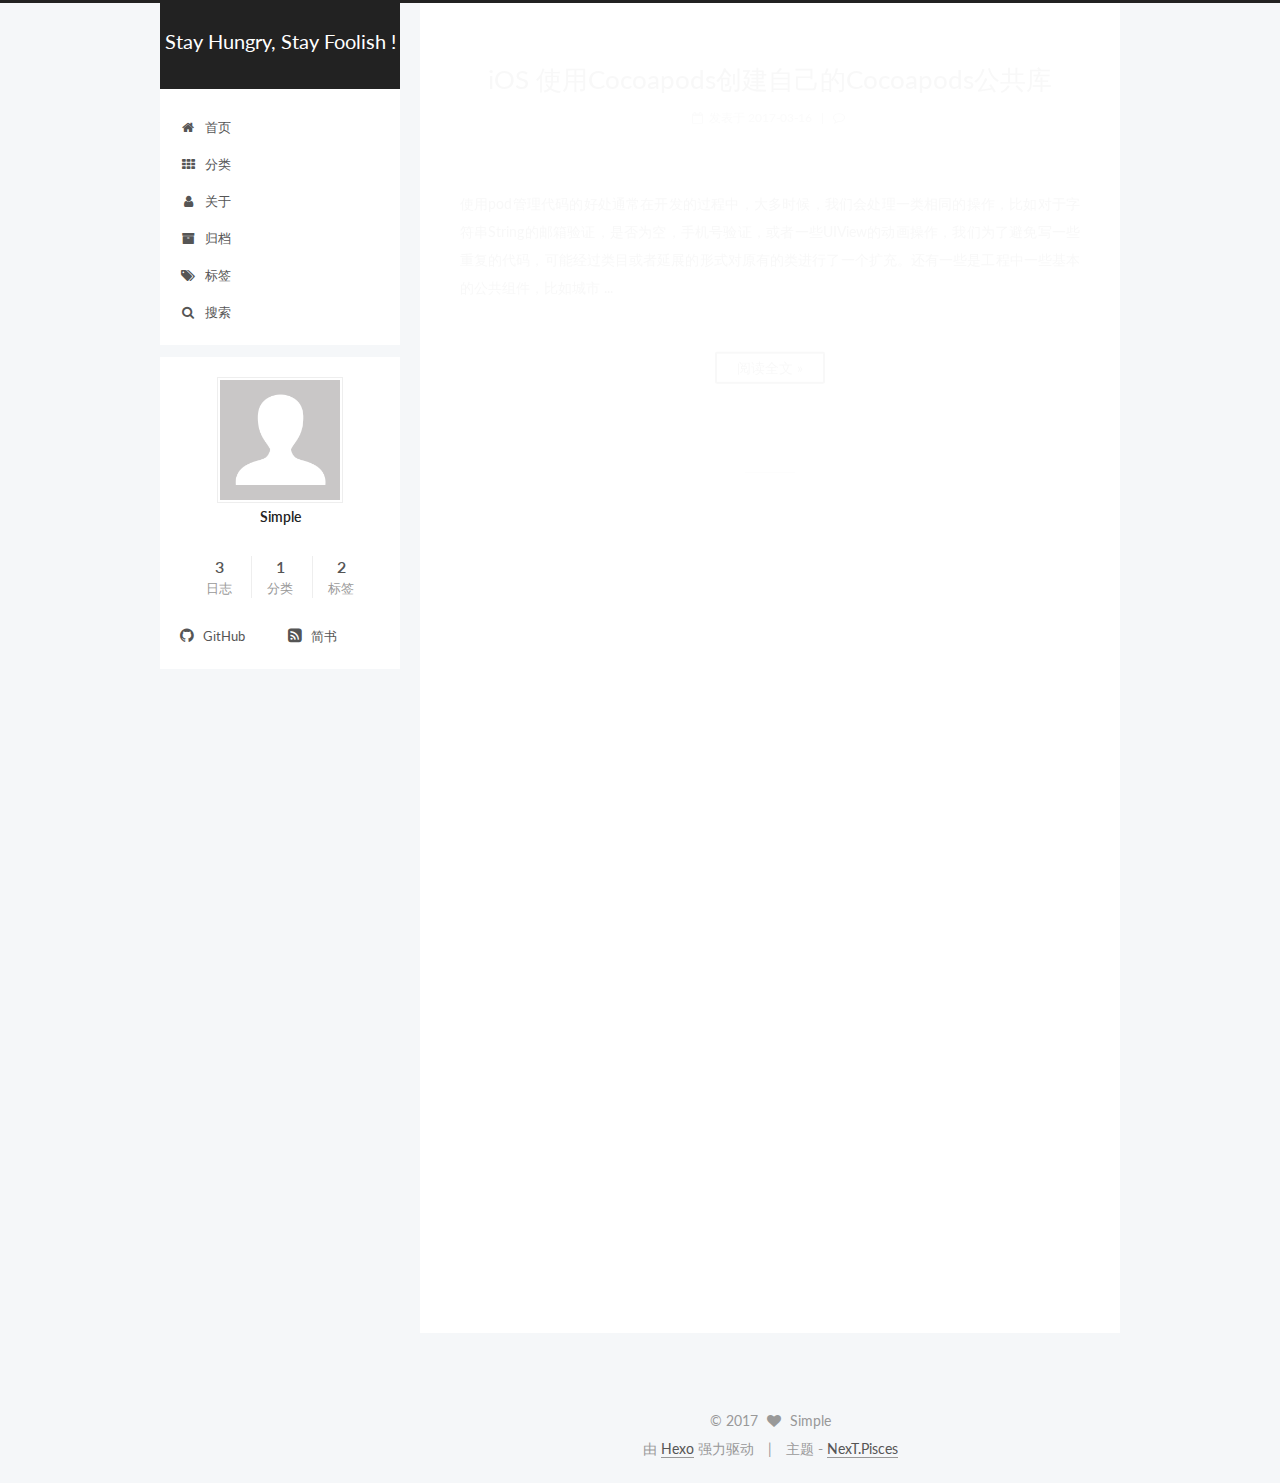
<file: index.html>
<!doctype html>



  


<html class="theme-next pisces use-motion" lang="zh-Hans">
<head>
  <meta charset="UTF-8"/>
<meta http-equiv="X-UA-Compatible" content="IE=edge" />
<meta name="viewport" content="width=device-width, initial-scale=1, maximum-scale=1"/>



<meta http-equiv="Cache-Control" content="no-transform" />
<meta http-equiv="Cache-Control" content="no-siteapp" />















  
  
  <link href="/lib/fancybox/source/jquery.fancybox.css?v=2.1.5" rel="stylesheet" type="text/css" />




  
  
  
  

  
    
    
  

  

  

  

  

  
    
    
    <link href="//fonts.googleapis.com/css?family=Lato:300,300italic,400,400italic,700,700italic&subset=latin,latin-ext" rel="stylesheet" type="text/css">
  






<link href="/lib/font-awesome/css/font-awesome.min.css?v=4.6.2" rel="stylesheet" type="text/css" />

<link href="/css/main.css?v=5.1.0" rel="stylesheet" type="text/css" />


  <meta name="keywords" content="Hexo, NexT" />








  <link rel="shortcut icon" type="image/x-icon" href="/favicon.ico?v=5.1.0" />






<meta property="og:type" content="website">
<meta property="og:title" content="Stay Hungry, Stay Foolish !">
<meta property="og:url" content="http://yoursite.com/index.html">
<meta property="og:site_name" content="Stay Hungry, Stay Foolish !">
<meta name="twitter:card" content="summary">
<meta name="twitter:title" content="Stay Hungry, Stay Foolish !">



<script type="text/javascript" id="hexo.configurations">
  var NexT = window.NexT || {};
  var CONFIG = {
    root: '/',
    scheme: 'Pisces',
    sidebar: {"position":"left","display":"post","offset":12,"offset_float":0,"b2t":true,"scrollpercent":true},
    fancybox: true,
    motion: true,
    duoshuo: {
      userId: '0',
      author: '博主'
    },
    algolia: {
      applicationID: '',
      apiKey: '',
      indexName: '',
      hits: {"per_page":10},
      labels: {"input_placeholder":"Search for Posts","hits_empty":"We didn't find any results for the search: ${query}","hits_stats":"${hits} results found in ${time} ms"}
    }
  };
</script>



  <link rel="canonical" href="http://yoursite.com/"/>





  <title> Stay Hungry, Stay Foolish ! </title>
</head>

<body itemscope itemtype="http://schema.org/WebPage" lang="zh-Hans">

  





  <script type="text/javascript">
    var _hmt = _hmt || [];
    (function() {
      var hm = document.createElement("script");
      hm.src = "https://hm.baidu.com/hm.js?abfbcf7eb46d406e8cbd232a84df09af";
      var s = document.getElementsByTagName("script")[0];
      s.parentNode.insertBefore(hm, s);
    })();
  </script>










  
  
    
  

  <div class="container one-collumn sidebar-position-left 
   page-home 
 ">
    <div class="headband"></div>

    <header id="header" class="header" itemscope itemtype="http://schema.org/WPHeader">
      <div class="header-inner"><div class="site-brand-wrapper">
  <div class="site-meta ">
    

    <div class="custom-logo-site-title">
      <a href="/"  class="brand" rel="start">
        <span class="logo-line-before"><i></i></span>
        <span class="site-title">Stay Hungry, Stay Foolish !</span>
        <span class="logo-line-after"><i></i></span>
      </a>
    </div>
      
        <p class="site-subtitle"></p>
      
  </div>

  <div class="site-nav-toggle">
    <button>
      <span class="btn-bar"></span>
      <span class="btn-bar"></span>
      <span class="btn-bar"></span>
    </button>
  </div>
</div>

<nav class="site-nav">
  

  
    <ul id="menu" class="menu">
      
        
        <li class="menu-item menu-item-home">
          <a href="/" rel="section">
            
              <i class="menu-item-icon fa fa-fw fa-home"></i> <br />
            
            首页
          </a>
        </li>
      
        
        <li class="menu-item menu-item-categories">
          <a href="/categories" rel="section">
            
              <i class="menu-item-icon fa fa-fw fa-th"></i> <br />
            
            分类
          </a>
        </li>
      
        
        <li class="menu-item menu-item-about">
          <a href="/about" rel="section">
            
              <i class="menu-item-icon fa fa-fw fa-user"></i> <br />
            
            关于
          </a>
        </li>
      
        
        <li class="menu-item menu-item-archives">
          <a href="/archives" rel="section">
            
              <i class="menu-item-icon fa fa-fw fa-archive"></i> <br />
            
            归档
          </a>
        </li>
      
        
        <li class="menu-item menu-item-tags">
          <a href="/tags" rel="section">
            
              <i class="menu-item-icon fa fa-fw fa-tags"></i> <br />
            
            标签
          </a>
        </li>
      

      
        <li class="menu-item menu-item-search">
          
            <a href="javascript:;" class="popup-trigger">
          
            
              <i class="menu-item-icon fa fa-search fa-fw"></i> <br />
            
            搜索
          </a>
        </li>
      
    </ul>
  

  
    <div class="site-search">
      
  <div class="popup search-popup local-search-popup">
  <div class="local-search-header clearfix">
    <span class="search-icon">
      <i class="fa fa-search"></i>
    </span>
    <span class="popup-btn-close">
      <i class="fa fa-times-circle"></i>
    </span>
    <div class="local-search-input-wrapper">
      <input autocapitalize="off" autocomplete="off" autocorrect="off"
             placeholder="搜索..." spellcheck="false"
             type="text" id="local-search-input">
    </div>
  </div>
  <div id="local-search-result"></div>
</div>



    </div>
  
</nav>



 </div>
    </header>

    <main id="main" class="main">
      <div class="main-inner">
        <div class="content-wrap">
          <div id="content" class="content">
            
  <section id="posts" class="posts-expand">
    
      

  

  
  
  

  <article class="post post-type-normal " itemscope itemtype="http://schema.org/Article">
    <link itemprop="mainEntityOfPage" href="http://yoursite.com/2017/03/16/iOS-使用Cocoapods创建自己的Cocoapods公共库/">

    <span hidden itemprop="author" itemscope itemtype="http://schema.org/Person">
      <meta itemprop="name" content="Simple">
      <meta itemprop="description" content="">
      <meta itemprop="image" content="/images/avatar.gif">
    </span>

    <span hidden itemprop="publisher" itemscope itemtype="http://schema.org/Organization">
      <meta itemprop="name" content="Stay Hungry, Stay Foolish !">
    </span>

    
      <header class="post-header">

        
        
          <h1 class="post-title" itemprop="name headline">
            
            
              
                
                <a class="post-title-link" href="/2017/03/16/iOS-使用Cocoapods创建自己的Cocoapods公共库/" itemprop="url">
                  iOS 使用Cocoapods创建自己的Cocoapods公共库
                </a>
              
            
          </h1>
        

        <div class="post-meta">
          <span class="post-time">
            
              <span class="post-meta-item-icon">
                <i class="fa fa-calendar-o"></i>
              </span>
              
                <span class="post-meta-item-text">发表于</span>
              
              <time title="创建于" itemprop="dateCreated datePublished" datetime="2017-03-16T22:54:28+08:00">
                2017-03-16
              </time>
            

            

            
          </span>

          

          
            
              <span class="post-comments-count">
                <span class="post-meta-divider">|</span>
                <span class="post-meta-item-icon">
                  <i class="fa fa-comment-o"></i>
                </span>
                <a href="/2017/03/16/iOS-使用Cocoapods创建自己的Cocoapods公共库/#comments" itemprop="discussionUrl">
                  <span class="post-comments-count ds-thread-count" data-thread-key="2017/03/16/iOS-使用Cocoapods创建自己的Cocoapods公共库/" itemprop="commentCount"></span>
                </a>
              </span>
            
          

          
          

          

          

          

        </div>
      </header>
    


    <div class="post-body" itemprop="articleBody">

      
      

      
        
          
          
使用pod管理代码的好处通常在开发的过程中，大多时候，我们会处理一类相同的操作，比如对于字符串String的邮箱验证，是否为空，手机号验证，或者一些UIView的动画操作，我们为了避免写一些重复的代码，可能经过类目或者延展的形式对原有的类进行了一个扩充。还有一些是工程中一些基本的公共组件，比如城市
          ...
          <!--noindex-->
          <div class="post-button text-center">
            <a class="btn" href="/2017/03/16/iOS-使用Cocoapods创建自己的Cocoapods公共库/#more" rel="contents">
              阅读全文 &raquo;
            </a>
          </div>
          <!--/noindex-->
        
      
    </div>

    <div>
      
    </div>

    <div>
      
    </div>

    <div>
      
    </div>

    <footer class="post-footer">
      

      

      

      
      
        <div class="post-eof"></div>
      
    </footer>
  </article>


    
      

  

  
  
  

  <article class="post post-type-normal " itemscope itemtype="http://schema.org/Article">
    <link itemprop="mainEntityOfPage" href="http://yoursite.com/2017/03/16/Cocoapods中Podfile文件的创建和使用/">

    <span hidden itemprop="author" itemscope itemtype="http://schema.org/Person">
      <meta itemprop="name" content="Simple">
      <meta itemprop="description" content="">
      <meta itemprop="image" content="/images/avatar.gif">
    </span>

    <span hidden itemprop="publisher" itemscope itemtype="http://schema.org/Organization">
      <meta itemprop="name" content="Stay Hungry, Stay Foolish !">
    </span>

    
      <header class="post-header">

        
        
          <h1 class="post-title" itemprop="name headline">
            
            
              
                
                <a class="post-title-link" href="/2017/03/16/Cocoapods中Podfile文件的创建和使用/" itemprop="url">
                  Cocoapods中Podfile文件的创建和使用
                </a>
              
            
          </h1>
        

        <div class="post-meta">
          <span class="post-time">
            
              <span class="post-meta-item-icon">
                <i class="fa fa-calendar-o"></i>
              </span>
              
                <span class="post-meta-item-text">发表于</span>
              
              <time title="创建于" itemprop="dateCreated datePublished" datetime="2017-03-16T22:52:00+08:00">
                2017-03-16
              </time>
            

            

            
          </span>

          
            <span class="post-category" >
            
              <span class="post-meta-divider">|</span>
            
              <span class="post-meta-item-icon">
                <i class="fa fa-folder-o"></i>
              </span>
              
                <span class="post-meta-item-text">分类于</span>
              
              
                <span itemprop="about" itemscope itemtype="http://schema.org/Thing">
                  <a href="/categories/iOS开发/" itemprop="url" rel="index">
                    <span itemprop="name">iOS开发</span>
                  </a>
                </span>

                
                
              
            </span>
          

          
            
              <span class="post-comments-count">
                <span class="post-meta-divider">|</span>
                <span class="post-meta-item-icon">
                  <i class="fa fa-comment-o"></i>
                </span>
                <a href="/2017/03/16/Cocoapods中Podfile文件的创建和使用/#comments" itemprop="discussionUrl">
                  <span class="post-comments-count ds-thread-count" data-thread-key="2017/03/16/Cocoapods中Podfile文件的创建和使用/" itemprop="commentCount"></span>
                </a>
              </span>
            
          

          
          

          

          

          

        </div>
      </header>
    


    <div class="post-body" itemprop="articleBody">

      
      

      
        
          
          一、 Podfile 的作用简单来说，Podfile文件中详细记录了xcode工程中Target对于第三方库依赖的描述，里面包含了iOS platform,source, pod name , pod version, 以及对于多Target的项目中，不同Target对pod库依赖的设置。
二、创建
          ...
          <!--noindex-->
          <div class="post-button text-center">
            <a class="btn" href="/2017/03/16/Cocoapods中Podfile文件的创建和使用/#more" rel="contents">
              阅读全文 &raquo;
            </a>
          </div>
          <!--/noindex-->
        
      
    </div>

    <div>
      
    </div>

    <div>
      
    </div>

    <div>
      
    </div>

    <footer class="post-footer">
      

      

      

      
      
        <div class="post-eof"></div>
      
    </footer>
  </article>


    
      

  

  
  
  

  <article class="post post-type-normal " itemscope itemtype="http://schema.org/Article">
    <link itemprop="mainEntityOfPage" href="http://yoursite.com/2017/03/16/Cocoapos-的使用/">

    <span hidden itemprop="author" itemscope itemtype="http://schema.org/Person">
      <meta itemprop="name" content="Simple">
      <meta itemprop="description" content="">
      <meta itemprop="image" content="/images/avatar.gif">
    </span>

    <span hidden itemprop="publisher" itemscope itemtype="http://schema.org/Organization">
      <meta itemprop="name" content="Stay Hungry, Stay Foolish !">
    </span>

    
      <header class="post-header">

        
        
          <h1 class="post-title" itemprop="name headline">
            
            
              
                
                <a class="post-title-link" href="/2017/03/16/Cocoapos-的使用/" itemprop="url">
                  Cocoapos 的使用
                </a>
              
            
          </h1>
        

        <div class="post-meta">
          <span class="post-time">
            
              <span class="post-meta-item-icon">
                <i class="fa fa-calendar-o"></i>
              </span>
              
                <span class="post-meta-item-text">发表于</span>
              
              <time title="创建于" itemprop="dateCreated datePublished" datetime="2017-03-16T22:45:24+08:00">
                2017-03-16
              </time>
            

            

            
          </span>

          

          
            
              <span class="post-comments-count">
                <span class="post-meta-divider">|</span>
                <span class="post-meta-item-icon">
                  <i class="fa fa-comment-o"></i>
                </span>
                <a href="/2017/03/16/Cocoapos-的使用/#comments" itemprop="discussionUrl">
                  <span class="post-comments-count ds-thread-count" data-thread-key="2017/03/16/Cocoapos-的使用/" itemprop="commentCount"></span>
                </a>
              </span>
            
          

          
          

          

          

          

        </div>
      </header>
    


    <div class="post-body" itemprop="articleBody">

      
      

      
        
          
          一、 什么是CocoapodsCocoapods 是专门为xcode设计,用来管理第三方代码库的工具；所需的第三方依赖库，需要在Podfile文件里面进行配置。

许多人刚开始使用cocopods的时候，可能认为pod install 只是在首次配置自己项目的时候使用，pod update在以后使用
          ...
          <!--noindex-->
          <div class="post-button text-center">
            <a class="btn" href="/2017/03/16/Cocoapos-的使用/#more" rel="contents">
              阅读全文 &raquo;
            </a>
          </div>
          <!--/noindex-->
        
      
    </div>

    <div>
      
    </div>

    <div>
      
    </div>

    <div>
      
    </div>

    <footer class="post-footer">
      

      

      

      
      
        <div class="post-eof"></div>
      
    </footer>
  </article>


    
  </section>

  

          
          </div>
          


          

        </div>
        
          
  
  <div class="sidebar-toggle">
    <div class="sidebar-toggle-line-wrap">
      <span class="sidebar-toggle-line sidebar-toggle-line-first"></span>
      <span class="sidebar-toggle-line sidebar-toggle-line-middle"></span>
      <span class="sidebar-toggle-line sidebar-toggle-line-last"></span>
    </div>
  </div>

  <aside id="sidebar" class="sidebar">
    <div class="sidebar-inner">

      

      

      <section class="site-overview sidebar-panel sidebar-panel-active">
        <div class="site-author motion-element" itemprop="author" itemscope itemtype="http://schema.org/Person">
          <img class="site-author-image" itemprop="image"
               src="/images/avatar.gif"
               alt="Simple" />
          <p class="site-author-name" itemprop="name">Simple</p>
           
              <p class="site-description motion-element" itemprop="description"></p>
          
        </div>
        <nav class="site-state motion-element">

          
            <div class="site-state-item site-state-posts">
              <a href="/archives">
                <span class="site-state-item-count">3</span>
                <span class="site-state-item-name">日志</span>
              </a>
            </div>
          

          
            
            
            <div class="site-state-item site-state-categories">
              <a href="/categories/index.html">
                <span class="site-state-item-count">1</span>
                <span class="site-state-item-name">分类</span>
              </a>
            </div>
          

          
            
            
            <div class="site-state-item site-state-tags">
              <a href="/tags/index.html">
                <span class="site-state-item-count">2</span>
                <span class="site-state-item-name">标签</span>
              </a>
            </div>
          

        </nav>

        

        <div class="links-of-author motion-element">
          
            
              <span class="links-of-author-item">
                <a href="https://github.com/LDreame" target="_blank" title="GitHub">
                  
                    <i class="fa fa-fw fa-github"></i>
                  
                  GitHub
                </a>
              </span>
            
              <span class="links-of-author-item">
                <a href="http://www.jianshu.com/u/f37df3e53ed7" target="_blank" title="简书">
                  
                    <i class="fa fa-fw fa-rss-square"></i>
                  
                  简书
                </a>
              </span>
            
          
        </div>

        
        

        
        

        


      </section>

      

      
        <div class="back-to-top">
          <i class="fa fa-arrow-up"></i>
          
            <span id="scrollpercent"><span>0</span>%</span>
          
        </div>
      

    </div>
  </aside>


        
      </div>
    </main>

    <footer id="footer" class="footer">
      <div class="footer-inner">
        <div class="copyright" >
  
  &copy; 
  <span itemprop="copyrightYear">2017</span>
  <span class="with-love">
    <i class="fa fa-heart"></i>
  </span>
  <span class="author" itemprop="copyrightHolder">Simple</span>
</div>


<div class="powered-by">
  由 <a class="theme-link" href="https://hexo.io">Hexo</a> 强力驱动
</div>

<div class="theme-info">
  主题 -
  <a class="theme-link" href="https://github.com/iissnan/hexo-theme-next">
    NexT.Pisces
  </a>
</div>


        

        
      </div>
    </footer>

    
    
  </div>

  

<script type="text/javascript">
  if (Object.prototype.toString.call(window.Promise) !== '[object Function]') {
    window.Promise = null;
  }
</script>









  




  
  <script type="text/javascript" src="/lib/jquery/index.js?v=2.1.3"></script>

  
  <script type="text/javascript" src="/lib/fastclick/lib/fastclick.min.js?v=1.0.6"></script>

  
  <script type="text/javascript" src="/lib/jquery_lazyload/jquery.lazyload.js?v=1.9.7"></script>

  
  <script type="text/javascript" src="/lib/velocity/velocity.min.js?v=1.2.1"></script>

  
  <script type="text/javascript" src="/lib/velocity/velocity.ui.min.js?v=1.2.1"></script>

  
  <script type="text/javascript" src="/lib/fancybox/source/jquery.fancybox.pack.js?v=2.1.5"></script>


  


  <script type="text/javascript" src="/js/src/utils.js?v=5.1.0"></script>

  <script type="text/javascript" src="/js/src/motion.js?v=5.1.0"></script>



  
  


  <script type="text/javascript" src="/js/src/affix.js?v=5.1.0"></script>

  <script type="text/javascript" src="/js/src/schemes/pisces.js?v=5.1.0"></script>



  

  


  <script type="text/javascript" src="/js/src/bootstrap.js?v=5.1.0"></script>



  

  
    
  

  <script type="text/javascript">
    var duoshuoQuery = {short_name:"afengloveu"};
    (function() {
      var ds = document.createElement('script');
      ds.type = 'text/javascript';ds.async = true;
      ds.id = 'duoshuo-script';
      ds.src = (document.location.protocol == 'https:' ? 'https:' : 'http:') + '//static.duoshuo.com/embed.js';
      ds.charset = 'UTF-8';
      (document.getElementsByTagName('head')[0]
      || document.getElementsByTagName('body')[0]).appendChild(ds);
    })();
  </script>

  
    
    
    <script src="/lib/ua-parser-js/dist/ua-parser.min.js?v=0.7.9"></script>
    <script src="/js/src/hook-duoshuo.js"></script>
  













  
  
  <script type="text/javascript">
    // Popup Window;
    var isfetched = false;
    // Search DB path;
    var search_path = "search.xml";
    if (search_path.length == 0) {
      search_path = "search.xml";
    }
    var path = "/" + search_path;
    // monitor main search box;

    function proceedsearch() {
      $("body")
        .append('<div class="search-popup-overlay local-search-pop-overlay"></div>')
        .css('overflow', 'hidden');
      $('.popup').toggle();
    }
    // search function;
    var searchFunc = function(path, search_id, content_id) {
      'use strict';
      $.ajax({
        url: path,
        dataType: "xml",
        async: true,
        success: function( xmlResponse ) {
          // get the contents from search data
          isfetched = true;
          $('.popup').detach().appendTo('.header-inner');
          var datas = $( "entry", xmlResponse ).map(function() {
            return {
              title: $( "title", this ).text(),
              content: $("content",this).text(),
              url: $( "url" , this).text()
            };
          }).get();
          var $input = document.getElementById(search_id);
          var $resultContent = document.getElementById(content_id);
          $input.addEventListener('input', function(){
            var matchcounts = 0;
            var str='<ul class=\"search-result-list\">';
            var keywords = this.value.trim().toLowerCase().split(/[\s\-]+/);
            $resultContent.innerHTML = "";
            if (this.value.trim().length > 1) {
              // perform local searching
              datas.forEach(function(data) {
                var isMatch = false;
                var content_index = [];
                var data_title = data.title.trim().toLowerCase();
                var data_content = data.content.trim().replace(/<[^>]+>/g,"").toLowerCase();
                var data_url = decodeURIComponent(data.url);
                var index_title = -1;
                var index_content = -1;
                var first_occur = -1;
                // only match artiles with not empty titles and contents
                if(data_title != '') {
                  keywords.forEach(function(keyword, i) {
                    index_title = data_title.indexOf(keyword);
                    index_content = data_content.indexOf(keyword);
                    if( index_title >= 0 || index_content >= 0 ){
                      isMatch = true;
                      if (i == 0) {
                        first_occur = index_content;
                      }
                    }

                  });
                }
                // show search results
                if (isMatch) {
                  matchcounts += 1;
                  str += "<li><a href='"+ data_url +"' class='search-result-title'>"+ data_title +"</a>";
                  var content = data.content.trim().replace(/<[^>]+>/g,"");
                  if (first_occur >= 0) {
                    // cut out 100 characters
                    var start = first_occur - 20;
                    var end = first_occur + 80;
                    if(start < 0){
                      start = 0;
                    }
                    if(start == 0){
                      end = 50;
                    }
                    if(end > content.length){
                      end = content.length;
                    }
                    var match_content = content.substring(start, end);
                    // highlight all keywords
                    keywords.forEach(function(keyword){
                      var regS = new RegExp(keyword, "gi");
                      match_content = match_content.replace(regS, "<b class=\"search-keyword\">"+keyword+"</b>");
                    });

                    str += "<p class=\"search-result\">" + match_content +"...</p>"
                  }
                  str += "</li>";
                }
              })};
            str += "</ul>";
            if (matchcounts == 0) { str = '<div id="no-result"><i class="fa fa-frown-o fa-5x" /></div>' }
            if (keywords == "") { str = '<div id="no-result"><i class="fa fa-search fa-5x" /></div>' }
            $resultContent.innerHTML = str;
          });
          proceedsearch();
        }
      });}

    // handle and trigger popup window;
    $('.popup-trigger').click(function(e) {
      e.stopPropagation();
      if (isfetched == false) {
        searchFunc(path, 'local-search-input', 'local-search-result');
      } else {
        proceedsearch();
      };
    });

    $('.popup-btn-close').click(function(e){
      $('.popup').hide();
      $(".local-search-pop-overlay").remove();
      $('body').css('overflow', '');
    });
    $('.popup').click(function(e){
      e.stopPropagation();
    });
  </script>


  

  

  
<script>
(function(){
    var bp = document.createElement('script');
    var curProtocol = window.location.protocol.split(':')[0];
    if (curProtocol === 'https') {
        bp.src = 'https://zz.bdstatic.com/linksubmit/push.js';        
    }
    else {
        bp.src = 'http://push.zhanzhang.baidu.com/push.js';
    }
    var s = document.getElementsByTagName("script")[0];
    s.parentNode.insertBefore(bp, s);
})();
</script>


  


  

</body>
</html>
</file>
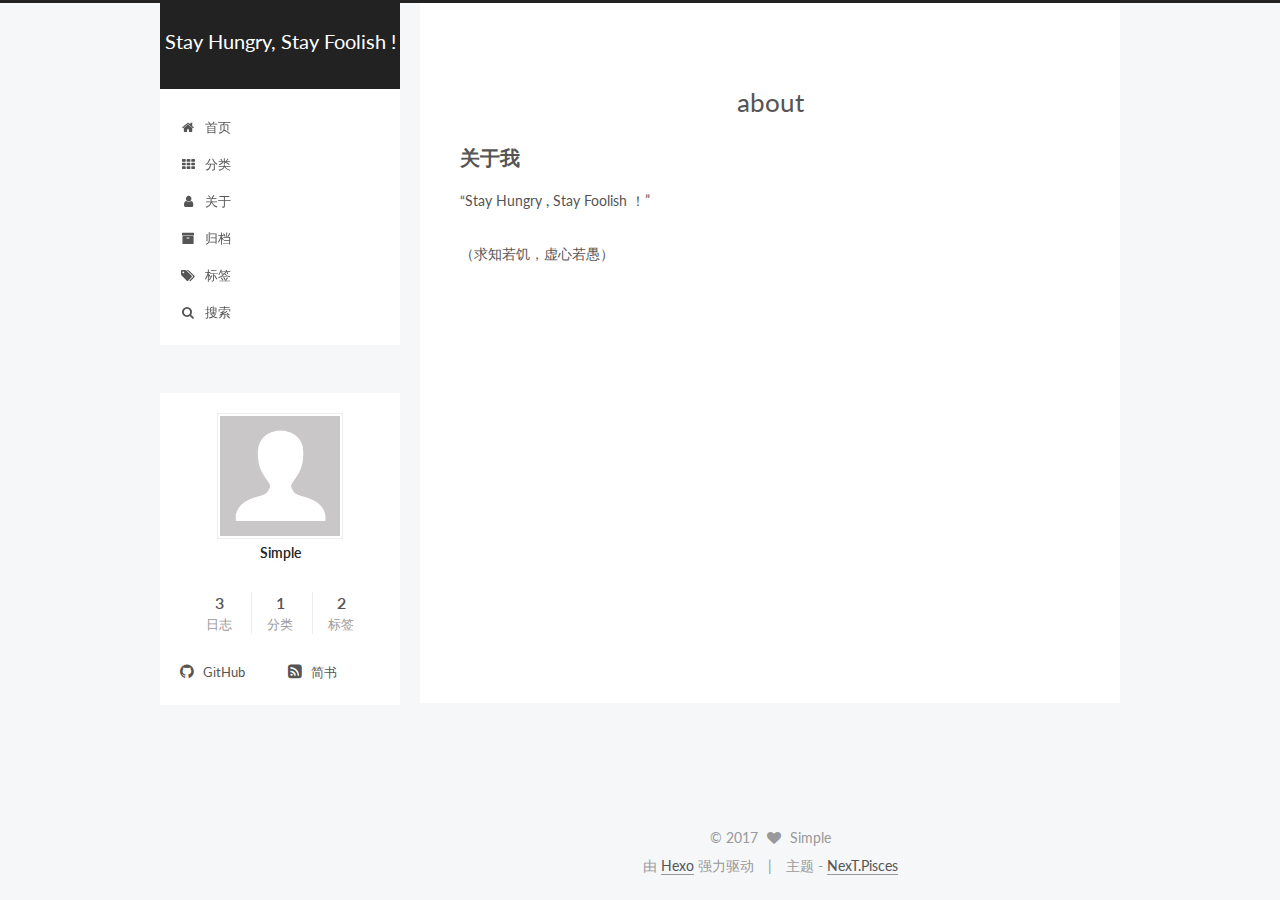
<file: about/index.html>
<!doctype html>



  


<html class="theme-next pisces use-motion" lang="zh-Hans">
<head>
  <meta charset="UTF-8"/>
<meta http-equiv="X-UA-Compatible" content="IE=edge" />
<meta name="viewport" content="width=device-width, initial-scale=1, maximum-scale=1"/>



<meta http-equiv="Cache-Control" content="no-transform" />
<meta http-equiv="Cache-Control" content="no-siteapp" />















  
  
  <link href="/lib/fancybox/source/jquery.fancybox.css?v=2.1.5" rel="stylesheet" type="text/css" />




  
  
  
  

  
    
    
  

  

  

  

  

  
    
    
    <link href="//fonts.googleapis.com/css?family=Lato:300,300italic,400,400italic,700,700italic&subset=latin,latin-ext" rel="stylesheet" type="text/css">
  






<link href="/lib/font-awesome/css/font-awesome.min.css?v=4.6.2" rel="stylesheet" type="text/css" />

<link href="/css/main.css?v=5.1.0" rel="stylesheet" type="text/css" />


  <meta name="keywords" content="Hexo, NexT" />








  <link rel="shortcut icon" type="image/x-icon" href="/favicon.ico?v=5.1.0" />






<meta name="description" content="关于我“Stay Hungry , Stay Foolish ！”
（求知若饥，虚心若愚）">
<meta property="og:type" content="website">
<meta property="og:title" content="about">
<meta property="og:url" content="http://yoursite.com/about/index.html">
<meta property="og:site_name" content="Stay Hungry, Stay Foolish !">
<meta property="og:description" content="关于我“Stay Hungry , Stay Foolish ！”
（求知若饥，虚心若愚）">
<meta property="og:updated_time" content="2017-03-17T15:51:42.000Z">
<meta name="twitter:card" content="summary">
<meta name="twitter:title" content="about">
<meta name="twitter:description" content="关于我“Stay Hungry , Stay Foolish ！”
（求知若饥，虚心若愚）">



<script type="text/javascript" id="hexo.configurations">
  var NexT = window.NexT || {};
  var CONFIG = {
    root: '/',
    scheme: 'Pisces',
    sidebar: {"position":"left","display":"post","offset":12,"offset_float":0,"b2t":true,"scrollpercent":true},
    fancybox: true,
    motion: true,
    duoshuo: {
      userId: '0',
      author: '博主'
    },
    algolia: {
      applicationID: '',
      apiKey: '',
      indexName: '',
      hits: {"per_page":10},
      labels: {"input_placeholder":"Search for Posts","hits_empty":"We didn't find any results for the search: ${query}","hits_stats":"${hits} results found in ${time} ms"}
    }
  };
</script>



  <link rel="canonical" href="http://yoursite.com/about/"/>





  <title>
  

  
    about | Stay Hungry, Stay Foolish !
  
</title>
</head>

<body itemscope itemtype="http://schema.org/WebPage" lang="zh-Hans">

  





  <script type="text/javascript">
    var _hmt = _hmt || [];
    (function() {
      var hm = document.createElement("script");
      hm.src = "https://hm.baidu.com/hm.js?abfbcf7eb46d406e8cbd232a84df09af";
      var s = document.getElementsByTagName("script")[0];
      s.parentNode.insertBefore(hm, s);
    })();
  </script>










  
  
    
  

  <div class="container one-collumn sidebar-position-left  ">
    <div class="headband"></div>

    <header id="header" class="header" itemscope itemtype="http://schema.org/WPHeader">
      <div class="header-inner"><div class="site-brand-wrapper">
  <div class="site-meta ">
    

    <div class="custom-logo-site-title">
      <a href="/"  class="brand" rel="start">
        <span class="logo-line-before"><i></i></span>
        <span class="site-title">Stay Hungry, Stay Foolish !</span>
        <span class="logo-line-after"><i></i></span>
      </a>
    </div>
      
        <p class="site-subtitle"></p>
      
  </div>

  <div class="site-nav-toggle">
    <button>
      <span class="btn-bar"></span>
      <span class="btn-bar"></span>
      <span class="btn-bar"></span>
    </button>
  </div>
</div>

<nav class="site-nav">
  

  
    <ul id="menu" class="menu">
      
        
        <li class="menu-item menu-item-home">
          <a href="/" rel="section">
            
              <i class="menu-item-icon fa fa-fw fa-home"></i> <br />
            
            首页
          </a>
        </li>
      
        
        <li class="menu-item menu-item-categories">
          <a href="/categories" rel="section">
            
              <i class="menu-item-icon fa fa-fw fa-th"></i> <br />
            
            分类
          </a>
        </li>
      
        
        <li class="menu-item menu-item-about">
          <a href="/about" rel="section">
            
              <i class="menu-item-icon fa fa-fw fa-user"></i> <br />
            
            关于
          </a>
        </li>
      
        
        <li class="menu-item menu-item-archives">
          <a href="/archives" rel="section">
            
              <i class="menu-item-icon fa fa-fw fa-archive"></i> <br />
            
            归档
          </a>
        </li>
      
        
        <li class="menu-item menu-item-tags">
          <a href="/tags" rel="section">
            
              <i class="menu-item-icon fa fa-fw fa-tags"></i> <br />
            
            标签
          </a>
        </li>
      

      
        <li class="menu-item menu-item-search">
          
            <a href="javascript:;" class="popup-trigger">
          
            
              <i class="menu-item-icon fa fa-search fa-fw"></i> <br />
            
            搜索
          </a>
        </li>
      
    </ul>
  

  
    <div class="site-search">
      
  <div class="popup search-popup local-search-popup">
  <div class="local-search-header clearfix">
    <span class="search-icon">
      <i class="fa fa-search"></i>
    </span>
    <span class="popup-btn-close">
      <i class="fa fa-times-circle"></i>
    </span>
    <div class="local-search-input-wrapper">
      <input autocapitalize="off" autocomplete="off" autocorrect="off"
             placeholder="搜索..." spellcheck="false"
             type="text" id="local-search-input">
    </div>
  </div>
  <div id="local-search-result"></div>
</div>



    </div>
  
</nav>



 </div>
    </header>

    <main id="main" class="main">
      <div class="main-inner">
        <div class="content-wrap">
          <div id="content" class="content">
            

  <div id="posts" class="posts-expand">
  <header class="post-header">

	<h1 class="post-title" itemprop="name headline">about</h1>



</header>

    
    
      <h2 id="关于我"><a href="#关于我" class="headerlink" title="关于我"></a>关于我</h2><p>“Stay Hungry , Stay Foolish ！”</p>
<p>（求知若饥，虚心若愚）</p>

    
  </div>

          
          </div>
          


          

        </div>
        
          
  
  <div class="sidebar-toggle">
    <div class="sidebar-toggle-line-wrap">
      <span class="sidebar-toggle-line sidebar-toggle-line-first"></span>
      <span class="sidebar-toggle-line sidebar-toggle-line-middle"></span>
      <span class="sidebar-toggle-line sidebar-toggle-line-last"></span>
    </div>
  </div>

  <aside id="sidebar" class="sidebar">
    <div class="sidebar-inner">

      

      

      <section class="site-overview sidebar-panel sidebar-panel-active">
        <div class="site-author motion-element" itemprop="author" itemscope itemtype="http://schema.org/Person">
          <img class="site-author-image" itemprop="image"
               src="/images/avatar.gif"
               alt="Simple" />
          <p class="site-author-name" itemprop="name">Simple</p>
           
              <p class="site-description motion-element" itemprop="description"></p>
          
        </div>
        <nav class="site-state motion-element">

          
            <div class="site-state-item site-state-posts">
              <a href="/archives">
                <span class="site-state-item-count">3</span>
                <span class="site-state-item-name">日志</span>
              </a>
            </div>
          

          
            
            
            <div class="site-state-item site-state-categories">
              <a href="/categories/index.html">
                <span class="site-state-item-count">1</span>
                <span class="site-state-item-name">分类</span>
              </a>
            </div>
          

          
            
            
            <div class="site-state-item site-state-tags">
              <a href="/tags/index.html">
                <span class="site-state-item-count">2</span>
                <span class="site-state-item-name">标签</span>
              </a>
            </div>
          

        </nav>

        

        <div class="links-of-author motion-element">
          
            
              <span class="links-of-author-item">
                <a href="https://github.com/LDreame" target="_blank" title="GitHub">
                  
                    <i class="fa fa-fw fa-github"></i>
                  
                  GitHub
                </a>
              </span>
            
              <span class="links-of-author-item">
                <a href="http://www.jianshu.com/u/f37df3e53ed7" target="_blank" title="简书">
                  
                    <i class="fa fa-fw fa-rss-square"></i>
                  
                  简书
                </a>
              </span>
            
          
        </div>

        
        

        
        

        


      </section>

      

      
        <div class="back-to-top">
          <i class="fa fa-arrow-up"></i>
          
            <span id="scrollpercent"><span>0</span>%</span>
          
        </div>
      

    </div>
  </aside>


        
      </div>
    </main>

    <footer id="footer" class="footer">
      <div class="footer-inner">
        <div class="copyright" >
  
  &copy; 
  <span itemprop="copyrightYear">2017</span>
  <span class="with-love">
    <i class="fa fa-heart"></i>
  </span>
  <span class="author" itemprop="copyrightHolder">Simple</span>
</div>


<div class="powered-by">
  由 <a class="theme-link" href="https://hexo.io">Hexo</a> 强力驱动
</div>

<div class="theme-info">
  主题 -
  <a class="theme-link" href="https://github.com/iissnan/hexo-theme-next">
    NexT.Pisces
  </a>
</div>


        

        
      </div>
    </footer>

    
    
  </div>

  

<script type="text/javascript">
  if (Object.prototype.toString.call(window.Promise) !== '[object Function]') {
    window.Promise = null;
  }
</script>









  




  
  <script type="text/javascript" src="/lib/jquery/index.js?v=2.1.3"></script>

  
  <script type="text/javascript" src="/lib/fastclick/lib/fastclick.min.js?v=1.0.6"></script>

  
  <script type="text/javascript" src="/lib/jquery_lazyload/jquery.lazyload.js?v=1.9.7"></script>

  
  <script type="text/javascript" src="/lib/velocity/velocity.min.js?v=1.2.1"></script>

  
  <script type="text/javascript" src="/lib/velocity/velocity.ui.min.js?v=1.2.1"></script>

  
  <script type="text/javascript" src="/lib/fancybox/source/jquery.fancybox.pack.js?v=2.1.5"></script>


  


  <script type="text/javascript" src="/js/src/utils.js?v=5.1.0"></script>

  <script type="text/javascript" src="/js/src/motion.js?v=5.1.0"></script>



  
  


  <script type="text/javascript" src="/js/src/affix.js?v=5.1.0"></script>

  <script type="text/javascript" src="/js/src/schemes/pisces.js?v=5.1.0"></script>



  

  


  <script type="text/javascript" src="/js/src/bootstrap.js?v=5.1.0"></script>



  

  
    
  

  <script type="text/javascript">
    var duoshuoQuery = {short_name:"afengloveu"};
    (function() {
      var ds = document.createElement('script');
      ds.type = 'text/javascript';ds.async = true;
      ds.id = 'duoshuo-script';
      ds.src = (document.location.protocol == 'https:' ? 'https:' : 'http:') + '//static.duoshuo.com/embed.js';
      ds.charset = 'UTF-8';
      (document.getElementsByTagName('head')[0]
      || document.getElementsByTagName('body')[0]).appendChild(ds);
    })();
  </script>

  
    
    
    <script src="/lib/ua-parser-js/dist/ua-parser.min.js?v=0.7.9"></script>
    <script src="/js/src/hook-duoshuo.js"></script>
  













  
  
  <script type="text/javascript">
    // Popup Window;
    var isfetched = false;
    // Search DB path;
    var search_path = "search.xml";
    if (search_path.length == 0) {
      search_path = "search.xml";
    }
    var path = "/" + search_path;
    // monitor main search box;

    function proceedsearch() {
      $("body")
        .append('<div class="search-popup-overlay local-search-pop-overlay"></div>')
        .css('overflow', 'hidden');
      $('.popup').toggle();
    }
    // search function;
    var searchFunc = function(path, search_id, content_id) {
      'use strict';
      $.ajax({
        url: path,
        dataType: "xml",
        async: true,
        success: function( xmlResponse ) {
          // get the contents from search data
          isfetched = true;
          $('.popup').detach().appendTo('.header-inner');
          var datas = $( "entry", xmlResponse ).map(function() {
            return {
              title: $( "title", this ).text(),
              content: $("content",this).text(),
              url: $( "url" , this).text()
            };
          }).get();
          var $input = document.getElementById(search_id);
          var $resultContent = document.getElementById(content_id);
          $input.addEventListener('input', function(){
            var matchcounts = 0;
            var str='<ul class=\"search-result-list\">';
            var keywords = this.value.trim().toLowerCase().split(/[\s\-]+/);
            $resultContent.innerHTML = "";
            if (this.value.trim().length > 1) {
              // perform local searching
              datas.forEach(function(data) {
                var isMatch = false;
                var content_index = [];
                var data_title = data.title.trim().toLowerCase();
                var data_content = data.content.trim().replace(/<[^>]+>/g,"").toLowerCase();
                var data_url = decodeURIComponent(data.url);
                var index_title = -1;
                var index_content = -1;
                var first_occur = -1;
                // only match artiles with not empty titles and contents
                if(data_title != '') {
                  keywords.forEach(function(keyword, i) {
                    index_title = data_title.indexOf(keyword);
                    index_content = data_content.indexOf(keyword);
                    if( index_title >= 0 || index_content >= 0 ){
                      isMatch = true;
                      if (i == 0) {
                        first_occur = index_content;
                      }
                    }

                  });
                }
                // show search results
                if (isMatch) {
                  matchcounts += 1;
                  str += "<li><a href='"+ data_url +"' class='search-result-title'>"+ data_title +"</a>";
                  var content = data.content.trim().replace(/<[^>]+>/g,"");
                  if (first_occur >= 0) {
                    // cut out 100 characters
                    var start = first_occur - 20;
                    var end = first_occur + 80;
                    if(start < 0){
                      start = 0;
                    }
                    if(start == 0){
                      end = 50;
                    }
                    if(end > content.length){
                      end = content.length;
                    }
                    var match_content = content.substring(start, end);
                    // highlight all keywords
                    keywords.forEach(function(keyword){
                      var regS = new RegExp(keyword, "gi");
                      match_content = match_content.replace(regS, "<b class=\"search-keyword\">"+keyword+"</b>");
                    });

                    str += "<p class=\"search-result\">" + match_content +"...</p>"
                  }
                  str += "</li>";
                }
              })};
            str += "</ul>";
            if (matchcounts == 0) { str = '<div id="no-result"><i class="fa fa-frown-o fa-5x" /></div>' }
            if (keywords == "") { str = '<div id="no-result"><i class="fa fa-search fa-5x" /></div>' }
            $resultContent.innerHTML = str;
          });
          proceedsearch();
        }
      });}

    // handle and trigger popup window;
    $('.popup-trigger').click(function(e) {
      e.stopPropagation();
      if (isfetched == false) {
        searchFunc(path, 'local-search-input', 'local-search-result');
      } else {
        proceedsearch();
      };
    });

    $('.popup-btn-close').click(function(e){
      $('.popup').hide();
      $(".local-search-pop-overlay").remove();
      $('body').css('overflow', '');
    });
    $('.popup').click(function(e){
      e.stopPropagation();
    });
  </script>


  

  

  
<script>
(function(){
    var bp = document.createElement('script');
    var curProtocol = window.location.protocol.split(':')[0];
    if (curProtocol === 'https') {
        bp.src = 'https://zz.bdstatic.com/linksubmit/push.js';        
    }
    else {
        bp.src = 'http://push.zhanzhang.baidu.com/push.js';
    }
    var s = document.getElementsByTagName("script")[0];
    s.parentNode.insertBefore(bp, s);
})();
</script>


  


  

</body>
</html>
</file>
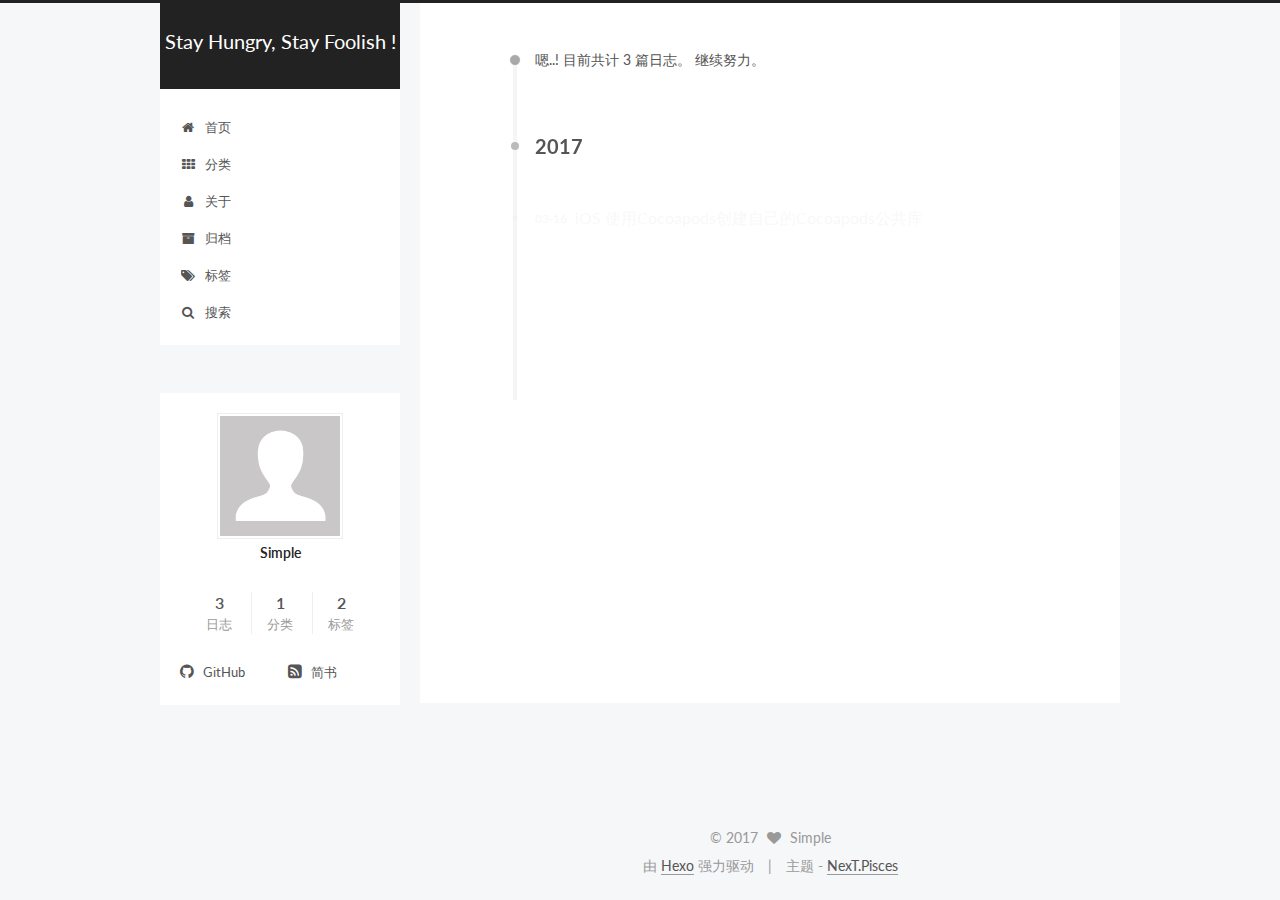
<file: archives/index.html>
<!doctype html>



  


<html class="theme-next pisces use-motion" lang="zh-Hans">
<head>
  <meta charset="UTF-8"/>
<meta http-equiv="X-UA-Compatible" content="IE=edge" />
<meta name="viewport" content="width=device-width, initial-scale=1, maximum-scale=1"/>



<meta http-equiv="Cache-Control" content="no-transform" />
<meta http-equiv="Cache-Control" content="no-siteapp" />















  
  
  <link href="/lib/fancybox/source/jquery.fancybox.css?v=2.1.5" rel="stylesheet" type="text/css" />




  
  
  
  

  
    
    
  

  

  

  

  

  
    
    
    <link href="//fonts.googleapis.com/css?family=Lato:300,300italic,400,400italic,700,700italic&subset=latin,latin-ext" rel="stylesheet" type="text/css">
  






<link href="/lib/font-awesome/css/font-awesome.min.css?v=4.6.2" rel="stylesheet" type="text/css" />

<link href="/css/main.css?v=5.1.0" rel="stylesheet" type="text/css" />


  <meta name="keywords" content="Hexo, NexT" />








  <link rel="shortcut icon" type="image/x-icon" href="/favicon.ico?v=5.1.0" />






<meta property="og:type" content="website">
<meta property="og:title" content="Stay Hungry, Stay Foolish !">
<meta property="og:url" content="http://yoursite.com/archives/index.html">
<meta property="og:site_name" content="Stay Hungry, Stay Foolish !">
<meta name="twitter:card" content="summary">
<meta name="twitter:title" content="Stay Hungry, Stay Foolish !">



<script type="text/javascript" id="hexo.configurations">
  var NexT = window.NexT || {};
  var CONFIG = {
    root: '/',
    scheme: 'Pisces',
    sidebar: {"position":"left","display":"post","offset":12,"offset_float":0,"b2t":true,"scrollpercent":true},
    fancybox: true,
    motion: true,
    duoshuo: {
      userId: '0',
      author: '博主'
    },
    algolia: {
      applicationID: '',
      apiKey: '',
      indexName: '',
      hits: {"per_page":10},
      labels: {"input_placeholder":"Search for Posts","hits_empty":"We didn't find any results for the search: ${query}","hits_stats":"${hits} results found in ${time} ms"}
    }
  };
</script>



  <link rel="canonical" href="http://yoursite.com/archives/"/>





  <title> 归档 | Stay Hungry, Stay Foolish ! </title>
</head>

<body itemscope itemtype="http://schema.org/WebPage" lang="zh-Hans">

  





  <script type="text/javascript">
    var _hmt = _hmt || [];
    (function() {
      var hm = document.createElement("script");
      hm.src = "https://hm.baidu.com/hm.js?abfbcf7eb46d406e8cbd232a84df09af";
      var s = document.getElementsByTagName("script")[0];
      s.parentNode.insertBefore(hm, s);
    })();
  </script>










  
  
    
  

  <div class="container one-collumn sidebar-position-left  page-archive  ">
    <div class="headband"></div>

    <header id="header" class="header" itemscope itemtype="http://schema.org/WPHeader">
      <div class="header-inner"><div class="site-brand-wrapper">
  <div class="site-meta ">
    

    <div class="custom-logo-site-title">
      <a href="/"  class="brand" rel="start">
        <span class="logo-line-before"><i></i></span>
        <span class="site-title">Stay Hungry, Stay Foolish !</span>
        <span class="logo-line-after"><i></i></span>
      </a>
    </div>
      
        <p class="site-subtitle"></p>
      
  </div>

  <div class="site-nav-toggle">
    <button>
      <span class="btn-bar"></span>
      <span class="btn-bar"></span>
      <span class="btn-bar"></span>
    </button>
  </div>
</div>

<nav class="site-nav">
  

  
    <ul id="menu" class="menu">
      
        
        <li class="menu-item menu-item-home">
          <a href="/" rel="section">
            
              <i class="menu-item-icon fa fa-fw fa-home"></i> <br />
            
            首页
          </a>
        </li>
      
        
        <li class="menu-item menu-item-categories">
          <a href="/categories" rel="section">
            
              <i class="menu-item-icon fa fa-fw fa-th"></i> <br />
            
            分类
          </a>
        </li>
      
        
        <li class="menu-item menu-item-about">
          <a href="/about" rel="section">
            
              <i class="menu-item-icon fa fa-fw fa-user"></i> <br />
            
            关于
          </a>
        </li>
      
        
        <li class="menu-item menu-item-archives">
          <a href="/archives" rel="section">
            
              <i class="menu-item-icon fa fa-fw fa-archive"></i> <br />
            
            归档
          </a>
        </li>
      
        
        <li class="menu-item menu-item-tags">
          <a href="/tags" rel="section">
            
              <i class="menu-item-icon fa fa-fw fa-tags"></i> <br />
            
            标签
          </a>
        </li>
      

      
        <li class="menu-item menu-item-search">
          
            <a href="javascript:;" class="popup-trigger">
          
            
              <i class="menu-item-icon fa fa-search fa-fw"></i> <br />
            
            搜索
          </a>
        </li>
      
    </ul>
  

  
    <div class="site-search">
      
  <div class="popup search-popup local-search-popup">
  <div class="local-search-header clearfix">
    <span class="search-icon">
      <i class="fa fa-search"></i>
    </span>
    <span class="popup-btn-close">
      <i class="fa fa-times-circle"></i>
    </span>
    <div class="local-search-input-wrapper">
      <input autocapitalize="off" autocomplete="off" autocorrect="off"
             placeholder="搜索..." spellcheck="false"
             type="text" id="local-search-input">
    </div>
  </div>
  <div id="local-search-result"></div>
</div>



    </div>
  
</nav>



 </div>
    </header>

    <main id="main" class="main">
      <div class="main-inner">
        <div class="content-wrap">
          <div id="content" class="content">
            

  <section id="posts" class="posts-collapse">
    <span class="archive-move-on"></span>

    <span class="archive-page-counter">
      
      
      
        
      
      嗯..! 目前共计 3 篇日志。 继续努力。
    </span>

    

      
      
      

      
        
        <div class="collection-title">
          <h2 class="archive-year motion-element" id="archive-year-2017">2017</h2>
        </div>
      
      

      

  <article class="post post-type-normal" itemscope itemtype="http://schema.org/Article">
    <header class="post-header">

      <h1 class="post-title">
        
            <a class="post-title-link" href="/2017/03/16/iOS-使用Cocoapods创建自己的Cocoapods公共库/" itemprop="url">
              
                <span itemprop="name">iOS 使用Cocoapods创建自己的Cocoapods公共库</span>
              
            </a>
        
      </h1>

      <div class="post-meta">
        <time class="post-time" itemprop="dateCreated"
              datetime="2017-03-16T22:54:28+08:00"
              content="2017-03-16" >
          03-16
        </time>
      </div>

    </header>
  </article>



    

      
      
      

      
      

      

  <article class="post post-type-normal" itemscope itemtype="http://schema.org/Article">
    <header class="post-header">

      <h1 class="post-title">
        
            <a class="post-title-link" href="/2017/03/16/Cocoapods中Podfile文件的创建和使用/" itemprop="url">
              
                <span itemprop="name">Cocoapods中Podfile文件的创建和使用</span>
              
            </a>
        
      </h1>

      <div class="post-meta">
        <time class="post-time" itemprop="dateCreated"
              datetime="2017-03-16T22:52:00+08:00"
              content="2017-03-16" >
          03-16
        </time>
      </div>

    </header>
  </article>



    

      
      
      

      
      

      

  <article class="post post-type-normal" itemscope itemtype="http://schema.org/Article">
    <header class="post-header">

      <h1 class="post-title">
        
            <a class="post-title-link" href="/2017/03/16/Cocoapos-的使用/" itemprop="url">
              
                <span itemprop="name">Cocoapos 的使用</span>
              
            </a>
        
      </h1>

      <div class="post-meta">
        <time class="post-time" itemprop="dateCreated"
              datetime="2017-03-16T22:45:24+08:00"
              content="2017-03-16" >
          03-16
        </time>
      </div>

    </header>
  </article>



    

  </section>

  


          
          </div>
          


          

        </div>
        
          
  
  <div class="sidebar-toggle">
    <div class="sidebar-toggle-line-wrap">
      <span class="sidebar-toggle-line sidebar-toggle-line-first"></span>
      <span class="sidebar-toggle-line sidebar-toggle-line-middle"></span>
      <span class="sidebar-toggle-line sidebar-toggle-line-last"></span>
    </div>
  </div>

  <aside id="sidebar" class="sidebar">
    <div class="sidebar-inner">

      

      

      <section class="site-overview sidebar-panel sidebar-panel-active">
        <div class="site-author motion-element" itemprop="author" itemscope itemtype="http://schema.org/Person">
          <img class="site-author-image" itemprop="image"
               src="/images/avatar.gif"
               alt="Simple" />
          <p class="site-author-name" itemprop="name">Simple</p>
           
              <p class="site-description motion-element" itemprop="description"></p>
          
        </div>
        <nav class="site-state motion-element">

          
            <div class="site-state-item site-state-posts">
              <a href="/archives">
                <span class="site-state-item-count">3</span>
                <span class="site-state-item-name">日志</span>
              </a>
            </div>
          

          
            
            
            <div class="site-state-item site-state-categories">
              <a href="/categories/index.html">
                <span class="site-state-item-count">1</span>
                <span class="site-state-item-name">分类</span>
              </a>
            </div>
          

          
            
            
            <div class="site-state-item site-state-tags">
              <a href="/tags/index.html">
                <span class="site-state-item-count">2</span>
                <span class="site-state-item-name">标签</span>
              </a>
            </div>
          

        </nav>

        

        <div class="links-of-author motion-element">
          
            
              <span class="links-of-author-item">
                <a href="https://github.com/LDreame" target="_blank" title="GitHub">
                  
                    <i class="fa fa-fw fa-github"></i>
                  
                  GitHub
                </a>
              </span>
            
              <span class="links-of-author-item">
                <a href="http://www.jianshu.com/u/f37df3e53ed7" target="_blank" title="简书">
                  
                    <i class="fa fa-fw fa-rss-square"></i>
                  
                  简书
                </a>
              </span>
            
          
        </div>

        
        

        
        

        


      </section>

      

      
        <div class="back-to-top">
          <i class="fa fa-arrow-up"></i>
          
            <span id="scrollpercent"><span>0</span>%</span>
          
        </div>
      

    </div>
  </aside>


        
      </div>
    </main>

    <footer id="footer" class="footer">
      <div class="footer-inner">
        <div class="copyright" >
  
  &copy; 
  <span itemprop="copyrightYear">2017</span>
  <span class="with-love">
    <i class="fa fa-heart"></i>
  </span>
  <span class="author" itemprop="copyrightHolder">Simple</span>
</div>


<div class="powered-by">
  由 <a class="theme-link" href="https://hexo.io">Hexo</a> 强力驱动
</div>

<div class="theme-info">
  主题 -
  <a class="theme-link" href="https://github.com/iissnan/hexo-theme-next">
    NexT.Pisces
  </a>
</div>


        

        
      </div>
    </footer>

    
    
  </div>

  

<script type="text/javascript">
  if (Object.prototype.toString.call(window.Promise) !== '[object Function]') {
    window.Promise = null;
  }
</script>









  




  
  <script type="text/javascript" src="/lib/jquery/index.js?v=2.1.3"></script>

  
  <script type="text/javascript" src="/lib/fastclick/lib/fastclick.min.js?v=1.0.6"></script>

  
  <script type="text/javascript" src="/lib/jquery_lazyload/jquery.lazyload.js?v=1.9.7"></script>

  
  <script type="text/javascript" src="/lib/velocity/velocity.min.js?v=1.2.1"></script>

  
  <script type="text/javascript" src="/lib/velocity/velocity.ui.min.js?v=1.2.1"></script>

  
  <script type="text/javascript" src="/lib/fancybox/source/jquery.fancybox.pack.js?v=2.1.5"></script>


  


  <script type="text/javascript" src="/js/src/utils.js?v=5.1.0"></script>

  <script type="text/javascript" src="/js/src/motion.js?v=5.1.0"></script>



  
  


  <script type="text/javascript" src="/js/src/affix.js?v=5.1.0"></script>

  <script type="text/javascript" src="/js/src/schemes/pisces.js?v=5.1.0"></script>



  
  
    <script type="text/javascript" id="motion.page.archive">
      $('.archive-year').velocity('transition.slideLeftIn');
    </script>
  


  


  <script type="text/javascript" src="/js/src/bootstrap.js?v=5.1.0"></script>



  

  
    
  

  <script type="text/javascript">
    var duoshuoQuery = {short_name:"afengloveu"};
    (function() {
      var ds = document.createElement('script');
      ds.type = 'text/javascript';ds.async = true;
      ds.id = 'duoshuo-script';
      ds.src = (document.location.protocol == 'https:' ? 'https:' : 'http:') + '//static.duoshuo.com/embed.js';
      ds.charset = 'UTF-8';
      (document.getElementsByTagName('head')[0]
      || document.getElementsByTagName('body')[0]).appendChild(ds);
    })();
  </script>

  
    
    
    <script src="/lib/ua-parser-js/dist/ua-parser.min.js?v=0.7.9"></script>
    <script src="/js/src/hook-duoshuo.js"></script>
  













  
  
  <script type="text/javascript">
    // Popup Window;
    var isfetched = false;
    // Search DB path;
    var search_path = "search.xml";
    if (search_path.length == 0) {
      search_path = "search.xml";
    }
    var path = "/" + search_path;
    // monitor main search box;

    function proceedsearch() {
      $("body")
        .append('<div class="search-popup-overlay local-search-pop-overlay"></div>')
        .css('overflow', 'hidden');
      $('.popup').toggle();
    }
    // search function;
    var searchFunc = function(path, search_id, content_id) {
      'use strict';
      $.ajax({
        url: path,
        dataType: "xml",
        async: true,
        success: function( xmlResponse ) {
          // get the contents from search data
          isfetched = true;
          $('.popup').detach().appendTo('.header-inner');
          var datas = $( "entry", xmlResponse ).map(function() {
            return {
              title: $( "title", this ).text(),
              content: $("content",this).text(),
              url: $( "url" , this).text()
            };
          }).get();
          var $input = document.getElementById(search_id);
          var $resultContent = document.getElementById(content_id);
          $input.addEventListener('input', function(){
            var matchcounts = 0;
            var str='<ul class=\"search-result-list\">';
            var keywords = this.value.trim().toLowerCase().split(/[\s\-]+/);
            $resultContent.innerHTML = "";
            if (this.value.trim().length > 1) {
              // perform local searching
              datas.forEach(function(data) {
                var isMatch = false;
                var content_index = [];
                var data_title = data.title.trim().toLowerCase();
                var data_content = data.content.trim().replace(/<[^>]+>/g,"").toLowerCase();
                var data_url = decodeURIComponent(data.url);
                var index_title = -1;
                var index_content = -1;
                var first_occur = -1;
                // only match artiles with not empty titles and contents
                if(data_title != '') {
                  keywords.forEach(function(keyword, i) {
                    index_title = data_title.indexOf(keyword);
                    index_content = data_content.indexOf(keyword);
                    if( index_title >= 0 || index_content >= 0 ){
                      isMatch = true;
                      if (i == 0) {
                        first_occur = index_content;
                      }
                    }

                  });
                }
                // show search results
                if (isMatch) {
                  matchcounts += 1;
                  str += "<li><a href='"+ data_url +"' class='search-result-title'>"+ data_title +"</a>";
                  var content = data.content.trim().replace(/<[^>]+>/g,"");
                  if (first_occur >= 0) {
                    // cut out 100 characters
                    var start = first_occur - 20;
                    var end = first_occur + 80;
                    if(start < 0){
                      start = 0;
                    }
                    if(start == 0){
                      end = 50;
                    }
                    if(end > content.length){
                      end = content.length;
                    }
                    var match_content = content.substring(start, end);
                    // highlight all keywords
                    keywords.forEach(function(keyword){
                      var regS = new RegExp(keyword, "gi");
                      match_content = match_content.replace(regS, "<b class=\"search-keyword\">"+keyword+"</b>");
                    });

                    str += "<p class=\"search-result\">" + match_content +"...</p>"
                  }
                  str += "</li>";
                }
              })};
            str += "</ul>";
            if (matchcounts == 0) { str = '<div id="no-result"><i class="fa fa-frown-o fa-5x" /></div>' }
            if (keywords == "") { str = '<div id="no-result"><i class="fa fa-search fa-5x" /></div>' }
            $resultContent.innerHTML = str;
          });
          proceedsearch();
        }
      });}

    // handle and trigger popup window;
    $('.popup-trigger').click(function(e) {
      e.stopPropagation();
      if (isfetched == false) {
        searchFunc(path, 'local-search-input', 'local-search-result');
      } else {
        proceedsearch();
      };
    });

    $('.popup-btn-close').click(function(e){
      $('.popup').hide();
      $(".local-search-pop-overlay").remove();
      $('body').css('overflow', '');
    });
    $('.popup').click(function(e){
      e.stopPropagation();
    });
  </script>


  

  

  
<script>
(function(){
    var bp = document.createElement('script');
    var curProtocol = window.location.protocol.split(':')[0];
    if (curProtocol === 'https') {
        bp.src = 'https://zz.bdstatic.com/linksubmit/push.js';        
    }
    else {
        bp.src = 'http://push.zhanzhang.baidu.com/push.js';
    }
    var s = document.getElementsByTagName("script")[0];
    s.parentNode.insertBefore(bp, s);
})();
</script>


  


  

</body>
</html>
</file>
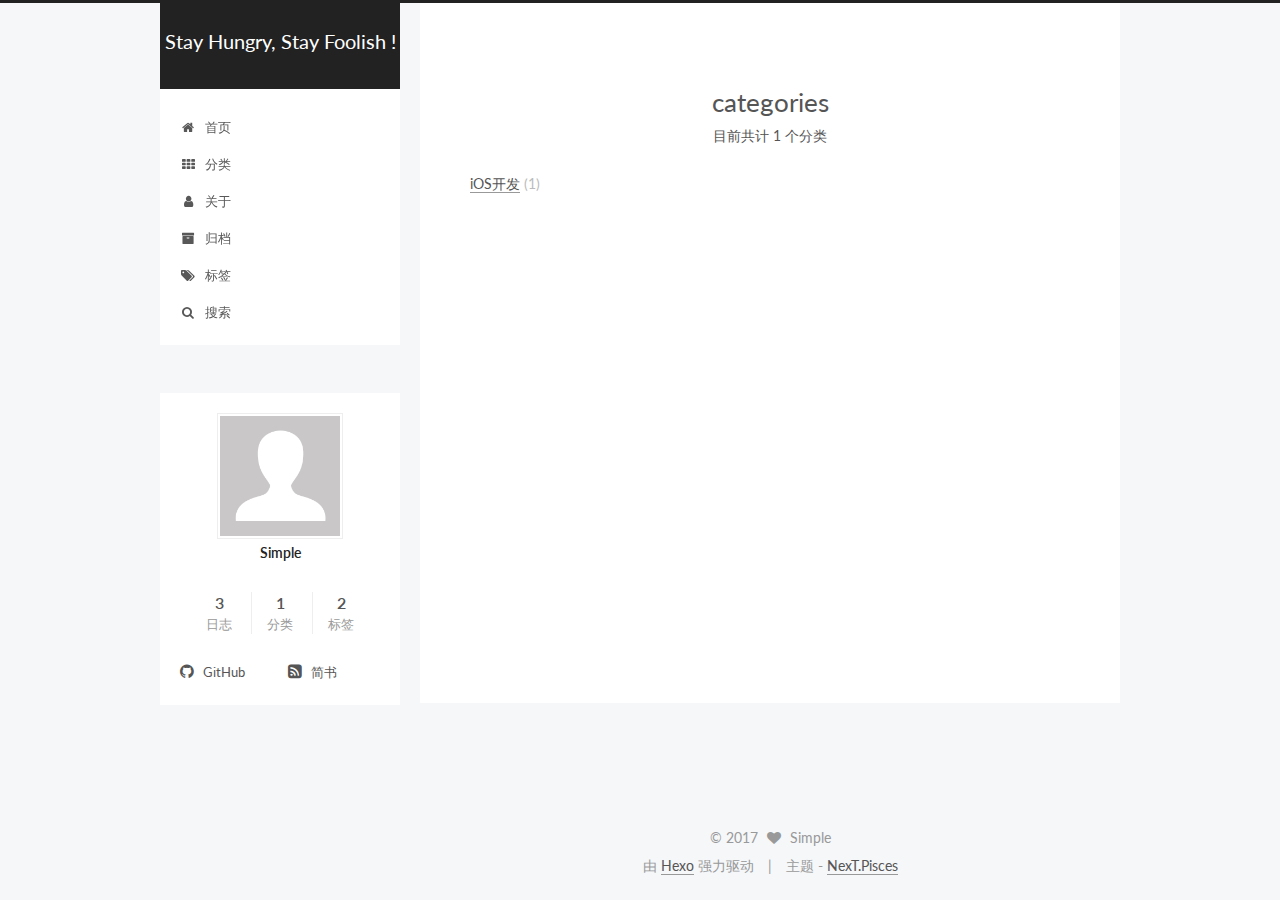
<file: categories/index.html>
<!doctype html>



  


<html class="theme-next pisces use-motion" lang="zh-Hans">
<head>
  <meta charset="UTF-8"/>
<meta http-equiv="X-UA-Compatible" content="IE=edge" />
<meta name="viewport" content="width=device-width, initial-scale=1, maximum-scale=1"/>



<meta http-equiv="Cache-Control" content="no-transform" />
<meta http-equiv="Cache-Control" content="no-siteapp" />















  
  
  <link href="/lib/fancybox/source/jquery.fancybox.css?v=2.1.5" rel="stylesheet" type="text/css" />




  
  
  
  

  
    
    
  

  

  

  

  

  
    
    
    <link href="//fonts.googleapis.com/css?family=Lato:300,300italic,400,400italic,700,700italic&subset=latin,latin-ext" rel="stylesheet" type="text/css">
  






<link href="/lib/font-awesome/css/font-awesome.min.css?v=4.6.2" rel="stylesheet" type="text/css" />

<link href="/css/main.css?v=5.1.0" rel="stylesheet" type="text/css" />


  <meta name="keywords" content="Hexo, NexT" />








  <link rel="shortcut icon" type="image/x-icon" href="/favicon.ico?v=5.1.0" />






<meta property="og:type" content="website">
<meta property="og:title" content="categories">
<meta property="og:url" content="http://yoursite.com/categories/index.html">
<meta property="og:site_name" content="Stay Hungry, Stay Foolish !">
<meta property="og:updated_time" content="2017-03-17T15:51:51.000Z">
<meta name="twitter:card" content="summary">
<meta name="twitter:title" content="categories">



<script type="text/javascript" id="hexo.configurations">
  var NexT = window.NexT || {};
  var CONFIG = {
    root: '/',
    scheme: 'Pisces',
    sidebar: {"position":"left","display":"post","offset":12,"offset_float":0,"b2t":true,"scrollpercent":true},
    fancybox: true,
    motion: true,
    duoshuo: {
      userId: '0',
      author: '博主'
    },
    algolia: {
      applicationID: '',
      apiKey: '',
      indexName: '',
      hits: {"per_page":10},
      labels: {"input_placeholder":"Search for Posts","hits_empty":"We didn't find any results for the search: ${query}","hits_stats":"${hits} results found in ${time} ms"}
    }
  };
</script>



  <link rel="canonical" href="http://yoursite.com/categories/"/>





  <title>
  

  
    categories | Stay Hungry, Stay Foolish !
  
</title>
</head>

<body itemscope itemtype="http://schema.org/WebPage" lang="zh-Hans">

  





  <script type="text/javascript">
    var _hmt = _hmt || [];
    (function() {
      var hm = document.createElement("script");
      hm.src = "https://hm.baidu.com/hm.js?abfbcf7eb46d406e8cbd232a84df09af";
      var s = document.getElementsByTagName("script")[0];
      s.parentNode.insertBefore(hm, s);
    })();
  </script>










  
  
    
  

  <div class="container one-collumn sidebar-position-left  ">
    <div class="headband"></div>

    <header id="header" class="header" itemscope itemtype="http://schema.org/WPHeader">
      <div class="header-inner"><div class="site-brand-wrapper">
  <div class="site-meta ">
    

    <div class="custom-logo-site-title">
      <a href="/"  class="brand" rel="start">
        <span class="logo-line-before"><i></i></span>
        <span class="site-title">Stay Hungry, Stay Foolish !</span>
        <span class="logo-line-after"><i></i></span>
      </a>
    </div>
      
        <p class="site-subtitle"></p>
      
  </div>

  <div class="site-nav-toggle">
    <button>
      <span class="btn-bar"></span>
      <span class="btn-bar"></span>
      <span class="btn-bar"></span>
    </button>
  </div>
</div>

<nav class="site-nav">
  

  
    <ul id="menu" class="menu">
      
        
        <li class="menu-item menu-item-home">
          <a href="/" rel="section">
            
              <i class="menu-item-icon fa fa-fw fa-home"></i> <br />
            
            首页
          </a>
        </li>
      
        
        <li class="menu-item menu-item-categories">
          <a href="/categories" rel="section">
            
              <i class="menu-item-icon fa fa-fw fa-th"></i> <br />
            
            分类
          </a>
        </li>
      
        
        <li class="menu-item menu-item-about">
          <a href="/about" rel="section">
            
              <i class="menu-item-icon fa fa-fw fa-user"></i> <br />
            
            关于
          </a>
        </li>
      
        
        <li class="menu-item menu-item-archives">
          <a href="/archives" rel="section">
            
              <i class="menu-item-icon fa fa-fw fa-archive"></i> <br />
            
            归档
          </a>
        </li>
      
        
        <li class="menu-item menu-item-tags">
          <a href="/tags" rel="section">
            
              <i class="menu-item-icon fa fa-fw fa-tags"></i> <br />
            
            标签
          </a>
        </li>
      

      
        <li class="menu-item menu-item-search">
          
            <a href="javascript:;" class="popup-trigger">
          
            
              <i class="menu-item-icon fa fa-search fa-fw"></i> <br />
            
            搜索
          </a>
        </li>
      
    </ul>
  

  
    <div class="site-search">
      
  <div class="popup search-popup local-search-popup">
  <div class="local-search-header clearfix">
    <span class="search-icon">
      <i class="fa fa-search"></i>
    </span>
    <span class="popup-btn-close">
      <i class="fa fa-times-circle"></i>
    </span>
    <div class="local-search-input-wrapper">
      <input autocapitalize="off" autocomplete="off" autocorrect="off"
             placeholder="搜索..." spellcheck="false"
             type="text" id="local-search-input">
    </div>
  </div>
  <div id="local-search-result"></div>
</div>



    </div>
  
</nav>



 </div>
    </header>

    <main id="main" class="main">
      <div class="main-inner">
        <div class="content-wrap">
          <div id="content" class="content">
            

  <div id="posts" class="posts-expand">
  <header class="post-header">

	<h1 class="post-title" itemprop="name headline">categories</h1>



</header>

    
    
      <div class="category-all-page">
        <div class="category-all-title">
            目前共计 1 个分类
        </div>
        <div class="category-all">
          <ul class="category-list"><li class="category-list-item"><a class="category-list-link" href="/categories/iOS开发/">iOS开发</a><span class="category-list-count">1</span></li></ul>
        </div>
      </div>
    
  </div>

          
          </div>
          


          

        </div>
        
          
  
  <div class="sidebar-toggle">
    <div class="sidebar-toggle-line-wrap">
      <span class="sidebar-toggle-line sidebar-toggle-line-first"></span>
      <span class="sidebar-toggle-line sidebar-toggle-line-middle"></span>
      <span class="sidebar-toggle-line sidebar-toggle-line-last"></span>
    </div>
  </div>

  <aside id="sidebar" class="sidebar">
    <div class="sidebar-inner">

      

      

      <section class="site-overview sidebar-panel sidebar-panel-active">
        <div class="site-author motion-element" itemprop="author" itemscope itemtype="http://schema.org/Person">
          <img class="site-author-image" itemprop="image"
               src="/images/avatar.gif"
               alt="Simple" />
          <p class="site-author-name" itemprop="name">Simple</p>
           
              <p class="site-description motion-element" itemprop="description"></p>
          
        </div>
        <nav class="site-state motion-element">

          
            <div class="site-state-item site-state-posts">
              <a href="/archives">
                <span class="site-state-item-count">3</span>
                <span class="site-state-item-name">日志</span>
              </a>
            </div>
          

          
            
            
            <div class="site-state-item site-state-categories">
              <a href="/categories/index.html">
                <span class="site-state-item-count">1</span>
                <span class="site-state-item-name">分类</span>
              </a>
            </div>
          

          
            
            
            <div class="site-state-item site-state-tags">
              <a href="/tags/index.html">
                <span class="site-state-item-count">2</span>
                <span class="site-state-item-name">标签</span>
              </a>
            </div>
          

        </nav>

        

        <div class="links-of-author motion-element">
          
            
              <span class="links-of-author-item">
                <a href="https://github.com/LDreame" target="_blank" title="GitHub">
                  
                    <i class="fa fa-fw fa-github"></i>
                  
                  GitHub
                </a>
              </span>
            
              <span class="links-of-author-item">
                <a href="http://www.jianshu.com/u/f37df3e53ed7" target="_blank" title="简书">
                  
                    <i class="fa fa-fw fa-rss-square"></i>
                  
                  简书
                </a>
              </span>
            
          
        </div>

        
        

        
        

        


      </section>

      

      
        <div class="back-to-top">
          <i class="fa fa-arrow-up"></i>
          
            <span id="scrollpercent"><span>0</span>%</span>
          
        </div>
      

    </div>
  </aside>


        
      </div>
    </main>

    <footer id="footer" class="footer">
      <div class="footer-inner">
        <div class="copyright" >
  
  &copy; 
  <span itemprop="copyrightYear">2017</span>
  <span class="with-love">
    <i class="fa fa-heart"></i>
  </span>
  <span class="author" itemprop="copyrightHolder">Simple</span>
</div>


<div class="powered-by">
  由 <a class="theme-link" href="https://hexo.io">Hexo</a> 强力驱动
</div>

<div class="theme-info">
  主题 -
  <a class="theme-link" href="https://github.com/iissnan/hexo-theme-next">
    NexT.Pisces
  </a>
</div>


        

        
      </div>
    </footer>

    
    
  </div>

  

<script type="text/javascript">
  if (Object.prototype.toString.call(window.Promise) !== '[object Function]') {
    window.Promise = null;
  }
</script>









  




  
  <script type="text/javascript" src="/lib/jquery/index.js?v=2.1.3"></script>

  
  <script type="text/javascript" src="/lib/fastclick/lib/fastclick.min.js?v=1.0.6"></script>

  
  <script type="text/javascript" src="/lib/jquery_lazyload/jquery.lazyload.js?v=1.9.7"></script>

  
  <script type="text/javascript" src="/lib/velocity/velocity.min.js?v=1.2.1"></script>

  
  <script type="text/javascript" src="/lib/velocity/velocity.ui.min.js?v=1.2.1"></script>

  
  <script type="text/javascript" src="/lib/fancybox/source/jquery.fancybox.pack.js?v=2.1.5"></script>


  


  <script type="text/javascript" src="/js/src/utils.js?v=5.1.0"></script>

  <script type="text/javascript" src="/js/src/motion.js?v=5.1.0"></script>



  
  


  <script type="text/javascript" src="/js/src/affix.js?v=5.1.0"></script>

  <script type="text/javascript" src="/js/src/schemes/pisces.js?v=5.1.0"></script>



  

  


  <script type="text/javascript" src="/js/src/bootstrap.js?v=5.1.0"></script>



  

  
    
  

  <script type="text/javascript">
    var duoshuoQuery = {short_name:"afengloveu"};
    (function() {
      var ds = document.createElement('script');
      ds.type = 'text/javascript';ds.async = true;
      ds.id = 'duoshuo-script';
      ds.src = (document.location.protocol == 'https:' ? 'https:' : 'http:') + '//static.duoshuo.com/embed.js';
      ds.charset = 'UTF-8';
      (document.getElementsByTagName('head')[0]
      || document.getElementsByTagName('body')[0]).appendChild(ds);
    })();
  </script>

  
    
    
    <script src="/lib/ua-parser-js/dist/ua-parser.min.js?v=0.7.9"></script>
    <script src="/js/src/hook-duoshuo.js"></script>
  













  
  
  <script type="text/javascript">
    // Popup Window;
    var isfetched = false;
    // Search DB path;
    var search_path = "search.xml";
    if (search_path.length == 0) {
      search_path = "search.xml";
    }
    var path = "/" + search_path;
    // monitor main search box;

    function proceedsearch() {
      $("body")
        .append('<div class="search-popup-overlay local-search-pop-overlay"></div>')
        .css('overflow', 'hidden');
      $('.popup').toggle();
    }
    // search function;
    var searchFunc = function(path, search_id, content_id) {
      'use strict';
      $.ajax({
        url: path,
        dataType: "xml",
        async: true,
        success: function( xmlResponse ) {
          // get the contents from search data
          isfetched = true;
          $('.popup').detach().appendTo('.header-inner');
          var datas = $( "entry", xmlResponse ).map(function() {
            return {
              title: $( "title", this ).text(),
              content: $("content",this).text(),
              url: $( "url" , this).text()
            };
          }).get();
          var $input = document.getElementById(search_id);
          var $resultContent = document.getElementById(content_id);
          $input.addEventListener('input', function(){
            var matchcounts = 0;
            var str='<ul class=\"search-result-list\">';
            var keywords = this.value.trim().toLowerCase().split(/[\s\-]+/);
            $resultContent.innerHTML = "";
            if (this.value.trim().length > 1) {
              // perform local searching
              datas.forEach(function(data) {
                var isMatch = false;
                var content_index = [];
                var data_title = data.title.trim().toLowerCase();
                var data_content = data.content.trim().replace(/<[^>]+>/g,"").toLowerCase();
                var data_url = decodeURIComponent(data.url);
                var index_title = -1;
                var index_content = -1;
                var first_occur = -1;
                // only match artiles with not empty titles and contents
                if(data_title != '') {
                  keywords.forEach(function(keyword, i) {
                    index_title = data_title.indexOf(keyword);
                    index_content = data_content.indexOf(keyword);
                    if( index_title >= 0 || index_content >= 0 ){
                      isMatch = true;
                      if (i == 0) {
                        first_occur = index_content;
                      }
                    }

                  });
                }
                // show search results
                if (isMatch) {
                  matchcounts += 1;
                  str += "<li><a href='"+ data_url +"' class='search-result-title'>"+ data_title +"</a>";
                  var content = data.content.trim().replace(/<[^>]+>/g,"");
                  if (first_occur >= 0) {
                    // cut out 100 characters
                    var start = first_occur - 20;
                    var end = first_occur + 80;
                    if(start < 0){
                      start = 0;
                    }
                    if(start == 0){
                      end = 50;
                    }
                    if(end > content.length){
                      end = content.length;
                    }
                    var match_content = content.substring(start, end);
                    // highlight all keywords
                    keywords.forEach(function(keyword){
                      var regS = new RegExp(keyword, "gi");
                      match_content = match_content.replace(regS, "<b class=\"search-keyword\">"+keyword+"</b>");
                    });

                    str += "<p class=\"search-result\">" + match_content +"...</p>"
                  }
                  str += "</li>";
                }
              })};
            str += "</ul>";
            if (matchcounts == 0) { str = '<div id="no-result"><i class="fa fa-frown-o fa-5x" /></div>' }
            if (keywords == "") { str = '<div id="no-result"><i class="fa fa-search fa-5x" /></div>' }
            $resultContent.innerHTML = str;
          });
          proceedsearch();
        }
      });}

    // handle and trigger popup window;
    $('.popup-trigger').click(function(e) {
      e.stopPropagation();
      if (isfetched == false) {
        searchFunc(path, 'local-search-input', 'local-search-result');
      } else {
        proceedsearch();
      };
    });

    $('.popup-btn-close').click(function(e){
      $('.popup').hide();
      $(".local-search-pop-overlay").remove();
      $('body').css('overflow', '');
    });
    $('.popup').click(function(e){
      e.stopPropagation();
    });
  </script>


  

  

  
<script>
(function(){
    var bp = document.createElement('script');
    var curProtocol = window.location.protocol.split(':')[0];
    if (curProtocol === 'https') {
        bp.src = 'https://zz.bdstatic.com/linksubmit/push.js';        
    }
    else {
        bp.src = 'http://push.zhanzhang.baidu.com/push.js';
    }
    var s = document.getElementsByTagName("script")[0];
    s.parentNode.insertBefore(bp, s);
})();
</script>


  


  

</body>
</html>
</file>
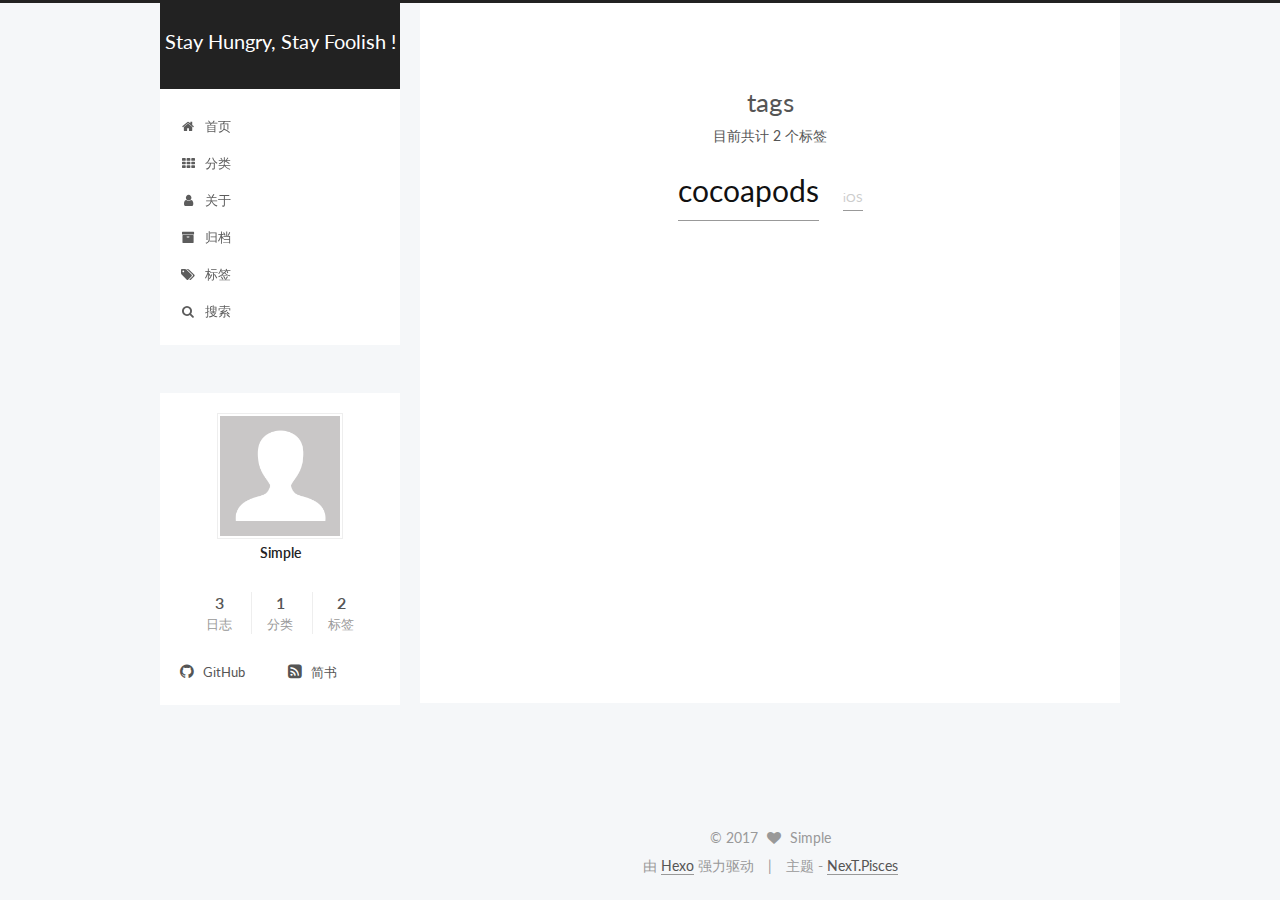
<file: tags/index.html>
<!doctype html>



  


<html class="theme-next pisces use-motion" lang="zh-Hans">
<head>
  <meta charset="UTF-8"/>
<meta http-equiv="X-UA-Compatible" content="IE=edge" />
<meta name="viewport" content="width=device-width, initial-scale=1, maximum-scale=1"/>



<meta http-equiv="Cache-Control" content="no-transform" />
<meta http-equiv="Cache-Control" content="no-siteapp" />















  
  
  <link href="/lib/fancybox/source/jquery.fancybox.css?v=2.1.5" rel="stylesheet" type="text/css" />




  
  
  
  

  
    
    
  

  

  

  

  

  
    
    
    <link href="//fonts.googleapis.com/css?family=Lato:300,300italic,400,400italic,700,700italic&subset=latin,latin-ext" rel="stylesheet" type="text/css">
  






<link href="/lib/font-awesome/css/font-awesome.min.css?v=4.6.2" rel="stylesheet" type="text/css" />

<link href="/css/main.css?v=5.1.0" rel="stylesheet" type="text/css" />


  <meta name="keywords" content="Hexo, NexT" />








  <link rel="shortcut icon" type="image/x-icon" href="/favicon.ico?v=5.1.0" />






<meta property="og:type" content="website">
<meta property="og:title" content="tags">
<meta property="og:url" content="http://yoursite.com/tags/index.html">
<meta property="og:site_name" content="Stay Hungry, Stay Foolish !">
<meta property="og:updated_time" content="2017-03-17T15:52:11.000Z">
<meta name="twitter:card" content="summary">
<meta name="twitter:title" content="tags">



<script type="text/javascript" id="hexo.configurations">
  var NexT = window.NexT || {};
  var CONFIG = {
    root: '/',
    scheme: 'Pisces',
    sidebar: {"position":"left","display":"post","offset":12,"offset_float":0,"b2t":true,"scrollpercent":true},
    fancybox: true,
    motion: true,
    duoshuo: {
      userId: '0',
      author: '博主'
    },
    algolia: {
      applicationID: '',
      apiKey: '',
      indexName: '',
      hits: {"per_page":10},
      labels: {"input_placeholder":"Search for Posts","hits_empty":"We didn't find any results for the search: ${query}","hits_stats":"${hits} results found in ${time} ms"}
    }
  };
</script>



  <link rel="canonical" href="http://yoursite.com/tags/"/>





  <title>
  

  
    tags | Stay Hungry, Stay Foolish !
  
</title>
</head>

<body itemscope itemtype="http://schema.org/WebPage" lang="zh-Hans">

  





  <script type="text/javascript">
    var _hmt = _hmt || [];
    (function() {
      var hm = document.createElement("script");
      hm.src = "https://hm.baidu.com/hm.js?abfbcf7eb46d406e8cbd232a84df09af";
      var s = document.getElementsByTagName("script")[0];
      s.parentNode.insertBefore(hm, s);
    })();
  </script>










  
  
    
  

  <div class="container one-collumn sidebar-position-left  ">
    <div class="headband"></div>

    <header id="header" class="header" itemscope itemtype="http://schema.org/WPHeader">
      <div class="header-inner"><div class="site-brand-wrapper">
  <div class="site-meta ">
    

    <div class="custom-logo-site-title">
      <a href="/"  class="brand" rel="start">
        <span class="logo-line-before"><i></i></span>
        <span class="site-title">Stay Hungry, Stay Foolish !</span>
        <span class="logo-line-after"><i></i></span>
      </a>
    </div>
      
        <p class="site-subtitle"></p>
      
  </div>

  <div class="site-nav-toggle">
    <button>
      <span class="btn-bar"></span>
      <span class="btn-bar"></span>
      <span class="btn-bar"></span>
    </button>
  </div>
</div>

<nav class="site-nav">
  

  
    <ul id="menu" class="menu">
      
        
        <li class="menu-item menu-item-home">
          <a href="/" rel="section">
            
              <i class="menu-item-icon fa fa-fw fa-home"></i> <br />
            
            首页
          </a>
        </li>
      
        
        <li class="menu-item menu-item-categories">
          <a href="/categories" rel="section">
            
              <i class="menu-item-icon fa fa-fw fa-th"></i> <br />
            
            分类
          </a>
        </li>
      
        
        <li class="menu-item menu-item-about">
          <a href="/about" rel="section">
            
              <i class="menu-item-icon fa fa-fw fa-user"></i> <br />
            
            关于
          </a>
        </li>
      
        
        <li class="menu-item menu-item-archives">
          <a href="/archives" rel="section">
            
              <i class="menu-item-icon fa fa-fw fa-archive"></i> <br />
            
            归档
          </a>
        </li>
      
        
        <li class="menu-item menu-item-tags">
          <a href="/tags" rel="section">
            
              <i class="menu-item-icon fa fa-fw fa-tags"></i> <br />
            
            标签
          </a>
        </li>
      

      
        <li class="menu-item menu-item-search">
          
            <a href="javascript:;" class="popup-trigger">
          
            
              <i class="menu-item-icon fa fa-search fa-fw"></i> <br />
            
            搜索
          </a>
        </li>
      
    </ul>
  

  
    <div class="site-search">
      
  <div class="popup search-popup local-search-popup">
  <div class="local-search-header clearfix">
    <span class="search-icon">
      <i class="fa fa-search"></i>
    </span>
    <span class="popup-btn-close">
      <i class="fa fa-times-circle"></i>
    </span>
    <div class="local-search-input-wrapper">
      <input autocapitalize="off" autocomplete="off" autocorrect="off"
             placeholder="搜索..." spellcheck="false"
             type="text" id="local-search-input">
    </div>
  </div>
  <div id="local-search-result"></div>
</div>



    </div>
  
</nav>



 </div>
    </header>

    <main id="main" class="main">
      <div class="main-inner">
        <div class="content-wrap">
          <div id="content" class="content">
            

  <div id="posts" class="posts-expand">
  <header class="post-header">

	<h1 class="post-title" itemprop="name headline">tags</h1>



</header>

    
    
      <div class="tag-cloud">
        <div class="tag-cloud-title">
            目前共计 2 个标签
        </div>
        <div class="tag-cloud-tags">
          <a href="/tags/cocoapods/" style="font-size: 30px; color: #111">cocoapods</a> <a href="/tags/iOS/" style="font-size: 12px; color: #ccc">iOS</a>
        </div>
      </div>
    
  </div>

          
          </div>
          


          

        </div>
        
          
  
  <div class="sidebar-toggle">
    <div class="sidebar-toggle-line-wrap">
      <span class="sidebar-toggle-line sidebar-toggle-line-first"></span>
      <span class="sidebar-toggle-line sidebar-toggle-line-middle"></span>
      <span class="sidebar-toggle-line sidebar-toggle-line-last"></span>
    </div>
  </div>

  <aside id="sidebar" class="sidebar">
    <div class="sidebar-inner">

      

      

      <section class="site-overview sidebar-panel sidebar-panel-active">
        <div class="site-author motion-element" itemprop="author" itemscope itemtype="http://schema.org/Person">
          <img class="site-author-image" itemprop="image"
               src="/images/avatar.gif"
               alt="Simple" />
          <p class="site-author-name" itemprop="name">Simple</p>
           
              <p class="site-description motion-element" itemprop="description"></p>
          
        </div>
        <nav class="site-state motion-element">

          
            <div class="site-state-item site-state-posts">
              <a href="/archives">
                <span class="site-state-item-count">3</span>
                <span class="site-state-item-name">日志</span>
              </a>
            </div>
          

          
            
            
            <div class="site-state-item site-state-categories">
              <a href="/categories/index.html">
                <span class="site-state-item-count">1</span>
                <span class="site-state-item-name">分类</span>
              </a>
            </div>
          

          
            
            
            <div class="site-state-item site-state-tags">
              <a href="/tags/index.html">
                <span class="site-state-item-count">2</span>
                <span class="site-state-item-name">标签</span>
              </a>
            </div>
          

        </nav>

        

        <div class="links-of-author motion-element">
          
            
              <span class="links-of-author-item">
                <a href="https://github.com/LDreame" target="_blank" title="GitHub">
                  
                    <i class="fa fa-fw fa-github"></i>
                  
                  GitHub
                </a>
              </span>
            
              <span class="links-of-author-item">
                <a href="http://www.jianshu.com/u/f37df3e53ed7" target="_blank" title="简书">
                  
                    <i class="fa fa-fw fa-rss-square"></i>
                  
                  简书
                </a>
              </span>
            
          
        </div>

        
        

        
        

        


      </section>

      

      
        <div class="back-to-top">
          <i class="fa fa-arrow-up"></i>
          
            <span id="scrollpercent"><span>0</span>%</span>
          
        </div>
      

    </div>
  </aside>


        
      </div>
    </main>

    <footer id="footer" class="footer">
      <div class="footer-inner">
        <div class="copyright" >
  
  &copy; 
  <span itemprop="copyrightYear">2017</span>
  <span class="with-love">
    <i class="fa fa-heart"></i>
  </span>
  <span class="author" itemprop="copyrightHolder">Simple</span>
</div>


<div class="powered-by">
  由 <a class="theme-link" href="https://hexo.io">Hexo</a> 强力驱动
</div>

<div class="theme-info">
  主题 -
  <a class="theme-link" href="https://github.com/iissnan/hexo-theme-next">
    NexT.Pisces
  </a>
</div>


        

        
      </div>
    </footer>

    
    
  </div>

  

<script type="text/javascript">
  if (Object.prototype.toString.call(window.Promise) !== '[object Function]') {
    window.Promise = null;
  }
</script>









  




  
  <script type="text/javascript" src="/lib/jquery/index.js?v=2.1.3"></script>

  
  <script type="text/javascript" src="/lib/fastclick/lib/fastclick.min.js?v=1.0.6"></script>

  
  <script type="text/javascript" src="/lib/jquery_lazyload/jquery.lazyload.js?v=1.9.7"></script>

  
  <script type="text/javascript" src="/lib/velocity/velocity.min.js?v=1.2.1"></script>

  
  <script type="text/javascript" src="/lib/velocity/velocity.ui.min.js?v=1.2.1"></script>

  
  <script type="text/javascript" src="/lib/fancybox/source/jquery.fancybox.pack.js?v=2.1.5"></script>


  


  <script type="text/javascript" src="/js/src/utils.js?v=5.1.0"></script>

  <script type="text/javascript" src="/js/src/motion.js?v=5.1.0"></script>



  
  


  <script type="text/javascript" src="/js/src/affix.js?v=5.1.0"></script>

  <script type="text/javascript" src="/js/src/schemes/pisces.js?v=5.1.0"></script>



  

  


  <script type="text/javascript" src="/js/src/bootstrap.js?v=5.1.0"></script>



  

  
    
  

  <script type="text/javascript">
    var duoshuoQuery = {short_name:"afengloveu"};
    (function() {
      var ds = document.createElement('script');
      ds.type = 'text/javascript';ds.async = true;
      ds.id = 'duoshuo-script';
      ds.src = (document.location.protocol == 'https:' ? 'https:' : 'http:') + '//static.duoshuo.com/embed.js';
      ds.charset = 'UTF-8';
      (document.getElementsByTagName('head')[0]
      || document.getElementsByTagName('body')[0]).appendChild(ds);
    })();
  </script>

  
    
    
    <script src="/lib/ua-parser-js/dist/ua-parser.min.js?v=0.7.9"></script>
    <script src="/js/src/hook-duoshuo.js"></script>
  













  
  
  <script type="text/javascript">
    // Popup Window;
    var isfetched = false;
    // Search DB path;
    var search_path = "search.xml";
    if (search_path.length == 0) {
      search_path = "search.xml";
    }
    var path = "/" + search_path;
    // monitor main search box;

    function proceedsearch() {
      $("body")
        .append('<div class="search-popup-overlay local-search-pop-overlay"></div>')
        .css('overflow', 'hidden');
      $('.popup').toggle();
    }
    // search function;
    var searchFunc = function(path, search_id, content_id) {
      'use strict';
      $.ajax({
        url: path,
        dataType: "xml",
        async: true,
        success: function( xmlResponse ) {
          // get the contents from search data
          isfetched = true;
          $('.popup').detach().appendTo('.header-inner');
          var datas = $( "entry", xmlResponse ).map(function() {
            return {
              title: $( "title", this ).text(),
              content: $("content",this).text(),
              url: $( "url" , this).text()
            };
          }).get();
          var $input = document.getElementById(search_id);
          var $resultContent = document.getElementById(content_id);
          $input.addEventListener('input', function(){
            var matchcounts = 0;
            var str='<ul class=\"search-result-list\">';
            var keywords = this.value.trim().toLowerCase().split(/[\s\-]+/);
            $resultContent.innerHTML = "";
            if (this.value.trim().length > 1) {
              // perform local searching
              datas.forEach(function(data) {
                var isMatch = false;
                var content_index = [];
                var data_title = data.title.trim().toLowerCase();
                var data_content = data.content.trim().replace(/<[^>]+>/g,"").toLowerCase();
                var data_url = decodeURIComponent(data.url);
                var index_title = -1;
                var index_content = -1;
                var first_occur = -1;
                // only match artiles with not empty titles and contents
                if(data_title != '') {
                  keywords.forEach(function(keyword, i) {
                    index_title = data_title.indexOf(keyword);
                    index_content = data_content.indexOf(keyword);
                    if( index_title >= 0 || index_content >= 0 ){
                      isMatch = true;
                      if (i == 0) {
                        first_occur = index_content;
                      }
                    }

                  });
                }
                // show search results
                if (isMatch) {
                  matchcounts += 1;
                  str += "<li><a href='"+ data_url +"' class='search-result-title'>"+ data_title +"</a>";
                  var content = data.content.trim().replace(/<[^>]+>/g,"");
                  if (first_occur >= 0) {
                    // cut out 100 characters
                    var start = first_occur - 20;
                    var end = first_occur + 80;
                    if(start < 0){
                      start = 0;
                    }
                    if(start == 0){
                      end = 50;
                    }
                    if(end > content.length){
                      end = content.length;
                    }
                    var match_content = content.substring(start, end);
                    // highlight all keywords
                    keywords.forEach(function(keyword){
                      var regS = new RegExp(keyword, "gi");
                      match_content = match_content.replace(regS, "<b class=\"search-keyword\">"+keyword+"</b>");
                    });

                    str += "<p class=\"search-result\">" + match_content +"...</p>"
                  }
                  str += "</li>";
                }
              })};
            str += "</ul>";
            if (matchcounts == 0) { str = '<div id="no-result"><i class="fa fa-frown-o fa-5x" /></div>' }
            if (keywords == "") { str = '<div id="no-result"><i class="fa fa-search fa-5x" /></div>' }
            $resultContent.innerHTML = str;
          });
          proceedsearch();
        }
      });}

    // handle and trigger popup window;
    $('.popup-trigger').click(function(e) {
      e.stopPropagation();
      if (isfetched == false) {
        searchFunc(path, 'local-search-input', 'local-search-result');
      } else {
        proceedsearch();
      };
    });

    $('.popup-btn-close').click(function(e){
      $('.popup').hide();
      $(".local-search-pop-overlay").remove();
      $('body').css('overflow', '');
    });
    $('.popup').click(function(e){
      e.stopPropagation();
    });
  </script>


  

  

  
<script>
(function(){
    var bp = document.createElement('script');
    var curProtocol = window.location.protocol.split(':')[0];
    if (curProtocol === 'https') {
        bp.src = 'https://zz.bdstatic.com/linksubmit/push.js';        
    }
    else {
        bp.src = 'http://push.zhanzhang.baidu.com/push.js';
    }
    var s = document.getElementsByTagName("script")[0];
    s.parentNode.insertBefore(bp, s);
})();
</script>


  


  

</body>
</html>
</file>
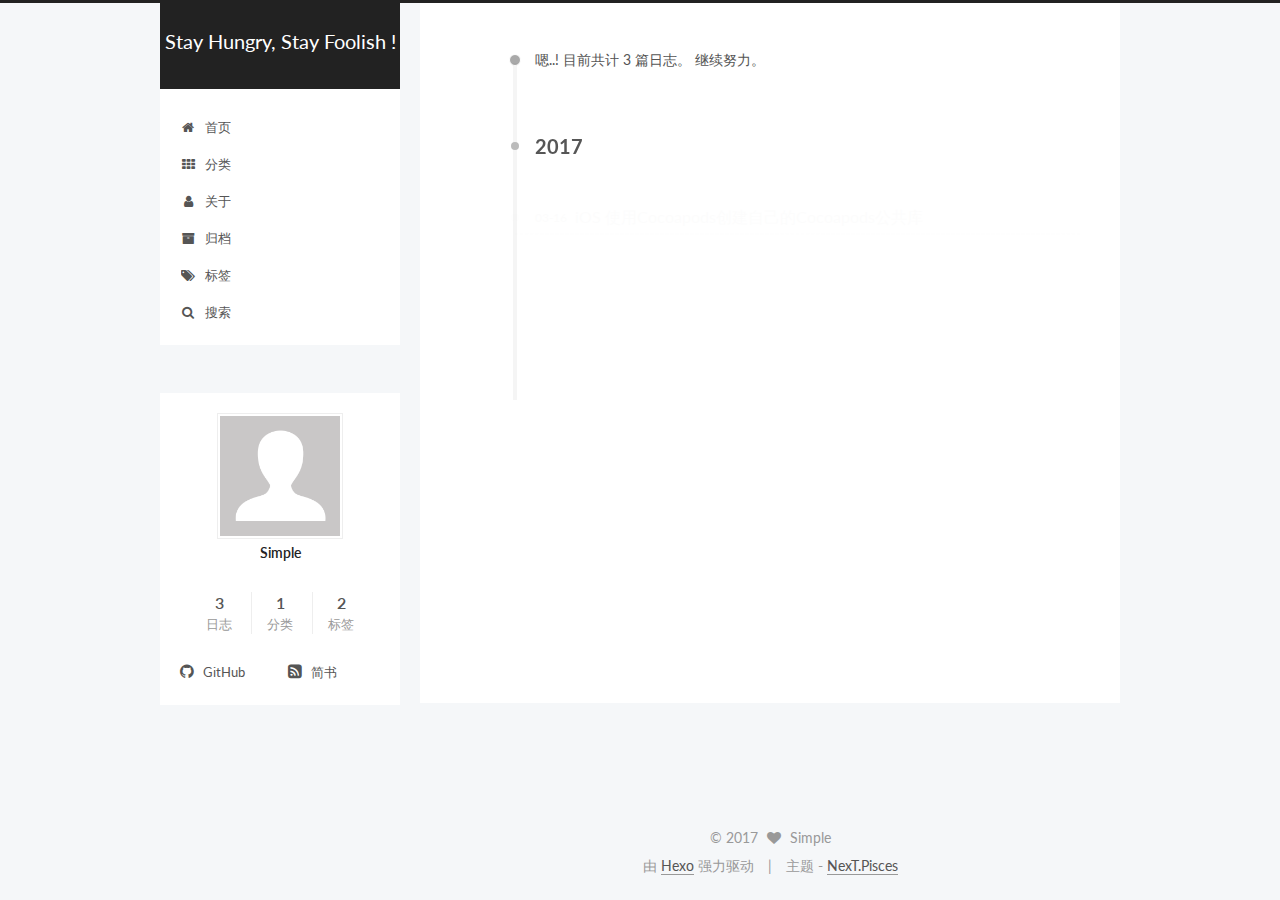
<file: archives/2017/index.html>
<!doctype html>



  


<html class="theme-next pisces use-motion" lang="zh-Hans">
<head>
  <meta charset="UTF-8"/>
<meta http-equiv="X-UA-Compatible" content="IE=edge" />
<meta name="viewport" content="width=device-width, initial-scale=1, maximum-scale=1"/>



<meta http-equiv="Cache-Control" content="no-transform" />
<meta http-equiv="Cache-Control" content="no-siteapp" />















  
  
  <link href="/lib/fancybox/source/jquery.fancybox.css?v=2.1.5" rel="stylesheet" type="text/css" />




  
  
  
  

  
    
    
  

  

  

  

  

  
    
    
    <link href="//fonts.googleapis.com/css?family=Lato:300,300italic,400,400italic,700,700italic&subset=latin,latin-ext" rel="stylesheet" type="text/css">
  






<link href="/lib/font-awesome/css/font-awesome.min.css?v=4.6.2" rel="stylesheet" type="text/css" />

<link href="/css/main.css?v=5.1.0" rel="stylesheet" type="text/css" />


  <meta name="keywords" content="Hexo, NexT" />








  <link rel="shortcut icon" type="image/x-icon" href="/favicon.ico?v=5.1.0" />






<meta property="og:type" content="website">
<meta property="og:title" content="Stay Hungry, Stay Foolish !">
<meta property="og:url" content="http://yoursite.com/archives/2017/index.html">
<meta property="og:site_name" content="Stay Hungry, Stay Foolish !">
<meta name="twitter:card" content="summary">
<meta name="twitter:title" content="Stay Hungry, Stay Foolish !">



<script type="text/javascript" id="hexo.configurations">
  var NexT = window.NexT || {};
  var CONFIG = {
    root: '/',
    scheme: 'Pisces',
    sidebar: {"position":"left","display":"post","offset":12,"offset_float":0,"b2t":true,"scrollpercent":true},
    fancybox: true,
    motion: true,
    duoshuo: {
      userId: '0',
      author: '博主'
    },
    algolia: {
      applicationID: '',
      apiKey: '',
      indexName: '',
      hits: {"per_page":10},
      labels: {"input_placeholder":"Search for Posts","hits_empty":"We didn't find any results for the search: ${query}","hits_stats":"${hits} results found in ${time} ms"}
    }
  };
</script>



  <link rel="canonical" href="http://yoursite.com/archives/2017/"/>





  <title> 归档 | Stay Hungry, Stay Foolish ! </title>
</head>

<body itemscope itemtype="http://schema.org/WebPage" lang="zh-Hans">

  





  <script type="text/javascript">
    var _hmt = _hmt || [];
    (function() {
      var hm = document.createElement("script");
      hm.src = "https://hm.baidu.com/hm.js?abfbcf7eb46d406e8cbd232a84df09af";
      var s = document.getElementsByTagName("script")[0];
      s.parentNode.insertBefore(hm, s);
    })();
  </script>










  
  
    
  

  <div class="container one-collumn sidebar-position-left  page-archive  ">
    <div class="headband"></div>

    <header id="header" class="header" itemscope itemtype="http://schema.org/WPHeader">
      <div class="header-inner"><div class="site-brand-wrapper">
  <div class="site-meta ">
    

    <div class="custom-logo-site-title">
      <a href="/"  class="brand" rel="start">
        <span class="logo-line-before"><i></i></span>
        <span class="site-title">Stay Hungry, Stay Foolish !</span>
        <span class="logo-line-after"><i></i></span>
      </a>
    </div>
      
        <p class="site-subtitle"></p>
      
  </div>

  <div class="site-nav-toggle">
    <button>
      <span class="btn-bar"></span>
      <span class="btn-bar"></span>
      <span class="btn-bar"></span>
    </button>
  </div>
</div>

<nav class="site-nav">
  

  
    <ul id="menu" class="menu">
      
        
        <li class="menu-item menu-item-home">
          <a href="/" rel="section">
            
              <i class="menu-item-icon fa fa-fw fa-home"></i> <br />
            
            首页
          </a>
        </li>
      
        
        <li class="menu-item menu-item-categories">
          <a href="/categories" rel="section">
            
              <i class="menu-item-icon fa fa-fw fa-th"></i> <br />
            
            分类
          </a>
        </li>
      
        
        <li class="menu-item menu-item-about">
          <a href="/about" rel="section">
            
              <i class="menu-item-icon fa fa-fw fa-user"></i> <br />
            
            关于
          </a>
        </li>
      
        
        <li class="menu-item menu-item-archives">
          <a href="/archives" rel="section">
            
              <i class="menu-item-icon fa fa-fw fa-archive"></i> <br />
            
            归档
          </a>
        </li>
      
        
        <li class="menu-item menu-item-tags">
          <a href="/tags" rel="section">
            
              <i class="menu-item-icon fa fa-fw fa-tags"></i> <br />
            
            标签
          </a>
        </li>
      

      
        <li class="menu-item menu-item-search">
          
            <a href="javascript:;" class="popup-trigger">
          
            
              <i class="menu-item-icon fa fa-search fa-fw"></i> <br />
            
            搜索
          </a>
        </li>
      
    </ul>
  

  
    <div class="site-search">
      
  <div class="popup search-popup local-search-popup">
  <div class="local-search-header clearfix">
    <span class="search-icon">
      <i class="fa fa-search"></i>
    </span>
    <span class="popup-btn-close">
      <i class="fa fa-times-circle"></i>
    </span>
    <div class="local-search-input-wrapper">
      <input autocapitalize="off" autocomplete="off" autocorrect="off"
             placeholder="搜索..." spellcheck="false"
             type="text" id="local-search-input">
    </div>
  </div>
  <div id="local-search-result"></div>
</div>



    </div>
  
</nav>



 </div>
    </header>

    <main id="main" class="main">
      <div class="main-inner">
        <div class="content-wrap">
          <div id="content" class="content">
            

  <section id="posts" class="posts-collapse">
    <span class="archive-move-on"></span>

    <span class="archive-page-counter">
      
      
      
        
      
      嗯..! 目前共计 3 篇日志。 继续努力。
    </span>

    

      
      
      

      
        
        <div class="collection-title">
          <h2 class="archive-year motion-element" id="archive-year-2017">2017</h2>
        </div>
      
      

      

  <article class="post post-type-normal" itemscope itemtype="http://schema.org/Article">
    <header class="post-header">

      <h1 class="post-title">
        
            <a class="post-title-link" href="/2017/03/16/iOS-使用Cocoapods创建自己的Cocoapods公共库/" itemprop="url">
              
                <span itemprop="name">iOS 使用Cocoapods创建自己的Cocoapods公共库</span>
              
            </a>
        
      </h1>

      <div class="post-meta">
        <time class="post-time" itemprop="dateCreated"
              datetime="2017-03-16T22:54:28+08:00"
              content="2017-03-16" >
          03-16
        </time>
      </div>

    </header>
  </article>



    

      
      
      

      
      

      

  <article class="post post-type-normal" itemscope itemtype="http://schema.org/Article">
    <header class="post-header">

      <h1 class="post-title">
        
            <a class="post-title-link" href="/2017/03/16/Cocoapods中Podfile文件的创建和使用/" itemprop="url">
              
                <span itemprop="name">Cocoapods中Podfile文件的创建和使用</span>
              
            </a>
        
      </h1>

      <div class="post-meta">
        <time class="post-time" itemprop="dateCreated"
              datetime="2017-03-16T22:52:00+08:00"
              content="2017-03-16" >
          03-16
        </time>
      </div>

    </header>
  </article>



    

      
      
      

      
      

      

  <article class="post post-type-normal" itemscope itemtype="http://schema.org/Article">
    <header class="post-header">

      <h1 class="post-title">
        
            <a class="post-title-link" href="/2017/03/16/Cocoapos-的使用/" itemprop="url">
              
                <span itemprop="name">Cocoapos 的使用</span>
              
            </a>
        
      </h1>

      <div class="post-meta">
        <time class="post-time" itemprop="dateCreated"
              datetime="2017-03-16T22:45:24+08:00"
              content="2017-03-16" >
          03-16
        </time>
      </div>

    </header>
  </article>



    

  </section>

  


          
          </div>
          


          

        </div>
        
          
  
  <div class="sidebar-toggle">
    <div class="sidebar-toggle-line-wrap">
      <span class="sidebar-toggle-line sidebar-toggle-line-first"></span>
      <span class="sidebar-toggle-line sidebar-toggle-line-middle"></span>
      <span class="sidebar-toggle-line sidebar-toggle-line-last"></span>
    </div>
  </div>

  <aside id="sidebar" class="sidebar">
    <div class="sidebar-inner">

      

      

      <section class="site-overview sidebar-panel sidebar-panel-active">
        <div class="site-author motion-element" itemprop="author" itemscope itemtype="http://schema.org/Person">
          <img class="site-author-image" itemprop="image"
               src="/images/avatar.gif"
               alt="Simple" />
          <p class="site-author-name" itemprop="name">Simple</p>
           
              <p class="site-description motion-element" itemprop="description"></p>
          
        </div>
        <nav class="site-state motion-element">

          
            <div class="site-state-item site-state-posts">
              <a href="/archives">
                <span class="site-state-item-count">3</span>
                <span class="site-state-item-name">日志</span>
              </a>
            </div>
          

          
            
            
            <div class="site-state-item site-state-categories">
              <a href="/categories/index.html">
                <span class="site-state-item-count">1</span>
                <span class="site-state-item-name">分类</span>
              </a>
            </div>
          

          
            
            
            <div class="site-state-item site-state-tags">
              <a href="/tags/index.html">
                <span class="site-state-item-count">2</span>
                <span class="site-state-item-name">标签</span>
              </a>
            </div>
          

        </nav>

        

        <div class="links-of-author motion-element">
          
            
              <span class="links-of-author-item">
                <a href="https://github.com/LDreame" target="_blank" title="GitHub">
                  
                    <i class="fa fa-fw fa-github"></i>
                  
                  GitHub
                </a>
              </span>
            
              <span class="links-of-author-item">
                <a href="http://www.jianshu.com/u/f37df3e53ed7" target="_blank" title="简书">
                  
                    <i class="fa fa-fw fa-rss-square"></i>
                  
                  简书
                </a>
              </span>
            
          
        </div>

        
        

        
        

        


      </section>

      

      
        <div class="back-to-top">
          <i class="fa fa-arrow-up"></i>
          
            <span id="scrollpercent"><span>0</span>%</span>
          
        </div>
      

    </div>
  </aside>


        
      </div>
    </main>

    <footer id="footer" class="footer">
      <div class="footer-inner">
        <div class="copyright" >
  
  &copy; 
  <span itemprop="copyrightYear">2017</span>
  <span class="with-love">
    <i class="fa fa-heart"></i>
  </span>
  <span class="author" itemprop="copyrightHolder">Simple</span>
</div>


<div class="powered-by">
  由 <a class="theme-link" href="https://hexo.io">Hexo</a> 强力驱动
</div>

<div class="theme-info">
  主题 -
  <a class="theme-link" href="https://github.com/iissnan/hexo-theme-next">
    NexT.Pisces
  </a>
</div>


        

        
      </div>
    </footer>

    
    
  </div>

  

<script type="text/javascript">
  if (Object.prototype.toString.call(window.Promise) !== '[object Function]') {
    window.Promise = null;
  }
</script>









  




  
  <script type="text/javascript" src="/lib/jquery/index.js?v=2.1.3"></script>

  
  <script type="text/javascript" src="/lib/fastclick/lib/fastclick.min.js?v=1.0.6"></script>

  
  <script type="text/javascript" src="/lib/jquery_lazyload/jquery.lazyload.js?v=1.9.7"></script>

  
  <script type="text/javascript" src="/lib/velocity/velocity.min.js?v=1.2.1"></script>

  
  <script type="text/javascript" src="/lib/velocity/velocity.ui.min.js?v=1.2.1"></script>

  
  <script type="text/javascript" src="/lib/fancybox/source/jquery.fancybox.pack.js?v=2.1.5"></script>


  


  <script type="text/javascript" src="/js/src/utils.js?v=5.1.0"></script>

  <script type="text/javascript" src="/js/src/motion.js?v=5.1.0"></script>



  
  


  <script type="text/javascript" src="/js/src/affix.js?v=5.1.0"></script>

  <script type="text/javascript" src="/js/src/schemes/pisces.js?v=5.1.0"></script>



  
  
    <script type="text/javascript" id="motion.page.archive">
      $('.archive-year').velocity('transition.slideLeftIn');
    </script>
  


  


  <script type="text/javascript" src="/js/src/bootstrap.js?v=5.1.0"></script>



  

  
    
  

  <script type="text/javascript">
    var duoshuoQuery = {short_name:"afengloveu"};
    (function() {
      var ds = document.createElement('script');
      ds.type = 'text/javascript';ds.async = true;
      ds.id = 'duoshuo-script';
      ds.src = (document.location.protocol == 'https:' ? 'https:' : 'http:') + '//static.duoshuo.com/embed.js';
      ds.charset = 'UTF-8';
      (document.getElementsByTagName('head')[0]
      || document.getElementsByTagName('body')[0]).appendChild(ds);
    })();
  </script>

  
    
    
    <script src="/lib/ua-parser-js/dist/ua-parser.min.js?v=0.7.9"></script>
    <script src="/js/src/hook-duoshuo.js"></script>
  













  
  
  <script type="text/javascript">
    // Popup Window;
    var isfetched = false;
    // Search DB path;
    var search_path = "search.xml";
    if (search_path.length == 0) {
      search_path = "search.xml";
    }
    var path = "/" + search_path;
    // monitor main search box;

    function proceedsearch() {
      $("body")
        .append('<div class="search-popup-overlay local-search-pop-overlay"></div>')
        .css('overflow', 'hidden');
      $('.popup').toggle();
    }
    // search function;
    var searchFunc = function(path, search_id, content_id) {
      'use strict';
      $.ajax({
        url: path,
        dataType: "xml",
        async: true,
        success: function( xmlResponse ) {
          // get the contents from search data
          isfetched = true;
          $('.popup').detach().appendTo('.header-inner');
          var datas = $( "entry", xmlResponse ).map(function() {
            return {
              title: $( "title", this ).text(),
              content: $("content",this).text(),
              url: $( "url" , this).text()
            };
          }).get();
          var $input = document.getElementById(search_id);
          var $resultContent = document.getElementById(content_id);
          $input.addEventListener('input', function(){
            var matchcounts = 0;
            var str='<ul class=\"search-result-list\">';
            var keywords = this.value.trim().toLowerCase().split(/[\s\-]+/);
            $resultContent.innerHTML = "";
            if (this.value.trim().length > 1) {
              // perform local searching
              datas.forEach(function(data) {
                var isMatch = false;
                var content_index = [];
                var data_title = data.title.trim().toLowerCase();
                var data_content = data.content.trim().replace(/<[^>]+>/g,"").toLowerCase();
                var data_url = decodeURIComponent(data.url);
                var index_title = -1;
                var index_content = -1;
                var first_occur = -1;
                // only match artiles with not empty titles and contents
                if(data_title != '') {
                  keywords.forEach(function(keyword, i) {
                    index_title = data_title.indexOf(keyword);
                    index_content = data_content.indexOf(keyword);
                    if( index_title >= 0 || index_content >= 0 ){
                      isMatch = true;
                      if (i == 0) {
                        first_occur = index_content;
                      }
                    }

                  });
                }
                // show search results
                if (isMatch) {
                  matchcounts += 1;
                  str += "<li><a href='"+ data_url +"' class='search-result-title'>"+ data_title +"</a>";
                  var content = data.content.trim().replace(/<[^>]+>/g,"");
                  if (first_occur >= 0) {
                    // cut out 100 characters
                    var start = first_occur - 20;
                    var end = first_occur + 80;
                    if(start < 0){
                      start = 0;
                    }
                    if(start == 0){
                      end = 50;
                    }
                    if(end > content.length){
                      end = content.length;
                    }
                    var match_content = content.substring(start, end);
                    // highlight all keywords
                    keywords.forEach(function(keyword){
                      var regS = new RegExp(keyword, "gi");
                      match_content = match_content.replace(regS, "<b class=\"search-keyword\">"+keyword+"</b>");
                    });

                    str += "<p class=\"search-result\">" + match_content +"...</p>"
                  }
                  str += "</li>";
                }
              })};
            str += "</ul>";
            if (matchcounts == 0) { str = '<div id="no-result"><i class="fa fa-frown-o fa-5x" /></div>' }
            if (keywords == "") { str = '<div id="no-result"><i class="fa fa-search fa-5x" /></div>' }
            $resultContent.innerHTML = str;
          });
          proceedsearch();
        }
      });}

    // handle and trigger popup window;
    $('.popup-trigger').click(function(e) {
      e.stopPropagation();
      if (isfetched == false) {
        searchFunc(path, 'local-search-input', 'local-search-result');
      } else {
        proceedsearch();
      };
    });

    $('.popup-btn-close').click(function(e){
      $('.popup').hide();
      $(".local-search-pop-overlay").remove();
      $('body').css('overflow', '');
    });
    $('.popup').click(function(e){
      e.stopPropagation();
    });
  </script>


  

  

  
<script>
(function(){
    var bp = document.createElement('script');
    var curProtocol = window.location.protocol.split(':')[0];
    if (curProtocol === 'https') {
        bp.src = 'https://zz.bdstatic.com/linksubmit/push.js';        
    }
    else {
        bp.src = 'http://push.zhanzhang.baidu.com/push.js';
    }
    var s = document.getElementsByTagName("script")[0];
    s.parentNode.insertBefore(bp, s);
})();
</script>


  


  

</body>
</html>
</file>
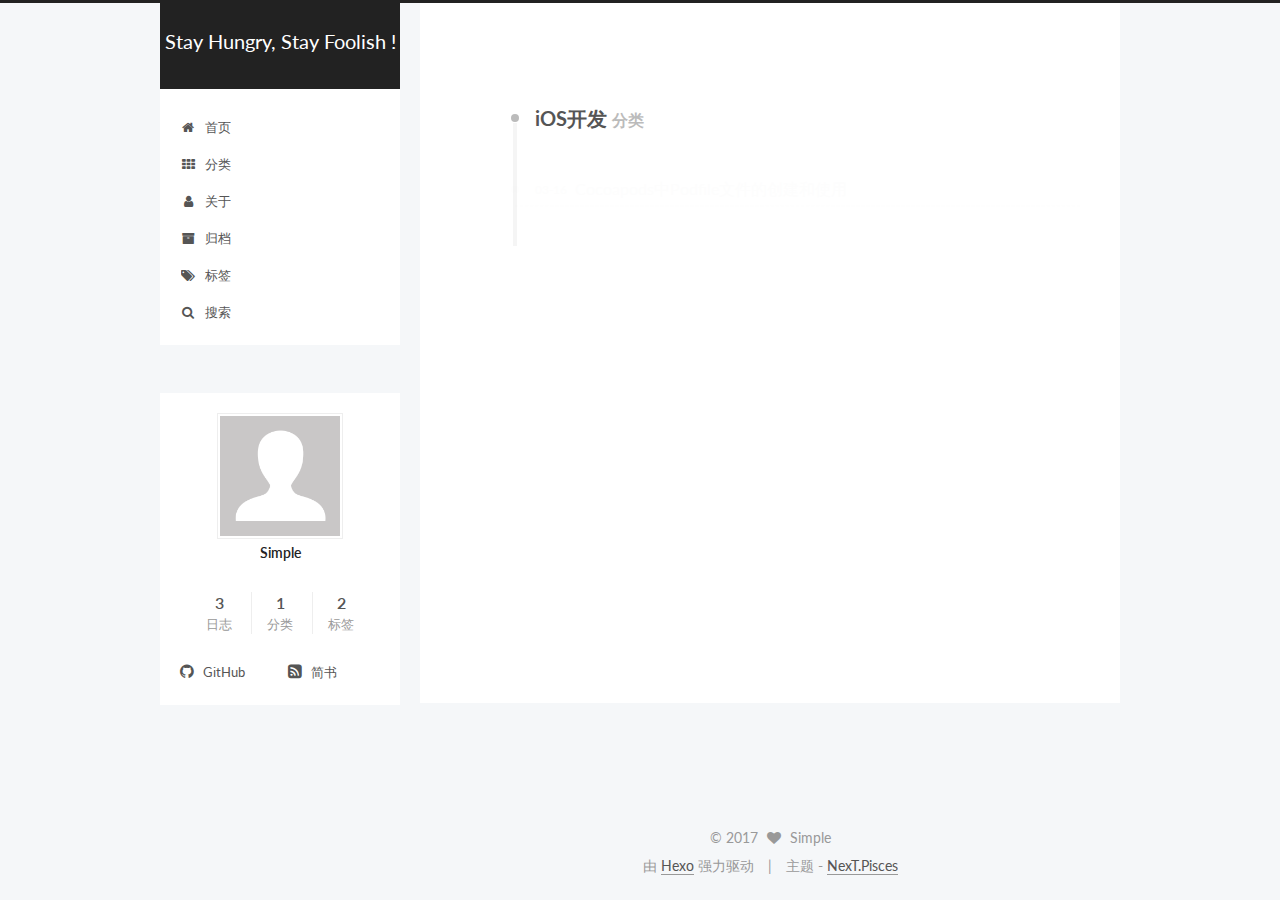
<file: categories/iOS开发/index.html>
<!doctype html>



  


<html class="theme-next pisces use-motion" lang="zh-Hans">
<head>
  <meta charset="UTF-8"/>
<meta http-equiv="X-UA-Compatible" content="IE=edge" />
<meta name="viewport" content="width=device-width, initial-scale=1, maximum-scale=1"/>



<meta http-equiv="Cache-Control" content="no-transform" />
<meta http-equiv="Cache-Control" content="no-siteapp" />















  
  
  <link href="/lib/fancybox/source/jquery.fancybox.css?v=2.1.5" rel="stylesheet" type="text/css" />




  
  
  
  

  
    
    
  

  

  

  

  

  
    
    
    <link href="//fonts.googleapis.com/css?family=Lato:300,300italic,400,400italic,700,700italic&subset=latin,latin-ext" rel="stylesheet" type="text/css">
  






<link href="/lib/font-awesome/css/font-awesome.min.css?v=4.6.2" rel="stylesheet" type="text/css" />

<link href="/css/main.css?v=5.1.0" rel="stylesheet" type="text/css" />


  <meta name="keywords" content="Hexo, NexT" />








  <link rel="shortcut icon" type="image/x-icon" href="/favicon.ico?v=5.1.0" />






<meta property="og:type" content="website">
<meta property="og:title" content="Stay Hungry, Stay Foolish !">
<meta property="og:url" content="http://yoursite.com/categories/iOS开发/index.html">
<meta property="og:site_name" content="Stay Hungry, Stay Foolish !">
<meta name="twitter:card" content="summary">
<meta name="twitter:title" content="Stay Hungry, Stay Foolish !">



<script type="text/javascript" id="hexo.configurations">
  var NexT = window.NexT || {};
  var CONFIG = {
    root: '/',
    scheme: 'Pisces',
    sidebar: {"position":"left","display":"post","offset":12,"offset_float":0,"b2t":true,"scrollpercent":true},
    fancybox: true,
    motion: true,
    duoshuo: {
      userId: '0',
      author: '博主'
    },
    algolia: {
      applicationID: '',
      apiKey: '',
      indexName: '',
      hits: {"per_page":10},
      labels: {"input_placeholder":"Search for Posts","hits_empty":"We didn't find any results for the search: ${query}","hits_stats":"${hits} results found in ${time} ms"}
    }
  };
</script>



  <link rel="canonical" href="http://yoursite.com/categories/iOS开发/"/>





  <title> 分类: iOS开发 | Stay Hungry, Stay Foolish ! </title>
</head>

<body itemscope itemtype="http://schema.org/WebPage" lang="zh-Hans">

  





  <script type="text/javascript">
    var _hmt = _hmt || [];
    (function() {
      var hm = document.createElement("script");
      hm.src = "https://hm.baidu.com/hm.js?abfbcf7eb46d406e8cbd232a84df09af";
      var s = document.getElementsByTagName("script")[0];
      s.parentNode.insertBefore(hm, s);
    })();
  </script>










  
  
    
  

  <div class="container one-collumn sidebar-position-left  ">
    <div class="headband"></div>

    <header id="header" class="header" itemscope itemtype="http://schema.org/WPHeader">
      <div class="header-inner"><div class="site-brand-wrapper">
  <div class="site-meta ">
    

    <div class="custom-logo-site-title">
      <a href="/"  class="brand" rel="start">
        <span class="logo-line-before"><i></i></span>
        <span class="site-title">Stay Hungry, Stay Foolish !</span>
        <span class="logo-line-after"><i></i></span>
      </a>
    </div>
      
        <p class="site-subtitle"></p>
      
  </div>

  <div class="site-nav-toggle">
    <button>
      <span class="btn-bar"></span>
      <span class="btn-bar"></span>
      <span class="btn-bar"></span>
    </button>
  </div>
</div>

<nav class="site-nav">
  

  
    <ul id="menu" class="menu">
      
        
        <li class="menu-item menu-item-home">
          <a href="/" rel="section">
            
              <i class="menu-item-icon fa fa-fw fa-home"></i> <br />
            
            首页
          </a>
        </li>
      
        
        <li class="menu-item menu-item-categories">
          <a href="/categories" rel="section">
            
              <i class="menu-item-icon fa fa-fw fa-th"></i> <br />
            
            分类
          </a>
        </li>
      
        
        <li class="menu-item menu-item-about">
          <a href="/about" rel="section">
            
              <i class="menu-item-icon fa fa-fw fa-user"></i> <br />
            
            关于
          </a>
        </li>
      
        
        <li class="menu-item menu-item-archives">
          <a href="/archives" rel="section">
            
              <i class="menu-item-icon fa fa-fw fa-archive"></i> <br />
            
            归档
          </a>
        </li>
      
        
        <li class="menu-item menu-item-tags">
          <a href="/tags" rel="section">
            
              <i class="menu-item-icon fa fa-fw fa-tags"></i> <br />
            
            标签
          </a>
        </li>
      

      
        <li class="menu-item menu-item-search">
          
            <a href="javascript:;" class="popup-trigger">
          
            
              <i class="menu-item-icon fa fa-search fa-fw"></i> <br />
            
            搜索
          </a>
        </li>
      
    </ul>
  

  
    <div class="site-search">
      
  <div class="popup search-popup local-search-popup">
  <div class="local-search-header clearfix">
    <span class="search-icon">
      <i class="fa fa-search"></i>
    </span>
    <span class="popup-btn-close">
      <i class="fa fa-times-circle"></i>
    </span>
    <div class="local-search-input-wrapper">
      <input autocapitalize="off" autocomplete="off" autocorrect="off"
             placeholder="搜索..." spellcheck="false"
             type="text" id="local-search-input">
    </div>
  </div>
  <div id="local-search-result"></div>
</div>



    </div>
  
</nav>



 </div>
    </header>

    <main id="main" class="main">
      <div class="main-inner">
        <div class="content-wrap">
          <div id="content" class="content">
            

  <section id="posts" class="posts-collapse">
    <div class="collection-title">
      <h2 >
        iOS开发
        <small>分类</small>
      </h2>
    </div>

    
      

  <article class="post post-type-normal" itemscope itemtype="http://schema.org/Article">
    <header class="post-header">

      <h1 class="post-title">
        
            <a class="post-title-link" href="/2017/03/16/Cocoapods中Podfile文件的创建和使用/" itemprop="url">
              
                <span itemprop="name">Cocoapods中Podfile文件的创建和使用</span>
              
            </a>
        
      </h1>

      <div class="post-meta">
        <time class="post-time" itemprop="dateCreated"
              datetime="2017-03-16T22:52:00+08:00"
              content="2017-03-16" >
          03-16
        </time>
      </div>

    </header>
  </article>


    
  </section>

  


          
          </div>
          


          

        </div>
        
          
  
  <div class="sidebar-toggle">
    <div class="sidebar-toggle-line-wrap">
      <span class="sidebar-toggle-line sidebar-toggle-line-first"></span>
      <span class="sidebar-toggle-line sidebar-toggle-line-middle"></span>
      <span class="sidebar-toggle-line sidebar-toggle-line-last"></span>
    </div>
  </div>

  <aside id="sidebar" class="sidebar">
    <div class="sidebar-inner">

      

      

      <section class="site-overview sidebar-panel sidebar-panel-active">
        <div class="site-author motion-element" itemprop="author" itemscope itemtype="http://schema.org/Person">
          <img class="site-author-image" itemprop="image"
               src="/images/avatar.gif"
               alt="Simple" />
          <p class="site-author-name" itemprop="name">Simple</p>
           
              <p class="site-description motion-element" itemprop="description"></p>
          
        </div>
        <nav class="site-state motion-element">

          
            <div class="site-state-item site-state-posts">
              <a href="/archives">
                <span class="site-state-item-count">3</span>
                <span class="site-state-item-name">日志</span>
              </a>
            </div>
          

          
            
            
            <div class="site-state-item site-state-categories">
              <a href="/categories/index.html">
                <span class="site-state-item-count">1</span>
                <span class="site-state-item-name">分类</span>
              </a>
            </div>
          

          
            
            
            <div class="site-state-item site-state-tags">
              <a href="/tags/index.html">
                <span class="site-state-item-count">2</span>
                <span class="site-state-item-name">标签</span>
              </a>
            </div>
          

        </nav>

        

        <div class="links-of-author motion-element">
          
            
              <span class="links-of-author-item">
                <a href="https://github.com/LDreame" target="_blank" title="GitHub">
                  
                    <i class="fa fa-fw fa-github"></i>
                  
                  GitHub
                </a>
              </span>
            
              <span class="links-of-author-item">
                <a href="http://www.jianshu.com/u/f37df3e53ed7" target="_blank" title="简书">
                  
                    <i class="fa fa-fw fa-rss-square"></i>
                  
                  简书
                </a>
              </span>
            
          
        </div>

        
        

        
        

        


      </section>

      

      
        <div class="back-to-top">
          <i class="fa fa-arrow-up"></i>
          
            <span id="scrollpercent"><span>0</span>%</span>
          
        </div>
      

    </div>
  </aside>


        
      </div>
    </main>

    <footer id="footer" class="footer">
      <div class="footer-inner">
        <div class="copyright" >
  
  &copy; 
  <span itemprop="copyrightYear">2017</span>
  <span class="with-love">
    <i class="fa fa-heart"></i>
  </span>
  <span class="author" itemprop="copyrightHolder">Simple</span>
</div>


<div class="powered-by">
  由 <a class="theme-link" href="https://hexo.io">Hexo</a> 强力驱动
</div>

<div class="theme-info">
  主题 -
  <a class="theme-link" href="https://github.com/iissnan/hexo-theme-next">
    NexT.Pisces
  </a>
</div>


        

        
      </div>
    </footer>

    
    
  </div>

  

<script type="text/javascript">
  if (Object.prototype.toString.call(window.Promise) !== '[object Function]') {
    window.Promise = null;
  }
</script>









  




  
  <script type="text/javascript" src="/lib/jquery/index.js?v=2.1.3"></script>

  
  <script type="text/javascript" src="/lib/fastclick/lib/fastclick.min.js?v=1.0.6"></script>

  
  <script type="text/javascript" src="/lib/jquery_lazyload/jquery.lazyload.js?v=1.9.7"></script>

  
  <script type="text/javascript" src="/lib/velocity/velocity.min.js?v=1.2.1"></script>

  
  <script type="text/javascript" src="/lib/velocity/velocity.ui.min.js?v=1.2.1"></script>

  
  <script type="text/javascript" src="/lib/fancybox/source/jquery.fancybox.pack.js?v=2.1.5"></script>


  


  <script type="text/javascript" src="/js/src/utils.js?v=5.1.0"></script>

  <script type="text/javascript" src="/js/src/motion.js?v=5.1.0"></script>



  
  


  <script type="text/javascript" src="/js/src/affix.js?v=5.1.0"></script>

  <script type="text/javascript" src="/js/src/schemes/pisces.js?v=5.1.0"></script>



  

  


  <script type="text/javascript" src="/js/src/bootstrap.js?v=5.1.0"></script>



  

  
    
  

  <script type="text/javascript">
    var duoshuoQuery = {short_name:"afengloveu"};
    (function() {
      var ds = document.createElement('script');
      ds.type = 'text/javascript';ds.async = true;
      ds.id = 'duoshuo-script';
      ds.src = (document.location.protocol == 'https:' ? 'https:' : 'http:') + '//static.duoshuo.com/embed.js';
      ds.charset = 'UTF-8';
      (document.getElementsByTagName('head')[0]
      || document.getElementsByTagName('body')[0]).appendChild(ds);
    })();
  </script>

  
    
    
    <script src="/lib/ua-parser-js/dist/ua-parser.min.js?v=0.7.9"></script>
    <script src="/js/src/hook-duoshuo.js"></script>
  













  
  
  <script type="text/javascript">
    // Popup Window;
    var isfetched = false;
    // Search DB path;
    var search_path = "search.xml";
    if (search_path.length == 0) {
      search_path = "search.xml";
    }
    var path = "/" + search_path;
    // monitor main search box;

    function proceedsearch() {
      $("body")
        .append('<div class="search-popup-overlay local-search-pop-overlay"></div>')
        .css('overflow', 'hidden');
      $('.popup').toggle();
    }
    // search function;
    var searchFunc = function(path, search_id, content_id) {
      'use strict';
      $.ajax({
        url: path,
        dataType: "xml",
        async: true,
        success: function( xmlResponse ) {
          // get the contents from search data
          isfetched = true;
          $('.popup').detach().appendTo('.header-inner');
          var datas = $( "entry", xmlResponse ).map(function() {
            return {
              title: $( "title", this ).text(),
              content: $("content",this).text(),
              url: $( "url" , this).text()
            };
          }).get();
          var $input = document.getElementById(search_id);
          var $resultContent = document.getElementById(content_id);
          $input.addEventListener('input', function(){
            var matchcounts = 0;
            var str='<ul class=\"search-result-list\">';
            var keywords = this.value.trim().toLowerCase().split(/[\s\-]+/);
            $resultContent.innerHTML = "";
            if (this.value.trim().length > 1) {
              // perform local searching
              datas.forEach(function(data) {
                var isMatch = false;
                var content_index = [];
                var data_title = data.title.trim().toLowerCase();
                var data_content = data.content.trim().replace(/<[^>]+>/g,"").toLowerCase();
                var data_url = decodeURIComponent(data.url);
                var index_title = -1;
                var index_content = -1;
                var first_occur = -1;
                // only match artiles with not empty titles and contents
                if(data_title != '') {
                  keywords.forEach(function(keyword, i) {
                    index_title = data_title.indexOf(keyword);
                    index_content = data_content.indexOf(keyword);
                    if( index_title >= 0 || index_content >= 0 ){
                      isMatch = true;
                      if (i == 0) {
                        first_occur = index_content;
                      }
                    }

                  });
                }
                // show search results
                if (isMatch) {
                  matchcounts += 1;
                  str += "<li><a href='"+ data_url +"' class='search-result-title'>"+ data_title +"</a>";
                  var content = data.content.trim().replace(/<[^>]+>/g,"");
                  if (first_occur >= 0) {
                    // cut out 100 characters
                    var start = first_occur - 20;
                    var end = first_occur + 80;
                    if(start < 0){
                      start = 0;
                    }
                    if(start == 0){
                      end = 50;
                    }
                    if(end > content.length){
                      end = content.length;
                    }
                    var match_content = content.substring(start, end);
                    // highlight all keywords
                    keywords.forEach(function(keyword){
                      var regS = new RegExp(keyword, "gi");
                      match_content = match_content.replace(regS, "<b class=\"search-keyword\">"+keyword+"</b>");
                    });

                    str += "<p class=\"search-result\">" + match_content +"...</p>"
                  }
                  str += "</li>";
                }
              })};
            str += "</ul>";
            if (matchcounts == 0) { str = '<div id="no-result"><i class="fa fa-frown-o fa-5x" /></div>' }
            if (keywords == "") { str = '<div id="no-result"><i class="fa fa-search fa-5x" /></div>' }
            $resultContent.innerHTML = str;
          });
          proceedsearch();
        }
      });}

    // handle and trigger popup window;
    $('.popup-trigger').click(function(e) {
      e.stopPropagation();
      if (isfetched == false) {
        searchFunc(path, 'local-search-input', 'local-search-result');
      } else {
        proceedsearch();
      };
    });

    $('.popup-btn-close').click(function(e){
      $('.popup').hide();
      $(".local-search-pop-overlay").remove();
      $('body').css('overflow', '');
    });
    $('.popup').click(function(e){
      e.stopPropagation();
    });
  </script>


  

  

  
<script>
(function(){
    var bp = document.createElement('script');
    var curProtocol = window.location.protocol.split(':')[0];
    if (curProtocol === 'https') {
        bp.src = 'https://zz.bdstatic.com/linksubmit/push.js';        
    }
    else {
        bp.src = 'http://push.zhanzhang.baidu.com/push.js';
    }
    var s = document.getElementsByTagName("script")[0];
    s.parentNode.insertBefore(bp, s);
})();
</script>


  


  

</body>
</html>
</file>
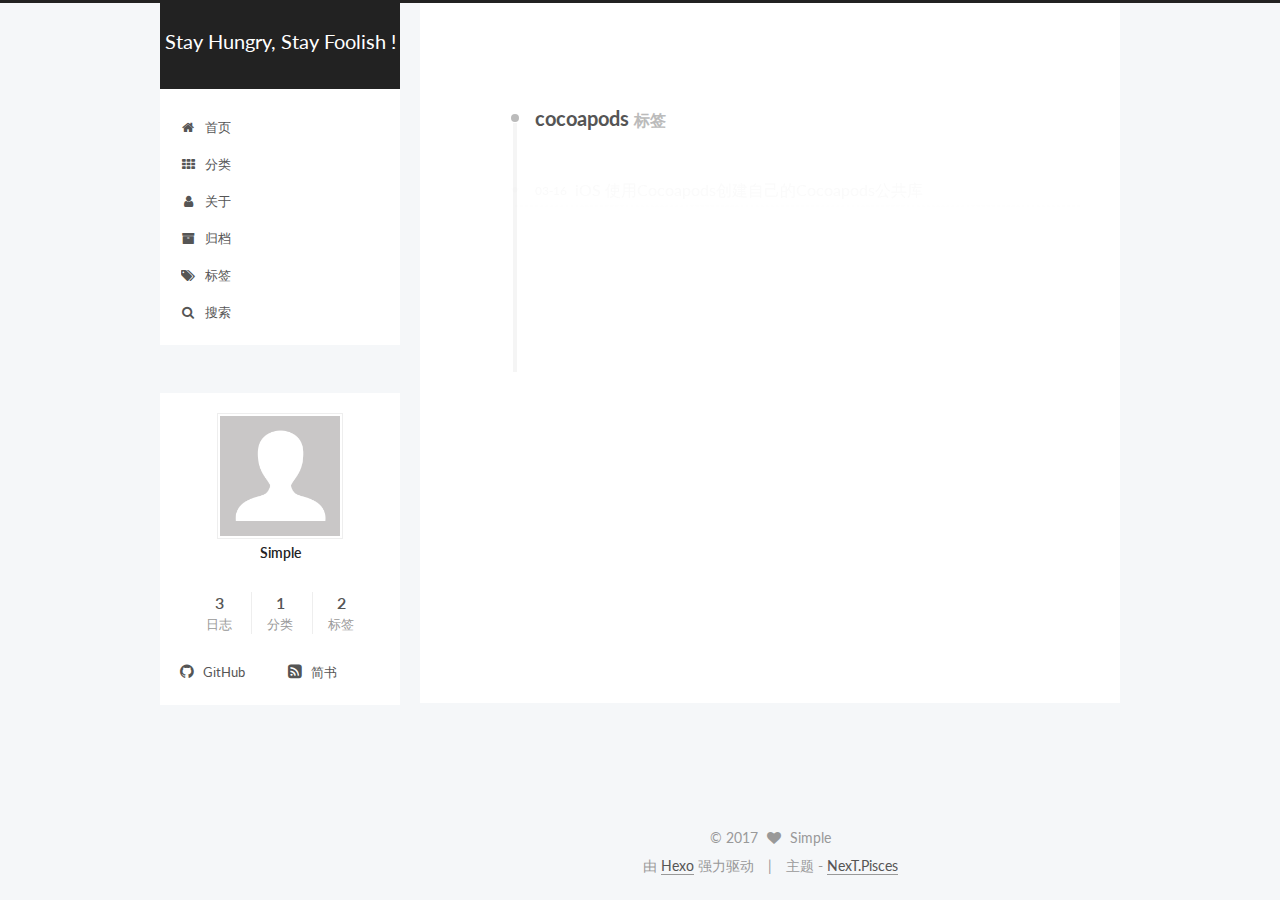
<file: tags/cocoapods/index.html>
<!doctype html>



  


<html class="theme-next pisces use-motion" lang="zh-Hans">
<head>
  <meta charset="UTF-8"/>
<meta http-equiv="X-UA-Compatible" content="IE=edge" />
<meta name="viewport" content="width=device-width, initial-scale=1, maximum-scale=1"/>



<meta http-equiv="Cache-Control" content="no-transform" />
<meta http-equiv="Cache-Control" content="no-siteapp" />















  
  
  <link href="/lib/fancybox/source/jquery.fancybox.css?v=2.1.5" rel="stylesheet" type="text/css" />




  
  
  
  

  
    
    
  

  

  

  

  

  
    
    
    <link href="//fonts.googleapis.com/css?family=Lato:300,300italic,400,400italic,700,700italic&subset=latin,latin-ext" rel="stylesheet" type="text/css">
  






<link href="/lib/font-awesome/css/font-awesome.min.css?v=4.6.2" rel="stylesheet" type="text/css" />

<link href="/css/main.css?v=5.1.0" rel="stylesheet" type="text/css" />


  <meta name="keywords" content="Hexo, NexT" />








  <link rel="shortcut icon" type="image/x-icon" href="/favicon.ico?v=5.1.0" />






<meta property="og:type" content="website">
<meta property="og:title" content="Stay Hungry, Stay Foolish !">
<meta property="og:url" content="http://yoursite.com/tags/cocoapods/index.html">
<meta property="og:site_name" content="Stay Hungry, Stay Foolish !">
<meta name="twitter:card" content="summary">
<meta name="twitter:title" content="Stay Hungry, Stay Foolish !">



<script type="text/javascript" id="hexo.configurations">
  var NexT = window.NexT || {};
  var CONFIG = {
    root: '/',
    scheme: 'Pisces',
    sidebar: {"position":"left","display":"post","offset":12,"offset_float":0,"b2t":true,"scrollpercent":true},
    fancybox: true,
    motion: true,
    duoshuo: {
      userId: '0',
      author: '博主'
    },
    algolia: {
      applicationID: '',
      apiKey: '',
      indexName: '',
      hits: {"per_page":10},
      labels: {"input_placeholder":"Search for Posts","hits_empty":"We didn't find any results for the search: ${query}","hits_stats":"${hits} results found in ${time} ms"}
    }
  };
</script>



  <link rel="canonical" href="http://yoursite.com/tags/cocoapods/"/>





  <title> 标签: cocoapods | Stay Hungry, Stay Foolish ! </title>
</head>

<body itemscope itemtype="http://schema.org/WebPage" lang="zh-Hans">

  





  <script type="text/javascript">
    var _hmt = _hmt || [];
    (function() {
      var hm = document.createElement("script");
      hm.src = "https://hm.baidu.com/hm.js?abfbcf7eb46d406e8cbd232a84df09af";
      var s = document.getElementsByTagName("script")[0];
      s.parentNode.insertBefore(hm, s);
    })();
  </script>










  
  
    
  

  <div class="container one-collumn sidebar-position-left  ">
    <div class="headband"></div>

    <header id="header" class="header" itemscope itemtype="http://schema.org/WPHeader">
      <div class="header-inner"><div class="site-brand-wrapper">
  <div class="site-meta ">
    

    <div class="custom-logo-site-title">
      <a href="/"  class="brand" rel="start">
        <span class="logo-line-before"><i></i></span>
        <span class="site-title">Stay Hungry, Stay Foolish !</span>
        <span class="logo-line-after"><i></i></span>
      </a>
    </div>
      
        <p class="site-subtitle"></p>
      
  </div>

  <div class="site-nav-toggle">
    <button>
      <span class="btn-bar"></span>
      <span class="btn-bar"></span>
      <span class="btn-bar"></span>
    </button>
  </div>
</div>

<nav class="site-nav">
  

  
    <ul id="menu" class="menu">
      
        
        <li class="menu-item menu-item-home">
          <a href="/" rel="section">
            
              <i class="menu-item-icon fa fa-fw fa-home"></i> <br />
            
            首页
          </a>
        </li>
      
        
        <li class="menu-item menu-item-categories">
          <a href="/categories" rel="section">
            
              <i class="menu-item-icon fa fa-fw fa-th"></i> <br />
            
            分类
          </a>
        </li>
      
        
        <li class="menu-item menu-item-about">
          <a href="/about" rel="section">
            
              <i class="menu-item-icon fa fa-fw fa-user"></i> <br />
            
            关于
          </a>
        </li>
      
        
        <li class="menu-item menu-item-archives">
          <a href="/archives" rel="section">
            
              <i class="menu-item-icon fa fa-fw fa-archive"></i> <br />
            
            归档
          </a>
        </li>
      
        
        <li class="menu-item menu-item-tags">
          <a href="/tags" rel="section">
            
              <i class="menu-item-icon fa fa-fw fa-tags"></i> <br />
            
            标签
          </a>
        </li>
      

      
        <li class="menu-item menu-item-search">
          
            <a href="javascript:;" class="popup-trigger">
          
            
              <i class="menu-item-icon fa fa-search fa-fw"></i> <br />
            
            搜索
          </a>
        </li>
      
    </ul>
  

  
    <div class="site-search">
      
  <div class="popup search-popup local-search-popup">
  <div class="local-search-header clearfix">
    <span class="search-icon">
      <i class="fa fa-search"></i>
    </span>
    <span class="popup-btn-close">
      <i class="fa fa-times-circle"></i>
    </span>
    <div class="local-search-input-wrapper">
      <input autocapitalize="off" autocomplete="off" autocorrect="off"
             placeholder="搜索..." spellcheck="false"
             type="text" id="local-search-input">
    </div>
  </div>
  <div id="local-search-result"></div>
</div>



    </div>
  
</nav>



 </div>
    </header>

    <main id="main" class="main">
      <div class="main-inner">
        <div class="content-wrap">
          <div id="content" class="content">
            

  <div id="posts" class="posts-collapse">
    <div class="collection-title">
      <h2 >
        cocoapods
        <small>标签</small>
      </h2>
    </div>

    
      

  <article class="post post-type-normal" itemscope itemtype="http://schema.org/Article">
    <header class="post-header">

      <h1 class="post-title">
        
            <a class="post-title-link" href="/2017/03/16/iOS-使用Cocoapods创建自己的Cocoapods公共库/" itemprop="url">
              
                <span itemprop="name">iOS 使用Cocoapods创建自己的Cocoapods公共库</span>
              
            </a>
        
      </h1>

      <div class="post-meta">
        <time class="post-time" itemprop="dateCreated"
              datetime="2017-03-16T22:54:28+08:00"
              content="2017-03-16" >
          03-16
        </time>
      </div>

    </header>
  </article>


    
      

  <article class="post post-type-normal" itemscope itemtype="http://schema.org/Article">
    <header class="post-header">

      <h1 class="post-title">
        
            <a class="post-title-link" href="/2017/03/16/Cocoapods中Podfile文件的创建和使用/" itemprop="url">
              
                <span itemprop="name">Cocoapods中Podfile文件的创建和使用</span>
              
            </a>
        
      </h1>

      <div class="post-meta">
        <time class="post-time" itemprop="dateCreated"
              datetime="2017-03-16T22:52:00+08:00"
              content="2017-03-16" >
          03-16
        </time>
      </div>

    </header>
  </article>


    
      

  <article class="post post-type-normal" itemscope itemtype="http://schema.org/Article">
    <header class="post-header">

      <h1 class="post-title">
        
            <a class="post-title-link" href="/2017/03/16/Cocoapos-的使用/" itemprop="url">
              
                <span itemprop="name">Cocoapos 的使用</span>
              
            </a>
        
      </h1>

      <div class="post-meta">
        <time class="post-time" itemprop="dateCreated"
              datetime="2017-03-16T22:45:24+08:00"
              content="2017-03-16" >
          03-16
        </time>
      </div>

    </header>
  </article>


    
  </div>

  

          
          </div>
          


          

        </div>
        
          
  
  <div class="sidebar-toggle">
    <div class="sidebar-toggle-line-wrap">
      <span class="sidebar-toggle-line sidebar-toggle-line-first"></span>
      <span class="sidebar-toggle-line sidebar-toggle-line-middle"></span>
      <span class="sidebar-toggle-line sidebar-toggle-line-last"></span>
    </div>
  </div>

  <aside id="sidebar" class="sidebar">
    <div class="sidebar-inner">

      

      

      <section class="site-overview sidebar-panel sidebar-panel-active">
        <div class="site-author motion-element" itemprop="author" itemscope itemtype="http://schema.org/Person">
          <img class="site-author-image" itemprop="image"
               src="/images/avatar.gif"
               alt="Simple" />
          <p class="site-author-name" itemprop="name">Simple</p>
           
              <p class="site-description motion-element" itemprop="description"></p>
          
        </div>
        <nav class="site-state motion-element">

          
            <div class="site-state-item site-state-posts">
              <a href="/archives">
                <span class="site-state-item-count">3</span>
                <span class="site-state-item-name">日志</span>
              </a>
            </div>
          

          
            
            
            <div class="site-state-item site-state-categories">
              <a href="/categories/index.html">
                <span class="site-state-item-count">1</span>
                <span class="site-state-item-name">分类</span>
              </a>
            </div>
          

          
            
            
            <div class="site-state-item site-state-tags">
              <a href="/tags/index.html">
                <span class="site-state-item-count">2</span>
                <span class="site-state-item-name">标签</span>
              </a>
            </div>
          

        </nav>

        

        <div class="links-of-author motion-element">
          
            
              <span class="links-of-author-item">
                <a href="https://github.com/LDreame" target="_blank" title="GitHub">
                  
                    <i class="fa fa-fw fa-github"></i>
                  
                  GitHub
                </a>
              </span>
            
              <span class="links-of-author-item">
                <a href="http://www.jianshu.com/u/f37df3e53ed7" target="_blank" title="简书">
                  
                    <i class="fa fa-fw fa-rss-square"></i>
                  
                  简书
                </a>
              </span>
            
          
        </div>

        
        

        
        

        


      </section>

      

      
        <div class="back-to-top">
          <i class="fa fa-arrow-up"></i>
          
            <span id="scrollpercent"><span>0</span>%</span>
          
        </div>
      

    </div>
  </aside>


        
      </div>
    </main>

    <footer id="footer" class="footer">
      <div class="footer-inner">
        <div class="copyright" >
  
  &copy; 
  <span itemprop="copyrightYear">2017</span>
  <span class="with-love">
    <i class="fa fa-heart"></i>
  </span>
  <span class="author" itemprop="copyrightHolder">Simple</span>
</div>


<div class="powered-by">
  由 <a class="theme-link" href="https://hexo.io">Hexo</a> 强力驱动
</div>

<div class="theme-info">
  主题 -
  <a class="theme-link" href="https://github.com/iissnan/hexo-theme-next">
    NexT.Pisces
  </a>
</div>


        

        
      </div>
    </footer>

    
    
  </div>

  

<script type="text/javascript">
  if (Object.prototype.toString.call(window.Promise) !== '[object Function]') {
    window.Promise = null;
  }
</script>









  




  
  <script type="text/javascript" src="/lib/jquery/index.js?v=2.1.3"></script>

  
  <script type="text/javascript" src="/lib/fastclick/lib/fastclick.min.js?v=1.0.6"></script>

  
  <script type="text/javascript" src="/lib/jquery_lazyload/jquery.lazyload.js?v=1.9.7"></script>

  
  <script type="text/javascript" src="/lib/velocity/velocity.min.js?v=1.2.1"></script>

  
  <script type="text/javascript" src="/lib/velocity/velocity.ui.min.js?v=1.2.1"></script>

  
  <script type="text/javascript" src="/lib/fancybox/source/jquery.fancybox.pack.js?v=2.1.5"></script>


  


  <script type="text/javascript" src="/js/src/utils.js?v=5.1.0"></script>

  <script type="text/javascript" src="/js/src/motion.js?v=5.1.0"></script>



  
  


  <script type="text/javascript" src="/js/src/affix.js?v=5.1.0"></script>

  <script type="text/javascript" src="/js/src/schemes/pisces.js?v=5.1.0"></script>



  

  


  <script type="text/javascript" src="/js/src/bootstrap.js?v=5.1.0"></script>



  

  
    
  

  <script type="text/javascript">
    var duoshuoQuery = {short_name:"afengloveu"};
    (function() {
      var ds = document.createElement('script');
      ds.type = 'text/javascript';ds.async = true;
      ds.id = 'duoshuo-script';
      ds.src = (document.location.protocol == 'https:' ? 'https:' : 'http:') + '//static.duoshuo.com/embed.js';
      ds.charset = 'UTF-8';
      (document.getElementsByTagName('head')[0]
      || document.getElementsByTagName('body')[0]).appendChild(ds);
    })();
  </script>

  
    
    
    <script src="/lib/ua-parser-js/dist/ua-parser.min.js?v=0.7.9"></script>
    <script src="/js/src/hook-duoshuo.js"></script>
  













  
  
  <script type="text/javascript">
    // Popup Window;
    var isfetched = false;
    // Search DB path;
    var search_path = "search.xml";
    if (search_path.length == 0) {
      search_path = "search.xml";
    }
    var path = "/" + search_path;
    // monitor main search box;

    function proceedsearch() {
      $("body")
        .append('<div class="search-popup-overlay local-search-pop-overlay"></div>')
        .css('overflow', 'hidden');
      $('.popup').toggle();
    }
    // search function;
    var searchFunc = function(path, search_id, content_id) {
      'use strict';
      $.ajax({
        url: path,
        dataType: "xml",
        async: true,
        success: function( xmlResponse ) {
          // get the contents from search data
          isfetched = true;
          $('.popup').detach().appendTo('.header-inner');
          var datas = $( "entry", xmlResponse ).map(function() {
            return {
              title: $( "title", this ).text(),
              content: $("content",this).text(),
              url: $( "url" , this).text()
            };
          }).get();
          var $input = document.getElementById(search_id);
          var $resultContent = document.getElementById(content_id);
          $input.addEventListener('input', function(){
            var matchcounts = 0;
            var str='<ul class=\"search-result-list\">';
            var keywords = this.value.trim().toLowerCase().split(/[\s\-]+/);
            $resultContent.innerHTML = "";
            if (this.value.trim().length > 1) {
              // perform local searching
              datas.forEach(function(data) {
                var isMatch = false;
                var content_index = [];
                var data_title = data.title.trim().toLowerCase();
                var data_content = data.content.trim().replace(/<[^>]+>/g,"").toLowerCase();
                var data_url = decodeURIComponent(data.url);
                var index_title = -1;
                var index_content = -1;
                var first_occur = -1;
                // only match artiles with not empty titles and contents
                if(data_title != '') {
                  keywords.forEach(function(keyword, i) {
                    index_title = data_title.indexOf(keyword);
                    index_content = data_content.indexOf(keyword);
                    if( index_title >= 0 || index_content >= 0 ){
                      isMatch = true;
                      if (i == 0) {
                        first_occur = index_content;
                      }
                    }

                  });
                }
                // show search results
                if (isMatch) {
                  matchcounts += 1;
                  str += "<li><a href='"+ data_url +"' class='search-result-title'>"+ data_title +"</a>";
                  var content = data.content.trim().replace(/<[^>]+>/g,"");
                  if (first_occur >= 0) {
                    // cut out 100 characters
                    var start = first_occur - 20;
                    var end = first_occur + 80;
                    if(start < 0){
                      start = 0;
                    }
                    if(start == 0){
                      end = 50;
                    }
                    if(end > content.length){
                      end = content.length;
                    }
                    var match_content = content.substring(start, end);
                    // highlight all keywords
                    keywords.forEach(function(keyword){
                      var regS = new RegExp(keyword, "gi");
                      match_content = match_content.replace(regS, "<b class=\"search-keyword\">"+keyword+"</b>");
                    });

                    str += "<p class=\"search-result\">" + match_content +"...</p>"
                  }
                  str += "</li>";
                }
              })};
            str += "</ul>";
            if (matchcounts == 0) { str = '<div id="no-result"><i class="fa fa-frown-o fa-5x" /></div>' }
            if (keywords == "") { str = '<div id="no-result"><i class="fa fa-search fa-5x" /></div>' }
            $resultContent.innerHTML = str;
          });
          proceedsearch();
        }
      });}

    // handle and trigger popup window;
    $('.popup-trigger').click(function(e) {
      e.stopPropagation();
      if (isfetched == false) {
        searchFunc(path, 'local-search-input', 'local-search-result');
      } else {
        proceedsearch();
      };
    });

    $('.popup-btn-close').click(function(e){
      $('.popup').hide();
      $(".local-search-pop-overlay").remove();
      $('body').css('overflow', '');
    });
    $('.popup').click(function(e){
      e.stopPropagation();
    });
  </script>


  

  

  
<script>
(function(){
    var bp = document.createElement('script');
    var curProtocol = window.location.protocol.split(':')[0];
    if (curProtocol === 'https') {
        bp.src = 'https://zz.bdstatic.com/linksubmit/push.js';        
    }
    else {
        bp.src = 'http://push.zhanzhang.baidu.com/push.js';
    }
    var s = document.getElementsByTagName("script")[0];
    s.parentNode.insertBefore(bp, s);
})();
</script>


  


  

</body>
</html>
</file>
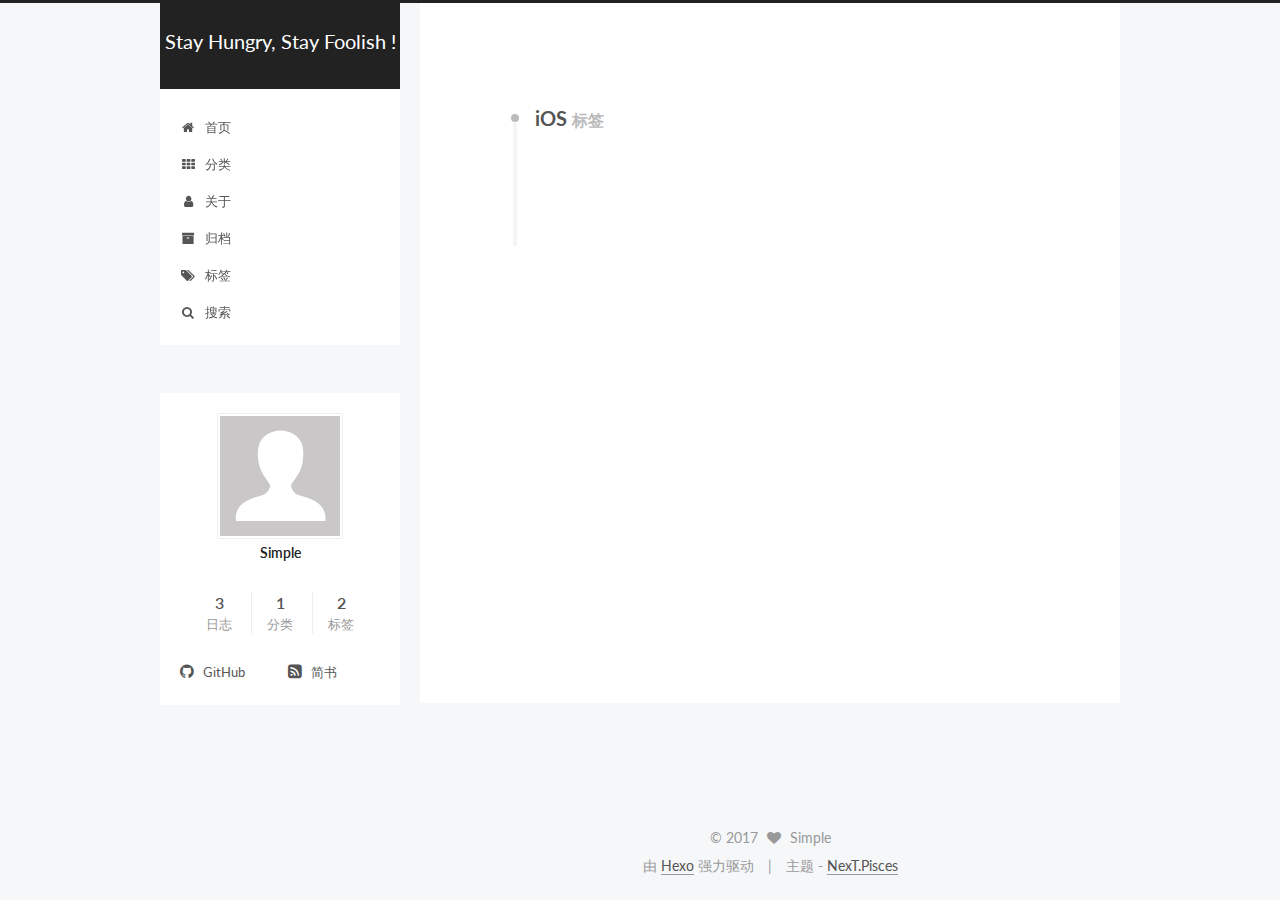
<file: tags/iOS/index.html>
<!doctype html>



  


<html class="theme-next pisces use-motion" lang="zh-Hans">
<head>
  <meta charset="UTF-8"/>
<meta http-equiv="X-UA-Compatible" content="IE=edge" />
<meta name="viewport" content="width=device-width, initial-scale=1, maximum-scale=1"/>



<meta http-equiv="Cache-Control" content="no-transform" />
<meta http-equiv="Cache-Control" content="no-siteapp" />















  
  
  <link href="/lib/fancybox/source/jquery.fancybox.css?v=2.1.5" rel="stylesheet" type="text/css" />




  
  
  
  

  
    
    
  

  

  

  

  

  
    
    
    <link href="//fonts.googleapis.com/css?family=Lato:300,300italic,400,400italic,700,700italic&subset=latin,latin-ext" rel="stylesheet" type="text/css">
  






<link href="/lib/font-awesome/css/font-awesome.min.css?v=4.6.2" rel="stylesheet" type="text/css" />

<link href="/css/main.css?v=5.1.0" rel="stylesheet" type="text/css" />


  <meta name="keywords" content="Hexo, NexT" />








  <link rel="shortcut icon" type="image/x-icon" href="/favicon.ico?v=5.1.0" />






<meta property="og:type" content="website">
<meta property="og:title" content="Stay Hungry, Stay Foolish !">
<meta property="og:url" content="http://yoursite.com/tags/iOS/index.html">
<meta property="og:site_name" content="Stay Hungry, Stay Foolish !">
<meta name="twitter:card" content="summary">
<meta name="twitter:title" content="Stay Hungry, Stay Foolish !">



<script type="text/javascript" id="hexo.configurations">
  var NexT = window.NexT || {};
  var CONFIG = {
    root: '/',
    scheme: 'Pisces',
    sidebar: {"position":"left","display":"post","offset":12,"offset_float":0,"b2t":true,"scrollpercent":true},
    fancybox: true,
    motion: true,
    duoshuo: {
      userId: '0',
      author: '博主'
    },
    algolia: {
      applicationID: '',
      apiKey: '',
      indexName: '',
      hits: {"per_page":10},
      labels: {"input_placeholder":"Search for Posts","hits_empty":"We didn't find any results for the search: ${query}","hits_stats":"${hits} results found in ${time} ms"}
    }
  };
</script>



  <link rel="canonical" href="http://yoursite.com/tags/iOS/"/>





  <title> 标签: iOS | Stay Hungry, Stay Foolish ! </title>
</head>

<body itemscope itemtype="http://schema.org/WebPage" lang="zh-Hans">

  





  <script type="text/javascript">
    var _hmt = _hmt || [];
    (function() {
      var hm = document.createElement("script");
      hm.src = "https://hm.baidu.com/hm.js?abfbcf7eb46d406e8cbd232a84df09af";
      var s = document.getElementsByTagName("script")[0];
      s.parentNode.insertBefore(hm, s);
    })();
  </script>










  
  
    
  

  <div class="container one-collumn sidebar-position-left  ">
    <div class="headband"></div>

    <header id="header" class="header" itemscope itemtype="http://schema.org/WPHeader">
      <div class="header-inner"><div class="site-brand-wrapper">
  <div class="site-meta ">
    

    <div class="custom-logo-site-title">
      <a href="/"  class="brand" rel="start">
        <span class="logo-line-before"><i></i></span>
        <span class="site-title">Stay Hungry, Stay Foolish !</span>
        <span class="logo-line-after"><i></i></span>
      </a>
    </div>
      
        <p class="site-subtitle"></p>
      
  </div>

  <div class="site-nav-toggle">
    <button>
      <span class="btn-bar"></span>
      <span class="btn-bar"></span>
      <span class="btn-bar"></span>
    </button>
  </div>
</div>

<nav class="site-nav">
  

  
    <ul id="menu" class="menu">
      
        
        <li class="menu-item menu-item-home">
          <a href="/" rel="section">
            
              <i class="menu-item-icon fa fa-fw fa-home"></i> <br />
            
            首页
          </a>
        </li>
      
        
        <li class="menu-item menu-item-categories">
          <a href="/categories" rel="section">
            
              <i class="menu-item-icon fa fa-fw fa-th"></i> <br />
            
            分类
          </a>
        </li>
      
        
        <li class="menu-item menu-item-about">
          <a href="/about" rel="section">
            
              <i class="menu-item-icon fa fa-fw fa-user"></i> <br />
            
            关于
          </a>
        </li>
      
        
        <li class="menu-item menu-item-archives">
          <a href="/archives" rel="section">
            
              <i class="menu-item-icon fa fa-fw fa-archive"></i> <br />
            
            归档
          </a>
        </li>
      
        
        <li class="menu-item menu-item-tags">
          <a href="/tags" rel="section">
            
              <i class="menu-item-icon fa fa-fw fa-tags"></i> <br />
            
            标签
          </a>
        </li>
      

      
        <li class="menu-item menu-item-search">
          
            <a href="javascript:;" class="popup-trigger">
          
            
              <i class="menu-item-icon fa fa-search fa-fw"></i> <br />
            
            搜索
          </a>
        </li>
      
    </ul>
  

  
    <div class="site-search">
      
  <div class="popup search-popup local-search-popup">
  <div class="local-search-header clearfix">
    <span class="search-icon">
      <i class="fa fa-search"></i>
    </span>
    <span class="popup-btn-close">
      <i class="fa fa-times-circle"></i>
    </span>
    <div class="local-search-input-wrapper">
      <input autocapitalize="off" autocomplete="off" autocorrect="off"
             placeholder="搜索..." spellcheck="false"
             type="text" id="local-search-input">
    </div>
  </div>
  <div id="local-search-result"></div>
</div>



    </div>
  
</nav>



 </div>
    </header>

    <main id="main" class="main">
      <div class="main-inner">
        <div class="content-wrap">
          <div id="content" class="content">
            

  <div id="posts" class="posts-collapse">
    <div class="collection-title">
      <h2 >
        iOS
        <small>标签</small>
      </h2>
    </div>

    
      

  <article class="post post-type-normal" itemscope itemtype="http://schema.org/Article">
    <header class="post-header">

      <h1 class="post-title">
        
            <a class="post-title-link" href="/2017/03/16/Cocoapods中Podfile文件的创建和使用/" itemprop="url">
              
                <span itemprop="name">Cocoapods中Podfile文件的创建和使用</span>
              
            </a>
        
      </h1>

      <div class="post-meta">
        <time class="post-time" itemprop="dateCreated"
              datetime="2017-03-16T22:52:00+08:00"
              content="2017-03-16" >
          03-16
        </time>
      </div>

    </header>
  </article>


    
  </div>

  

          
          </div>
          


          

        </div>
        
          
  
  <div class="sidebar-toggle">
    <div class="sidebar-toggle-line-wrap">
      <span class="sidebar-toggle-line sidebar-toggle-line-first"></span>
      <span class="sidebar-toggle-line sidebar-toggle-line-middle"></span>
      <span class="sidebar-toggle-line sidebar-toggle-line-last"></span>
    </div>
  </div>

  <aside id="sidebar" class="sidebar">
    <div class="sidebar-inner">

      

      

      <section class="site-overview sidebar-panel sidebar-panel-active">
        <div class="site-author motion-element" itemprop="author" itemscope itemtype="http://schema.org/Person">
          <img class="site-author-image" itemprop="image"
               src="/images/avatar.gif"
               alt="Simple" />
          <p class="site-author-name" itemprop="name">Simple</p>
           
              <p class="site-description motion-element" itemprop="description"></p>
          
        </div>
        <nav class="site-state motion-element">

          
            <div class="site-state-item site-state-posts">
              <a href="/archives">
                <span class="site-state-item-count">3</span>
                <span class="site-state-item-name">日志</span>
              </a>
            </div>
          

          
            
            
            <div class="site-state-item site-state-categories">
              <a href="/categories/index.html">
                <span class="site-state-item-count">1</span>
                <span class="site-state-item-name">分类</span>
              </a>
            </div>
          

          
            
            
            <div class="site-state-item site-state-tags">
              <a href="/tags/index.html">
                <span class="site-state-item-count">2</span>
                <span class="site-state-item-name">标签</span>
              </a>
            </div>
          

        </nav>

        

        <div class="links-of-author motion-element">
          
            
              <span class="links-of-author-item">
                <a href="https://github.com/LDreame" target="_blank" title="GitHub">
                  
                    <i class="fa fa-fw fa-github"></i>
                  
                  GitHub
                </a>
              </span>
            
              <span class="links-of-author-item">
                <a href="http://www.jianshu.com/u/f37df3e53ed7" target="_blank" title="简书">
                  
                    <i class="fa fa-fw fa-rss-square"></i>
                  
                  简书
                </a>
              </span>
            
          
        </div>

        
        

        
        

        


      </section>

      

      
        <div class="back-to-top">
          <i class="fa fa-arrow-up"></i>
          
            <span id="scrollpercent"><span>0</span>%</span>
          
        </div>
      

    </div>
  </aside>


        
      </div>
    </main>

    <footer id="footer" class="footer">
      <div class="footer-inner">
        <div class="copyright" >
  
  &copy; 
  <span itemprop="copyrightYear">2017</span>
  <span class="with-love">
    <i class="fa fa-heart"></i>
  </span>
  <span class="author" itemprop="copyrightHolder">Simple</span>
</div>


<div class="powered-by">
  由 <a class="theme-link" href="https://hexo.io">Hexo</a> 强力驱动
</div>

<div class="theme-info">
  主题 -
  <a class="theme-link" href="https://github.com/iissnan/hexo-theme-next">
    NexT.Pisces
  </a>
</div>


        

        
      </div>
    </footer>

    
    
  </div>

  

<script type="text/javascript">
  if (Object.prototype.toString.call(window.Promise) !== '[object Function]') {
    window.Promise = null;
  }
</script>









  




  
  <script type="text/javascript" src="/lib/jquery/index.js?v=2.1.3"></script>

  
  <script type="text/javascript" src="/lib/fastclick/lib/fastclick.min.js?v=1.0.6"></script>

  
  <script type="text/javascript" src="/lib/jquery_lazyload/jquery.lazyload.js?v=1.9.7"></script>

  
  <script type="text/javascript" src="/lib/velocity/velocity.min.js?v=1.2.1"></script>

  
  <script type="text/javascript" src="/lib/velocity/velocity.ui.min.js?v=1.2.1"></script>

  
  <script type="text/javascript" src="/lib/fancybox/source/jquery.fancybox.pack.js?v=2.1.5"></script>


  


  <script type="text/javascript" src="/js/src/utils.js?v=5.1.0"></script>

  <script type="text/javascript" src="/js/src/motion.js?v=5.1.0"></script>



  
  


  <script type="text/javascript" src="/js/src/affix.js?v=5.1.0"></script>

  <script type="text/javascript" src="/js/src/schemes/pisces.js?v=5.1.0"></script>



  

  


  <script type="text/javascript" src="/js/src/bootstrap.js?v=5.1.0"></script>



  

  
    
  

  <script type="text/javascript">
    var duoshuoQuery = {short_name:"afengloveu"};
    (function() {
      var ds = document.createElement('script');
      ds.type = 'text/javascript';ds.async = true;
      ds.id = 'duoshuo-script';
      ds.src = (document.location.protocol == 'https:' ? 'https:' : 'http:') + '//static.duoshuo.com/embed.js';
      ds.charset = 'UTF-8';
      (document.getElementsByTagName('head')[0]
      || document.getElementsByTagName('body')[0]).appendChild(ds);
    })();
  </script>

  
    
    
    <script src="/lib/ua-parser-js/dist/ua-parser.min.js?v=0.7.9"></script>
    <script src="/js/src/hook-duoshuo.js"></script>
  













  
  
  <script type="text/javascript">
    // Popup Window;
    var isfetched = false;
    // Search DB path;
    var search_path = "search.xml";
    if (search_path.length == 0) {
      search_path = "search.xml";
    }
    var path = "/" + search_path;
    // monitor main search box;

    function proceedsearch() {
      $("body")
        .append('<div class="search-popup-overlay local-search-pop-overlay"></div>')
        .css('overflow', 'hidden');
      $('.popup').toggle();
    }
    // search function;
    var searchFunc = function(path, search_id, content_id) {
      'use strict';
      $.ajax({
        url: path,
        dataType: "xml",
        async: true,
        success: function( xmlResponse ) {
          // get the contents from search data
          isfetched = true;
          $('.popup').detach().appendTo('.header-inner');
          var datas = $( "entry", xmlResponse ).map(function() {
            return {
              title: $( "title", this ).text(),
              content: $("content",this).text(),
              url: $( "url" , this).text()
            };
          }).get();
          var $input = document.getElementById(search_id);
          var $resultContent = document.getElementById(content_id);
          $input.addEventListener('input', function(){
            var matchcounts = 0;
            var str='<ul class=\"search-result-list\">';
            var keywords = this.value.trim().toLowerCase().split(/[\s\-]+/);
            $resultContent.innerHTML = "";
            if (this.value.trim().length > 1) {
              // perform local searching
              datas.forEach(function(data) {
                var isMatch = false;
                var content_index = [];
                var data_title = data.title.trim().toLowerCase();
                var data_content = data.content.trim().replace(/<[^>]+>/g,"").toLowerCase();
                var data_url = decodeURIComponent(data.url);
                var index_title = -1;
                var index_content = -1;
                var first_occur = -1;
                // only match artiles with not empty titles and contents
                if(data_title != '') {
                  keywords.forEach(function(keyword, i) {
                    index_title = data_title.indexOf(keyword);
                    index_content = data_content.indexOf(keyword);
                    if( index_title >= 0 || index_content >= 0 ){
                      isMatch = true;
                      if (i == 0) {
                        first_occur = index_content;
                      }
                    }

                  });
                }
                // show search results
                if (isMatch) {
                  matchcounts += 1;
                  str += "<li><a href='"+ data_url +"' class='search-result-title'>"+ data_title +"</a>";
                  var content = data.content.trim().replace(/<[^>]+>/g,"");
                  if (first_occur >= 0) {
                    // cut out 100 characters
                    var start = first_occur - 20;
                    var end = first_occur + 80;
                    if(start < 0){
                      start = 0;
                    }
                    if(start == 0){
                      end = 50;
                    }
                    if(end > content.length){
                      end = content.length;
                    }
                    var match_content = content.substring(start, end);
                    // highlight all keywords
                    keywords.forEach(function(keyword){
                      var regS = new RegExp(keyword, "gi");
                      match_content = match_content.replace(regS, "<b class=\"search-keyword\">"+keyword+"</b>");
                    });

                    str += "<p class=\"search-result\">" + match_content +"...</p>"
                  }
                  str += "</li>";
                }
              })};
            str += "</ul>";
            if (matchcounts == 0) { str = '<div id="no-result"><i class="fa fa-frown-o fa-5x" /></div>' }
            if (keywords == "") { str = '<div id="no-result"><i class="fa fa-search fa-5x" /></div>' }
            $resultContent.innerHTML = str;
          });
          proceedsearch();
        }
      });}

    // handle and trigger popup window;
    $('.popup-trigger').click(function(e) {
      e.stopPropagation();
      if (isfetched == false) {
        searchFunc(path, 'local-search-input', 'local-search-result');
      } else {
        proceedsearch();
      };
    });

    $('.popup-btn-close').click(function(e){
      $('.popup').hide();
      $(".local-search-pop-overlay").remove();
      $('body').css('overflow', '');
    });
    $('.popup').click(function(e){
      e.stopPropagation();
    });
  </script>


  

  

  
<script>
(function(){
    var bp = document.createElement('script');
    var curProtocol = window.location.protocol.split(':')[0];
    if (curProtocol === 'https') {
        bp.src = 'https://zz.bdstatic.com/linksubmit/push.js';        
    }
    else {
        bp.src = 'http://push.zhanzhang.baidu.com/push.js';
    }
    var s = document.getElementsByTagName("script")[0];
    s.parentNode.insertBefore(bp, s);
})();
</script>


  


  

</body>
</html>
</file>
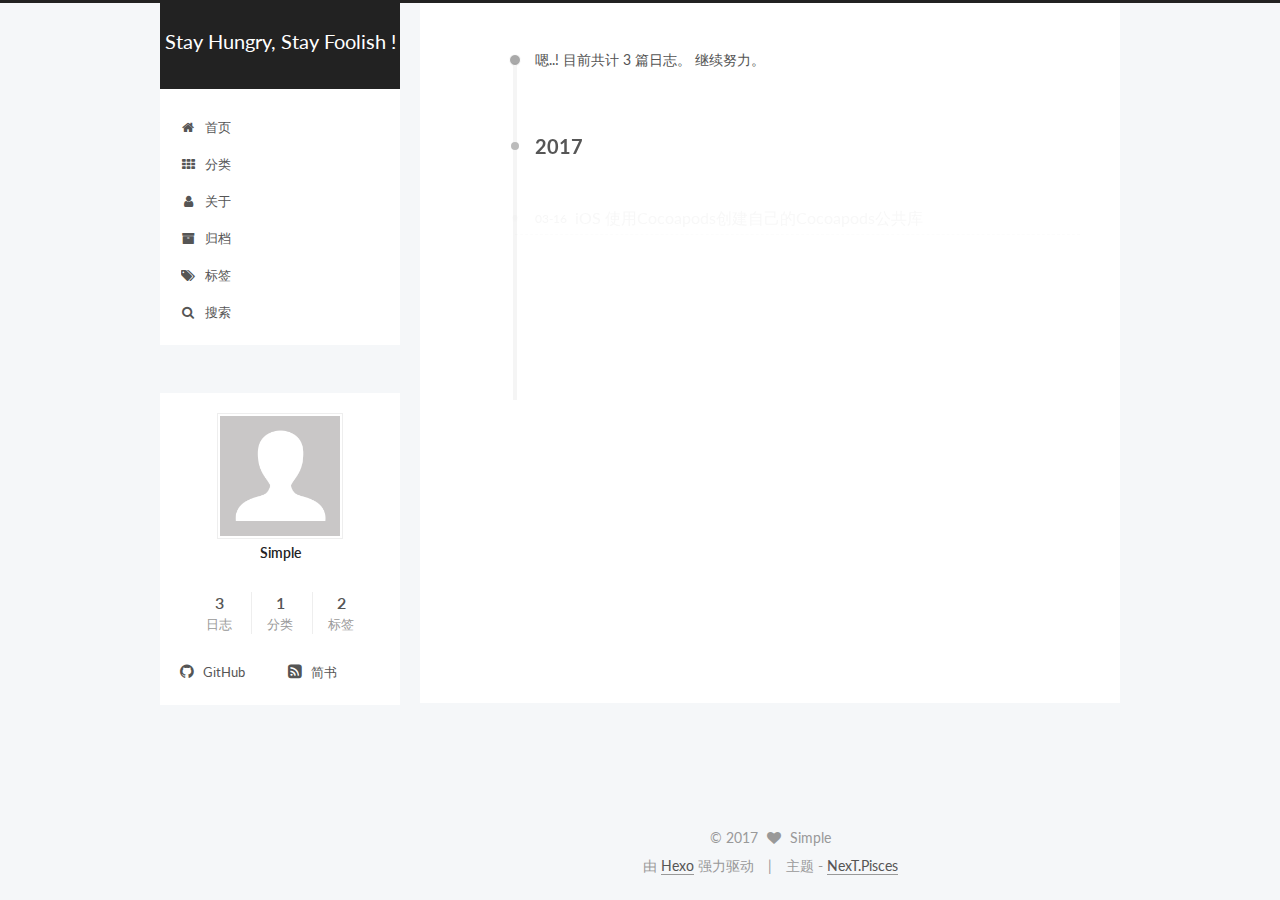
<file: archives/2017/03/index.html>
<!doctype html>



  


<html class="theme-next pisces use-motion" lang="zh-Hans">
<head>
  <meta charset="UTF-8"/>
<meta http-equiv="X-UA-Compatible" content="IE=edge" />
<meta name="viewport" content="width=device-width, initial-scale=1, maximum-scale=1"/>



<meta http-equiv="Cache-Control" content="no-transform" />
<meta http-equiv="Cache-Control" content="no-siteapp" />















  
  
  <link href="/lib/fancybox/source/jquery.fancybox.css?v=2.1.5" rel="stylesheet" type="text/css" />




  
  
  
  

  
    
    
  

  

  

  

  

  
    
    
    <link href="//fonts.googleapis.com/css?family=Lato:300,300italic,400,400italic,700,700italic&subset=latin,latin-ext" rel="stylesheet" type="text/css">
  






<link href="/lib/font-awesome/css/font-awesome.min.css?v=4.6.2" rel="stylesheet" type="text/css" />

<link href="/css/main.css?v=5.1.0" rel="stylesheet" type="text/css" />


  <meta name="keywords" content="Hexo, NexT" />








  <link rel="shortcut icon" type="image/x-icon" href="/favicon.ico?v=5.1.0" />






<meta property="og:type" content="website">
<meta property="og:title" content="Stay Hungry, Stay Foolish !">
<meta property="og:url" content="http://yoursite.com/archives/2017/03/index.html">
<meta property="og:site_name" content="Stay Hungry, Stay Foolish !">
<meta name="twitter:card" content="summary">
<meta name="twitter:title" content="Stay Hungry, Stay Foolish !">



<script type="text/javascript" id="hexo.configurations">
  var NexT = window.NexT || {};
  var CONFIG = {
    root: '/',
    scheme: 'Pisces',
    sidebar: {"position":"left","display":"post","offset":12,"offset_float":0,"b2t":true,"scrollpercent":true},
    fancybox: true,
    motion: true,
    duoshuo: {
      userId: '0',
      author: '博主'
    },
    algolia: {
      applicationID: '',
      apiKey: '',
      indexName: '',
      hits: {"per_page":10},
      labels: {"input_placeholder":"Search for Posts","hits_empty":"We didn't find any results for the search: ${query}","hits_stats":"${hits} results found in ${time} ms"}
    }
  };
</script>



  <link rel="canonical" href="http://yoursite.com/archives/2017/03/"/>





  <title> 归档 | Stay Hungry, Stay Foolish ! </title>
</head>

<body itemscope itemtype="http://schema.org/WebPage" lang="zh-Hans">

  





  <script type="text/javascript">
    var _hmt = _hmt || [];
    (function() {
      var hm = document.createElement("script");
      hm.src = "https://hm.baidu.com/hm.js?abfbcf7eb46d406e8cbd232a84df09af";
      var s = document.getElementsByTagName("script")[0];
      s.parentNode.insertBefore(hm, s);
    })();
  </script>










  
  
    
  

  <div class="container one-collumn sidebar-position-left  page-archive  ">
    <div class="headband"></div>

    <header id="header" class="header" itemscope itemtype="http://schema.org/WPHeader">
      <div class="header-inner"><div class="site-brand-wrapper">
  <div class="site-meta ">
    

    <div class="custom-logo-site-title">
      <a href="/"  class="brand" rel="start">
        <span class="logo-line-before"><i></i></span>
        <span class="site-title">Stay Hungry, Stay Foolish !</span>
        <span class="logo-line-after"><i></i></span>
      </a>
    </div>
      
        <p class="site-subtitle"></p>
      
  </div>

  <div class="site-nav-toggle">
    <button>
      <span class="btn-bar"></span>
      <span class="btn-bar"></span>
      <span class="btn-bar"></span>
    </button>
  </div>
</div>

<nav class="site-nav">
  

  
    <ul id="menu" class="menu">
      
        
        <li class="menu-item menu-item-home">
          <a href="/" rel="section">
            
              <i class="menu-item-icon fa fa-fw fa-home"></i> <br />
            
            首页
          </a>
        </li>
      
        
        <li class="menu-item menu-item-categories">
          <a href="/categories" rel="section">
            
              <i class="menu-item-icon fa fa-fw fa-th"></i> <br />
            
            分类
          </a>
        </li>
      
        
        <li class="menu-item menu-item-about">
          <a href="/about" rel="section">
            
              <i class="menu-item-icon fa fa-fw fa-user"></i> <br />
            
            关于
          </a>
        </li>
      
        
        <li class="menu-item menu-item-archives">
          <a href="/archives" rel="section">
            
              <i class="menu-item-icon fa fa-fw fa-archive"></i> <br />
            
            归档
          </a>
        </li>
      
        
        <li class="menu-item menu-item-tags">
          <a href="/tags" rel="section">
            
              <i class="menu-item-icon fa fa-fw fa-tags"></i> <br />
            
            标签
          </a>
        </li>
      

      
        <li class="menu-item menu-item-search">
          
            <a href="javascript:;" class="popup-trigger">
          
            
              <i class="menu-item-icon fa fa-search fa-fw"></i> <br />
            
            搜索
          </a>
        </li>
      
    </ul>
  

  
    <div class="site-search">
      
  <div class="popup search-popup local-search-popup">
  <div class="local-search-header clearfix">
    <span class="search-icon">
      <i class="fa fa-search"></i>
    </span>
    <span class="popup-btn-close">
      <i class="fa fa-times-circle"></i>
    </span>
    <div class="local-search-input-wrapper">
      <input autocapitalize="off" autocomplete="off" autocorrect="off"
             placeholder="搜索..." spellcheck="false"
             type="text" id="local-search-input">
    </div>
  </div>
  <div id="local-search-result"></div>
</div>



    </div>
  
</nav>



 </div>
    </header>

    <main id="main" class="main">
      <div class="main-inner">
        <div class="content-wrap">
          <div id="content" class="content">
            

  <section id="posts" class="posts-collapse">
    <span class="archive-move-on"></span>

    <span class="archive-page-counter">
      
      
      
        
      
      嗯..! 目前共计 3 篇日志。 继续努力。
    </span>

    

      
      
      

      
        
        <div class="collection-title">
          <h2 class="archive-year motion-element" id="archive-year-2017">2017</h2>
        </div>
      
      

      

  <article class="post post-type-normal" itemscope itemtype="http://schema.org/Article">
    <header class="post-header">

      <h1 class="post-title">
        
            <a class="post-title-link" href="/2017/03/16/iOS-使用Cocoapods创建自己的Cocoapods公共库/" itemprop="url">
              
                <span itemprop="name">iOS 使用Cocoapods创建自己的Cocoapods公共库</span>
              
            </a>
        
      </h1>

      <div class="post-meta">
        <time class="post-time" itemprop="dateCreated"
              datetime="2017-03-16T22:54:28+08:00"
              content="2017-03-16" >
          03-16
        </time>
      </div>

    </header>
  </article>



    

      
      
      

      
      

      

  <article class="post post-type-normal" itemscope itemtype="http://schema.org/Article">
    <header class="post-header">

      <h1 class="post-title">
        
            <a class="post-title-link" href="/2017/03/16/Cocoapods中Podfile文件的创建和使用/" itemprop="url">
              
                <span itemprop="name">Cocoapods中Podfile文件的创建和使用</span>
              
            </a>
        
      </h1>

      <div class="post-meta">
        <time class="post-time" itemprop="dateCreated"
              datetime="2017-03-16T22:52:00+08:00"
              content="2017-03-16" >
          03-16
        </time>
      </div>

    </header>
  </article>



    

      
      
      

      
      

      

  <article class="post post-type-normal" itemscope itemtype="http://schema.org/Article">
    <header class="post-header">

      <h1 class="post-title">
        
            <a class="post-title-link" href="/2017/03/16/Cocoapos-的使用/" itemprop="url">
              
                <span itemprop="name">Cocoapos 的使用</span>
              
            </a>
        
      </h1>

      <div class="post-meta">
        <time class="post-time" itemprop="dateCreated"
              datetime="2017-03-16T22:45:24+08:00"
              content="2017-03-16" >
          03-16
        </time>
      </div>

    </header>
  </article>



    

  </section>

  


          
          </div>
          


          

        </div>
        
          
  
  <div class="sidebar-toggle">
    <div class="sidebar-toggle-line-wrap">
      <span class="sidebar-toggle-line sidebar-toggle-line-first"></span>
      <span class="sidebar-toggle-line sidebar-toggle-line-middle"></span>
      <span class="sidebar-toggle-line sidebar-toggle-line-last"></span>
    </div>
  </div>

  <aside id="sidebar" class="sidebar">
    <div class="sidebar-inner">

      

      

      <section class="site-overview sidebar-panel sidebar-panel-active">
        <div class="site-author motion-element" itemprop="author" itemscope itemtype="http://schema.org/Person">
          <img class="site-author-image" itemprop="image"
               src="/images/avatar.gif"
               alt="Simple" />
          <p class="site-author-name" itemprop="name">Simple</p>
           
              <p class="site-description motion-element" itemprop="description"></p>
          
        </div>
        <nav class="site-state motion-element">

          
            <div class="site-state-item site-state-posts">
              <a href="/archives">
                <span class="site-state-item-count">3</span>
                <span class="site-state-item-name">日志</span>
              </a>
            </div>
          

          
            
            
            <div class="site-state-item site-state-categories">
              <a href="/categories/index.html">
                <span class="site-state-item-count">1</span>
                <span class="site-state-item-name">分类</span>
              </a>
            </div>
          

          
            
            
            <div class="site-state-item site-state-tags">
              <a href="/tags/index.html">
                <span class="site-state-item-count">2</span>
                <span class="site-state-item-name">标签</span>
              </a>
            </div>
          

        </nav>

        

        <div class="links-of-author motion-element">
          
            
              <span class="links-of-author-item">
                <a href="https://github.com/LDreame" target="_blank" title="GitHub">
                  
                    <i class="fa fa-fw fa-github"></i>
                  
                  GitHub
                </a>
              </span>
            
              <span class="links-of-author-item">
                <a href="http://www.jianshu.com/u/f37df3e53ed7" target="_blank" title="简书">
                  
                    <i class="fa fa-fw fa-rss-square"></i>
                  
                  简书
                </a>
              </span>
            
          
        </div>

        
        

        
        

        


      </section>

      

      
        <div class="back-to-top">
          <i class="fa fa-arrow-up"></i>
          
            <span id="scrollpercent"><span>0</span>%</span>
          
        </div>
      

    </div>
  </aside>


        
      </div>
    </main>

    <footer id="footer" class="footer">
      <div class="footer-inner">
        <div class="copyright" >
  
  &copy; 
  <span itemprop="copyrightYear">2017</span>
  <span class="with-love">
    <i class="fa fa-heart"></i>
  </span>
  <span class="author" itemprop="copyrightHolder">Simple</span>
</div>


<div class="powered-by">
  由 <a class="theme-link" href="https://hexo.io">Hexo</a> 强力驱动
</div>

<div class="theme-info">
  主题 -
  <a class="theme-link" href="https://github.com/iissnan/hexo-theme-next">
    NexT.Pisces
  </a>
</div>


        

        
      </div>
    </footer>

    
    
  </div>

  

<script type="text/javascript">
  if (Object.prototype.toString.call(window.Promise) !== '[object Function]') {
    window.Promise = null;
  }
</script>









  




  
  <script type="text/javascript" src="/lib/jquery/index.js?v=2.1.3"></script>

  
  <script type="text/javascript" src="/lib/fastclick/lib/fastclick.min.js?v=1.0.6"></script>

  
  <script type="text/javascript" src="/lib/jquery_lazyload/jquery.lazyload.js?v=1.9.7"></script>

  
  <script type="text/javascript" src="/lib/velocity/velocity.min.js?v=1.2.1"></script>

  
  <script type="text/javascript" src="/lib/velocity/velocity.ui.min.js?v=1.2.1"></script>

  
  <script type="text/javascript" src="/lib/fancybox/source/jquery.fancybox.pack.js?v=2.1.5"></script>


  


  <script type="text/javascript" src="/js/src/utils.js?v=5.1.0"></script>

  <script type="text/javascript" src="/js/src/motion.js?v=5.1.0"></script>



  
  


  <script type="text/javascript" src="/js/src/affix.js?v=5.1.0"></script>

  <script type="text/javascript" src="/js/src/schemes/pisces.js?v=5.1.0"></script>



  
  
    <script type="text/javascript" id="motion.page.archive">
      $('.archive-year').velocity('transition.slideLeftIn');
    </script>
  


  


  <script type="text/javascript" src="/js/src/bootstrap.js?v=5.1.0"></script>



  

  
    
  

  <script type="text/javascript">
    var duoshuoQuery = {short_name:"afengloveu"};
    (function() {
      var ds = document.createElement('script');
      ds.type = 'text/javascript';ds.async = true;
      ds.id = 'duoshuo-script';
      ds.src = (document.location.protocol == 'https:' ? 'https:' : 'http:') + '//static.duoshuo.com/embed.js';
      ds.charset = 'UTF-8';
      (document.getElementsByTagName('head')[0]
      || document.getElementsByTagName('body')[0]).appendChild(ds);
    })();
  </script>

  
    
    
    <script src="/lib/ua-parser-js/dist/ua-parser.min.js?v=0.7.9"></script>
    <script src="/js/src/hook-duoshuo.js"></script>
  













  
  
  <script type="text/javascript">
    // Popup Window;
    var isfetched = false;
    // Search DB path;
    var search_path = "search.xml";
    if (search_path.length == 0) {
      search_path = "search.xml";
    }
    var path = "/" + search_path;
    // monitor main search box;

    function proceedsearch() {
      $("body")
        .append('<div class="search-popup-overlay local-search-pop-overlay"></div>')
        .css('overflow', 'hidden');
      $('.popup').toggle();
    }
    // search function;
    var searchFunc = function(path, search_id, content_id) {
      'use strict';
      $.ajax({
        url: path,
        dataType: "xml",
        async: true,
        success: function( xmlResponse ) {
          // get the contents from search data
          isfetched = true;
          $('.popup').detach().appendTo('.header-inner');
          var datas = $( "entry", xmlResponse ).map(function() {
            return {
              title: $( "title", this ).text(),
              content: $("content",this).text(),
              url: $( "url" , this).text()
            };
          }).get();
          var $input = document.getElementById(search_id);
          var $resultContent = document.getElementById(content_id);
          $input.addEventListener('input', function(){
            var matchcounts = 0;
            var str='<ul class=\"search-result-list\">';
            var keywords = this.value.trim().toLowerCase().split(/[\s\-]+/);
            $resultContent.innerHTML = "";
            if (this.value.trim().length > 1) {
              // perform local searching
              datas.forEach(function(data) {
                var isMatch = false;
                var content_index = [];
                var data_title = data.title.trim().toLowerCase();
                var data_content = data.content.trim().replace(/<[^>]+>/g,"").toLowerCase();
                var data_url = decodeURIComponent(data.url);
                var index_title = -1;
                var index_content = -1;
                var first_occur = -1;
                // only match artiles with not empty titles and contents
                if(data_title != '') {
                  keywords.forEach(function(keyword, i) {
                    index_title = data_title.indexOf(keyword);
                    index_content = data_content.indexOf(keyword);
                    if( index_title >= 0 || index_content >= 0 ){
                      isMatch = true;
                      if (i == 0) {
                        first_occur = index_content;
                      }
                    }

                  });
                }
                // show search results
                if (isMatch) {
                  matchcounts += 1;
                  str += "<li><a href='"+ data_url +"' class='search-result-title'>"+ data_title +"</a>";
                  var content = data.content.trim().replace(/<[^>]+>/g,"");
                  if (first_occur >= 0) {
                    // cut out 100 characters
                    var start = first_occur - 20;
                    var end = first_occur + 80;
                    if(start < 0){
                      start = 0;
                    }
                    if(start == 0){
                      end = 50;
                    }
                    if(end > content.length){
                      end = content.length;
                    }
                    var match_content = content.substring(start, end);
                    // highlight all keywords
                    keywords.forEach(function(keyword){
                      var regS = new RegExp(keyword, "gi");
                      match_content = match_content.replace(regS, "<b class=\"search-keyword\">"+keyword+"</b>");
                    });

                    str += "<p class=\"search-result\">" + match_content +"...</p>"
                  }
                  str += "</li>";
                }
              })};
            str += "</ul>";
            if (matchcounts == 0) { str = '<div id="no-result"><i class="fa fa-frown-o fa-5x" /></div>' }
            if (keywords == "") { str = '<div id="no-result"><i class="fa fa-search fa-5x" /></div>' }
            $resultContent.innerHTML = str;
          });
          proceedsearch();
        }
      });}

    // handle and trigger popup window;
    $('.popup-trigger').click(function(e) {
      e.stopPropagation();
      if (isfetched == false) {
        searchFunc(path, 'local-search-input', 'local-search-result');
      } else {
        proceedsearch();
      };
    });

    $('.popup-btn-close').click(function(e){
      $('.popup').hide();
      $(".local-search-pop-overlay").remove();
      $('body').css('overflow', '');
    });
    $('.popup').click(function(e){
      e.stopPropagation();
    });
  </script>


  

  

  
<script>
(function(){
    var bp = document.createElement('script');
    var curProtocol = window.location.protocol.split(':')[0];
    if (curProtocol === 'https') {
        bp.src = 'https://zz.bdstatic.com/linksubmit/push.js';        
    }
    else {
        bp.src = 'http://push.zhanzhang.baidu.com/push.js';
    }
    var s = document.getElementsByTagName("script")[0];
    s.parentNode.insertBefore(bp, s);
})();
</script>


  


  

</body>
</html>
</file>
<file: css/main.css>
/* normalize.css v3.0.2 | MIT License | git.io/normalize */
html {
  font-family: sans-serif; /* 1 */
  -ms-text-size-adjust: 100%; /* 2 */
  -webkit-text-size-adjust: 100%; /* 2 */
}
body {
  margin: 0;
}
article,
aside,
details,
figcaption,
figure,
footer,
header,
hgroup,
main,
menu,
nav,
section,
summary {
  display: block;
}
audio,
canvas,
progress,
video {
  display: inline-block; /* 1 */
  vertical-align: baseline; /* 2 */
}
audio:not([controls]) {
  display: none;
  height: 0;
}
[hidden],
template {
  display: none;
}
a {
  background-color: transparent;
}
a:active,
a:hover {
  outline: 0;
}
abbr[title] {
  border-bottom: 1px dotted;
}
b,
strong {
  font-weight: bold;
}
dfn {
  font-style: italic;
}
h1 {
  font-size: 2em;
  margin: 0.67em 0;
}
mark {
  background: #ff0;
  color: #000;
}
small {
  font-size: 80%;
}
sub,
sup {
  font-size: 75%;
  line-height: 0;
  position: relative;
  vertical-align: baseline;
}
sup {
  top: -0.5em;
}
sub {
  bottom: -0.25em;
}
img {
  border: 0;
}
svg:not(:root) {
  overflow: hidden;
}
figure {
  margin: 1em 40px;
}
hr {
  -moz-box-sizing: content-box;
  box-sizing: content-box;
  height: 0;
}
pre {
  overflow: auto;
}
code,
kbd,
pre,
samp {
  font-family: monospace, monospace;
  font-size: 1em;
}
button,
input,
optgroup,
select,
textarea {
  color: inherit; /* 1 */
  font: inherit; /* 2 */
  margin: 0; /* 3 */
}
button {
  overflow: visible;
}
button,
select {
  text-transform: none;
}
button,
html input[type="button"],
input[type="reset"],
input[type="submit"] {
  -webkit-appearance: button; /* 2 */
  cursor: pointer; /* 3 */
}
button[disabled],
html input[disabled] {
  cursor: default;
}
button::-moz-focus-inner,
input::-moz-focus-inner {
  border: 0;
  padding: 0;
}
input {
  line-height: normal;
}
input[type="checkbox"],
input[type="radio"] {
  box-sizing: border-box; /* 1 */
  padding: 0; /* 2 */
}
input[type="number"]::-webkit-inner-spin-button,
input[type="number"]::-webkit-outer-spin-button {
  height: auto;
}
input[type="search"] {
  -webkit-appearance: textfield; /* 1 */
  -moz-box-sizing: content-box;
  -webkit-box-sizing: content-box; /* 2 */
  box-sizing: content-box;
}
input[type="search"]::-webkit-search-cancel-button,
input[type="search"]::-webkit-search-decoration {
  -webkit-appearance: none;
}
fieldset {
  border: 1px solid #c0c0c0;
  margin: 0 2px;
  padding: 0.35em 0.625em 0.75em;
}
legend {
  border: 0; /* 1 */
  padding: 0; /* 2 */
}
textarea {
  overflow: auto;
}
optgroup {
  font-weight: bold;
}
table {
  border-collapse: collapse;
  border-spacing: 0;
}
td,
th {
  padding: 0;
}
::selection {
  background: #262a30;
  color: #fff;
}
body {
  position: relative;
  font-family: 'Lato', "PingFang SC", "Microsoft YaHei", sans-serif;
  font-size: 14px;
  line-height: 2;
  color: #555;
  background: #f5f7f9;
}
@media (max-width: 767px) {
  body {
    padding-right: 0 !important;
  }
}
@media (min-width: 768px) and (max-width: 991px) {
  body {
    padding-right: 0 !important;
  }
}
@media (min-width: 1600px) {
  body {
    font-size: 16px;
  }
}
h1,
h2,
h3,
h4,
h5,
h6 {
  margin: 0;
  padding: 0;
  font-weight: bold;
  line-height: 1.5;
  font-family: 'Lato', "PingFang SC", "Microsoft YaHei", sans-serif;
}
h2,
h3,
h4,
h5,
h6 {
  margin: 20px 0 15px;
}
h1 {
  font-size: 22px;
}
@media (max-width: 767px) {
  h1 {
    font-size: 18px;
  }
}
h2 {
  font-size: 20px;
}
@media (max-width: 767px) {
  h2 {
    font-size: 16px;
  }
}
h3 {
  font-size: 18px;
}
@media (max-width: 767px) {
  h3 {
    font-size: 14px;
  }
}
h4 {
  font-size: 16px;
}
@media (max-width: 767px) {
  h4 {
    font-size: 12px;
  }
}
h5 {
  font-size: 14px;
}
@media (max-width: 767px) {
  h5 {
    font-size: 10px;
  }
}
h6 {
  font-size: 12px;
}
@media (max-width: 767px) {
  h6 {
    font-size: 8px;
  }
}
p {
  margin: 0 0 25px 0;
}
a {
  color: #555;
  text-decoration: none;
  border-bottom: 1px solid #999;
  word-wrap: break-word;
}
a:hover {
  color: #222;
  border-bottom-color: #222;
}
blockquote {
  margin: 0;
  padding: 0;
}
img {
  display: block;
  margin: auto;
  max-width: 100%;
  height: auto;
}
hr {
  margin: 40px 0;
  height: 3px;
  border: none;
  background-color: #ddd;
  background-image: repeating-linear-gradient(-45deg, #fff, #fff 4px, transparent 4px, transparent 8px);
}
blockquote {
  padding: 0 15px;
  color: #666;
  border-left: 4px solid #ddd;
}
blockquote cite::before {
  content: "-";
  padding: 0 5px;
}
dt {
  font-weight: 700;
}
dd {
  margin: 0;
  padding: 0;
}
.text-left {
  text-align: left;
}
.text-center {
  text-align: center;
}
.text-right {
  text-align: right;
}
.text-justify {
  text-align: justify;
}
.text-nowrap {
  white-space: nowrap;
}
.text-lowercase {
  text-transform: lowercase;
}
.text-uppercase {
  text-transform: uppercase;
}
.text-capitalize {
  text-transform: capitalize;
}
.center-block {
  display: block;
  margin-left: auto;
  margin-right: auto;
}
.clearfix:before,
.clearfix:after {
  content: " ";
  display: table;
}
.clearfix:after {
  clear: both;
}
.pullquote {
  width: 45%;
}
.pullquote.left {
  float: left;
  margin-left: 5px;
  margin-right: 10px;
}
.pullquote.right {
  float: right;
  margin-left: 10px;
  margin-right: 5px;
}
.affix.affix.affix {
  position: fixed;
}
.translation {
  margin-top: -20px;
  font-size: 14px;
  color: #999;
}
.scrollbar-measure {
  width: 100px;
  height: 100px;
  overflow: scroll;
  position: absolute;
  top: -9999px;
}
.use-motion .motion-element {
  opacity: 0;
}
table {
  margin: 20px 0;
  width: 100%;
  border-collapse: collapse;
  border-spacing: 0;
  border: 1px solid #ddd;
  font-size: 14px;
  table-layout: fixed;
  word-wrap: break-all;
}
table>tbody>tr:nth-of-type(odd) {
  background-color: #f9f9f9;
}
table>tbody>tr:hover {
  background-color: #f5f5f5;
}
caption,
th,
td {
  padding: 8px;
  text-align: left;
  vertical-align: middle;
  font-weight: normal;
}
th,
td {
  border-bottom: 3px solid #ddd;
  border-right: 1px solid #eee;
}
th {
  padding-bottom: 10px;
  font-weight: 700;
}
td {
  border-bottom-width: 1px;
}
html,
body {
  height: 100%;
}
.container {
  position: relative;
  min-height: 100%;
}
.header-inner {
  margin: 0 auto;
  padding: 100px 0 70px;
  width: 700px;
}
@media (min-width: 1600px) {
  .container .header-inner {
    width: 900px;
  }
}
.main {
  padding-bottom: 150px;
}
.main-inner {
  margin: 0 auto;
  width: 700px;
}
@media (min-width: 1600px) {
  .container .main-inner {
    width: 900px;
  }
}
.footer {
  position: absolute;
  left: 0;
  bottom: 0;
  width: 100%;
  min-height: 50px;
}
.footer-inner {
  box-sizing: border-box;
  margin: 20px auto;
  width: 700px;
}
@media (min-width: 1600px) {
  .container .footer-inner {
    width: 900px;
  }
}
pre,
.highlight {
  overflow: auto;
  margin: 20px 0;
  padding: 0;
  font-size: 13px;
  color: #ccc;
  background: #2d2d2d;
  line-height: 1.6;
}
pre,
code {
  font-family: consolas, Menlo, "PingFang SC", "Microsoft YaHei", monospace;
}
code {
  padding: 2px 4px;
  word-wrap: break-word;
  color: #555;
  background: #eee;
  border-radius: 3px;
  font-size: 13px;
}
pre code {
  padding: 0;
  color: #ccc;
  background: none;
  text-shadow: none;
}
.highlight {
  border-radius: 1px;
}
.highlight pre {
  border: none;
  margin: 0;
  padding: 10px 0;
}
.highlight table {
  margin: 0;
  width: auto;
  border: none;
}
.highlight td {
  border: none;
  padding: 0;
}
.highlight figcaption {
  font-size: 1em;
  color: #ccc;
  line-height: 1em;
  margin-bottom: 1em;
}
.highlight figcaption:before,
.highlight figcaption:after {
  content: " ";
  display: table;
}
.highlight figcaption:after {
  clear: both;
}
.highlight figcaption a {
  float: right;
  color: #ccc;
}
.highlight figcaption a:hover {
  border-bottom-color: #ccc;
}
.highlight .gutter pre {
  padding-left: 10px;
  padding-right: 10px;
  color: #999;
  text-align: right;
  background-color: #1b1b1b;
}
.highlight .code pre {
  padding-left: 10px;
  padding-right: 10px;
  background-color: #2d2d2d;
}
.highlight .line {
  height: 20px;
}
.gutter {
  -webkit-user-select: none;
  -moz-user-select: none;
  -ms-user-select: none;
  user-select: none;
}
.gist table {
  width: auto;
}
.gist table td {
  border: none;
}
pre .deletion {
  background: #008000;
}
pre .addition {
  background: #800000;
}
pre .meta {
  color: #c9c;
}
pre .comment {
  color: #999;
}
pre .variable,
pre .attribute,
pre .tag,
pre .regexp,
pre .ruby .constant,
pre .xml .tag .title,
pre .xml .pi,
pre .xml .doctype,
pre .html .doctype,
pre .css .id,
pre .css .class,
pre .css .pseudo {
  color: #f2777a;
}
pre .number,
pre .preprocessor,
pre .built_in,
pre .literal,
pre .params,
pre .constant,
pre .command {
  color: #f99157;
}
pre .ruby .class .title,
pre .css .rules .attribute,
pre .string,
pre .value,
pre .inheritance,
pre .header,
pre .ruby .symbol,
pre .xml .cdata,
pre .special,
pre .number,
pre .formula {
  color: #9c9;
}
pre .title,
pre .css .hexcolor {
  color: #6cc;
}
pre .function,
pre .python .decorator,
pre .python .title,
pre .ruby .function .title,
pre .ruby .title .keyword,
pre .perl .sub,
pre .javascript .title,
pre .coffeescript .title {
  color: #69c;
}
pre .keyword,
pre .javascript .function {
  color: #c9c;
}
.full-image.full-image.full-image {
  border: none;
  max-width: 100%;
  width: auto;
  margin: 20px auto;
}
@media (min-width: 992px) {
  .full-image.full-image.full-image {
    max-width: none;
    width: 118%;
    margin: 0 -9%;
  }
}
.blockquote-center,
.page-home .post-type-quote blockquote,
.page-post-detail .post-type-quote blockquote {
  position: relative;
  margin: 40px 0;
  padding: 0;
  border-left: none;
  text-align: center;
}
.blockquote-center::before,
.page-home .post-type-quote blockquote::before,
.page-post-detail .post-type-quote blockquote::before,
.blockquote-center::after,
.page-home .post-type-quote blockquote::after,
.page-post-detail .post-type-quote blockquote::after {
  position: absolute;
  content: ' ';
  display: block;
  width: 100%;
  height: 24px;
  opacity: 0.2;
  background-repeat: no-repeat;
  background-position: 0 -6px;
  background-size: 22px 22px;
}
.blockquote-center::before,
.page-home .post-type-quote blockquote::before,
.page-post-detail .post-type-quote blockquote::before {
  top: -20px;
  background-image: url("../images/quote-l.svg");
  border-top: 1px solid #ccc;
}
.blockquote-center::after,
.page-home .post-type-quote blockquote::after,
.page-post-detail .post-type-quote blockquote::after {
  bottom: -20px;
  background-image: url("../images/quote-r.svg");
  border-bottom: 1px solid #ccc;
  background-position: 100% 8px;
}
.blockquote-center p,
.page-home .post-type-quote blockquote p,
.page-post-detail .post-type-quote blockquote p,
.blockquote-center div,
.page-home .post-type-quote blockquote div,
.page-post-detail .post-type-quote blockquote div {
  text-align: center;
}
.post .post-body .group-picture img {
  box-sizing: border-box;
  padding: 0 3px;
  border: none;
}
.post .group-picture-row {
  overflow: hidden;
  margin-top: 6px;
}
.post .group-picture-row:first-child {
  margin-top: 0;
}
.post .group-picture-column {
  float: left;
}
.page-post-detail .post-body .group-picture-column {
  float: none;
  margin-top: 10px;
  width: auto !important;
}
.page-post-detail .post-body .group-picture-column img {
  margin: 0 auto;
}
.page-archive .group-picture-container {
  overflow: hidden;
}
.page-archive .group-picture-row {
  float: left;
}
.page-archive .group-picture-row:first-child {
  margin-top: 6px;
}
.page-archive .group-picture-column {
  max-width: 150px;
  max-height: 150px;
}
.note {
  padding: 20px;
  margin: 20px 0;
  border: 1px solid #eee;
  border-left-width: 5px;
  border-radius: 3px;
}
.note h2,
.note h3,
.note h4,
.note h5,
.note h6 {
  margin-top: 0;
  margin-bottom: 5px;
}
.note p:last-child {
  margin-bottom: 0;
}
.note code {
  border-radius: 3px;
}
.note+.note {
  margin-top: -5px;
}
.default {
  border-left-color: #777;
}
.default h2,
.default h3,
.default h4,
.default h5,
.default h6 {
  color: #777;
}
.primary {
  border-left-color: #428bca;
}
.primary h2,
.primary h3,
.primary h4,
.primary h5,
.primary h6 {
  color: #428bca;
}
.success {
  border-left-color: #5cb85c;
}
.success h2,
.success h3,
.success h4,
.success h5,
.success h6 {
  color: #5cb85c;
}
.danger {
  border-left-color: #d9534f;
}
.danger h2,
.danger h3,
.danger h4,
.danger h5,
.danger h6 {
  color: #d9534f;
}
.warning {
  border-left-color: #f0ad4e;
}
.warning h2,
.warning h3,
.warning h4,
.warning h5,
.warning h6 {
  color: #f0ad4e;
}
.info {
  border-left-color: #5bc0de;
}
.info h2,
.info h3,
.info h4,
.info h5,
.info h6 {
  color: #5bc0de;
}
.btn {
  display: inline-block;
  padding: 0 20px;
  font-size: 14px;
  color: #fff;
  background: #222;
  border: 2px solid #555;
  text-decoration: none;
  border-radius: 0;
  transition-property: background-color;
  transition-duration: 0.2s;
  transition-timing-function: ease-in-out;
  transition-delay: 0s;
}
.btn:hover,
.post-button .btn:hover {
  border-color: #222;
  color: #fff;
  background: #222;
}
.btn-bar {
  display: block;
  width: 22px;
  height: 2px;
  background: #555;
  border-radius: 1px;
}
.btn-bar+.btn-bar {
  margin-top: 4px;
}
.pagination {
  margin: 120px 0 40px;
  text-align: center;
  border-top: 1px solid #eee;
}
.page-number-basic,
.pagination .prev,
.pagination .next,
.pagination .page-number,
.pagination .space {
  display: inline-block;
  position: relative;
  top: -1px;
  margin: 0 10px;
  padding: 0 10px;
  line-height: 30px;
}
@media (max-width: 767px) {
  .page-number-basic,
  .pagination .prev,
  .pagination .next,
  .pagination .page-number,
  .pagination .space {
    margin: 0 5px;
  }
}
.pagination .prev,
.pagination .next,
.pagination .page-number {
  border-bottom: 0;
  border-top: 1px solid #eee;
  transition-property: border-color;
  transition-duration: 0.2s;
  transition-timing-function: ease-in-out;
  transition-delay: 0s;
}
.pagination .prev:hover,
.pagination .next:hover,
.pagination .page-number:hover {
  border-top-color: #222;
}
.pagination .space {
  padding: 0;
  margin: 0;
}
.pagination .prev {
  margin-left: 0;
}
.pagination .next {
  margin-right: 0;
}
.pagination .page-number.current {
  color: #fff;
  background: #ccc;
  border-top-color: #ccc;
}
@media (max-width: 767px) {
  .pagination {
    border-top: none;
  }
  .pagination .prev,
  .pagination .next,
  .pagination .page-number {
    margin-bottom: 10px;
    border-top: 0;
    border-bottom: 1px solid #eee;
  }
  .pagination .prev:hover,
  .pagination .next:hover,
  .pagination .page-number:hover {
    border-bottom-color: #222;
  }
}
.comments {
  margin: 60px 20px 0;
}
.tag-cloud {
  text-align: center;
}
.tag-cloud a {
  display: inline-block;
  margin: 10px;
}
.back-to-top {
  display: none;
  margin: 15px -10px -20px;
  background: #f5f7f9;
  font-size: 12px;
  opacity: 0.6;
  cursor: pointer;
  text-align: center;
  -webkit-transform: translateZ(0);
  transition-property: bottom;
  transition-duration: 0.2s;
  transition-timing-function: ease-in-out;
  transition-delay: 0s;
}
.back-to-top:hover {
  opacity: 0.8;
}
@media (max-width: 767px) {
  .back-to-top {
    display: none;
  }
}
@media (min-width: 768px) and (max-width: 991px) {
  .back-to-top {
    display: none;
  }
}
.back-to-top.back-to-top-on {
  display: block;
}
.header {
  background: #fff;
}
.header-inner {
  position: relative;
}
.headband {
  height: 3px;
  background: #222;
}
.site-meta {
  margin: 0;
  text-align: center;
}
@media (max-width: 767px) {
  .site-meta {
    text-align: center;
  }
}
.brand {
  position: relative;
  display: inline-block;
  padding: 0 40px;
  color: #fff;
  background: #222;
  border-bottom: none;
}
.brand:hover {
  color: #fff;
}
.logo {
  display: inline-block;
  margin-right: 5px;
  line-height: 36px;
  vertical-align: top;
}
.site-title {
  display: inline-block;
  vertical-align: top;
  line-height: 36px;
  font-size: 20px;
  font-weight: normal;
  font-family: 'Lato', "PingFang SC", "Microsoft YaHei", sans-serif;
}
.site-subtitle {
  margin-top: 10px;
  font-size: 13px;
  color: #ddd;
}
.use-motion .brand {
  opacity: 0;
}
.use-motion .logo,
.use-motion .site-title,
.use-motion .site-subtitle {
  opacity: 0;
  position: relative;
  top: -10px;
}
.site-nav-toggle {
  display: none;
  position: absolute;
  top: 10px;
  left: 10px;
}
@media (max-width: 767px) {
  .site-nav-toggle {
    display: block;
  }
}
.site-nav-toggle button {
  margin-top: 2px;
  padding: 9px 10px;
  background: transparent;
  border: none;
}
@media (max-width: 767px) {
  .site-nav {
    display: none;
    margin: 0 -10px;
    padding: 0 10px;
    clear: both;
    border-top: 1px solid #ddd;
  }
}
@media (min-width: 768px) and (max-width: 991px) {
  .site-nav {
    display: block !important;
  }
}
@media (min-width: 992px) {
  .site-nav {
    display: block !important;
  }
}
.menu {
  margin-top: 20px;
  padding-left: 0;
  text-align: center;
}
.menu .menu-item {
  display: inline-block;
  margin: 0 10px;
  list-style: none;
}
@media screen and (max-width: 767px) {
  .menu .menu-item {
    margin-top: 10px;
  }
}
.menu .menu-item a {
  display: block;
  font-size: 13px;
  line-height: inherit;
  border-bottom: 1px solid transparent;
  transition-property: border-color;
  transition-duration: 0.2s;
  transition-timing-function: ease-in-out;
  transition-delay: 0s;
}
.menu .menu-item a:hover,
.menu-item-active a {
  border-bottom-color: #222;
}
.menu .menu-item .fa {
  margin-right: 5px;
}
.use-motion .menu-item {
  opacity: 0;
}
.post-body {
  font-family: 'Lato', "PingFang SC", "Microsoft YaHei", sans-serif;
}
@media (max-width: 767px) {
  .post-body {
    word-break: break-word;
  }
}
.post-body .fancybox img {
  display: block !important;
  margin: 0 auto;
  cursor: pointer;
  cursor: zoom-in;
  cursor: -webkit-zoom-in;
}
.post-body .image-caption,
.post-body .figure .caption {
  margin: 10px auto 15px;
  text-align: center;
  font-size: 14px;
  color: #999;
  font-weight: bold;
  line-height: 1;
}
.post-sticky-flag {
  display: inline-block;
  font-size: 16px;
  -ms-transform: rotate(30deg);
  -webkit-transform: rotate(30deg);
  -moz-transform: rotate(30deg);
  -ms-transform: rotate(30deg);
  -o-transform: rotate(30deg);
  transform: rotate(30deg);
}
.posts-expand {
  padding-top: 40px;
}
@media (max-width: 767px) {
  .posts-expand {
    margin: 0 20px;
  }
  .post-body pre,
  .post-body .highlight {
    padding: 10px;
  }
  .post-body pre .gutter pre,
  .post-body .highlight .gutter pre {
    padding-right: 10px;
  }
}
@media (min-width: 992px) {
  .posts-expand .post-body {
    text-align: justify;
  }
}
.posts-expand .post-body h2,
.posts-expand .post-body h3,
.posts-expand .post-body h4,
.posts-expand .post-body h5,
.posts-expand .post-body h6 {
  padding-top: 10px;
}
.posts-expand .post-body h2 .header-anchor,
.posts-expand .post-body h3 .header-anchor,
.posts-expand .post-body h4 .header-anchor,
.posts-expand .post-body h5 .header-anchor,
.posts-expand .post-body h6 .header-anchor {
  float: right;
  margin-left: 10px;
  color: #ccc;
  border-bottom-style: none;
  visibility: hidden;
}
.posts-expand .post-body h2 .header-anchor:hover,
.posts-expand .post-body h3 .header-anchor:hover,
.posts-expand .post-body h4 .header-anchor:hover,
.posts-expand .post-body h5 .header-anchor:hover,
.posts-expand .post-body h6 .header-anchor:hover {
  color: inherit;
}
.posts-expand .post-body h2:hover .header-anchor,
.posts-expand .post-body h3:hover .header-anchor,
.posts-expand .post-body h4:hover .header-anchor,
.posts-expand .post-body h5:hover .header-anchor,
.posts-expand .post-body h6:hover .header-anchor {
  visibility: visible;
}
.posts-expand .post-body ul li {
  list-style: circle;
}
.posts-expand .post-body img {
  box-sizing: border-box;
  margin: auto;
  padding: 3px;
  border: 1px solid #ddd;
}
.posts-expand .fancybox img {
  margin: 0 auto;
}
@media (max-width: 767px) {
  .posts-collapse {
    margin: 0 20px;
  }
  .posts-collapse .post-title,
  .posts-collapse .post-meta {
    display: block;
    width: auto;
    text-align: left;
  }
}
.posts-collapse {
  position: relative;
  z-index: 1010;
  margin-left: 55px;
}
.posts-collapse::after {
  content: " ";
  position: absolute;
  top: 20px;
  left: 0;
  margin-left: -2px;
  width: 4px;
  height: 100%;
  background: #f5f5f5;
  z-index: -1;
}
@media (max-width: 767px) {
  .posts-collapse {
    margin: 0 20px;
  }
}
.posts-collapse .collection-title {
  position: relative;
  margin: 60px 0;
}
.posts-collapse .collection-title h2 {
  margin-left: 20px;
}
.posts-collapse .collection-title small {
  color: #bbb;
}
.posts-collapse .collection-title::before {
  content: " ";
  position: absolute;
  left: 0;
  top: 50%;
  margin-left: -4px;
  margin-top: -4px;
  width: 8px;
  height: 8px;
  background: #bbb;
  border-radius: 50%;
}
.posts-collapse .post {
  margin: 30px 0;
}
.posts-collapse .post-header {
  position: relative;
  transition-duration: 0.2s;
  transition-timing-function: ease-in-out;
  transition-delay: 0s;
  transition-property: border;
  border-bottom: 1px dashed #ccc;
}
.posts-collapse .post-header::before {
  content: " ";
  position: absolute;
  left: 0;
  top: 12px;
  width: 6px;
  height: 6px;
  margin-left: -4px;
  background: #bbb;
  border-radius: 50%;
  border: 1px solid #fff;
  transition-duration: 0.2s;
  transition-timing-function: ease-in-out;
  transition-delay: 0s;
  transition-property: background;
}
.posts-collapse .post-header:hover {
  border-bottom-color: #666;
}
.posts-collapse .post-header:hover::before {
  background: #222;
}
.posts-collapse .post-meta {
  position: absolute;
  font-size: 12px;
  left: 20px;
  top: 5px;
}
.posts-collapse .post-comments-count {
  display: none;
}
.posts-collapse .post-title {
  margin-left: 60px;
  font-size: 16px;
  font-weight: normal;
  line-height: inherit;
}
.posts-collapse .post-title::after {
  margin-left: 3px;
  opacity: 0.6;
}
.posts-collapse .post-title a {
  color: #666;
  border-bottom: none;
}
.page-home .post-type-quote .post-header,
.page-post-detail .post-type-quote .post-header,
.page-home .post-type-quote .post-tags,
.page-post-detail .post-type-quote .post-tags {
  display: none;
}
.posts-expand .post-title {
  font-size: 26px;
  text-align: center;
  word-break: break-word;
  font-weight: 400;
}
@media (max-width: 767px) {
  .posts-expand .post-title {
    font-size: 22px;
  }
}
.posts-expand .post-title-link {
  display: inline-block;
  position: relative;
  color: #555;
  border-bottom: none;
  line-height: 1.2;
  vertical-align: top;
}
.posts-expand .post-title-link::before {
  content: "";
  position: absolute;
  width: 100%;
  height: 2px;
  bottom: 0;
  left: 0;
  background-color: #000;
  visibility: hidden;
  -webkit-transform: scaleX(0);
  -moz-transform: scaleX(0);
  -ms-transform: scaleX(0);
  -o-transform: scaleX(0);
  transform: scaleX(0);
  transition-duration: 0.2s;
  transition-timing-function: ease-in-out;
  transition-delay: 0s;
}
.posts-expand .post-title-link:hover::before {
  visibility: visible;
  -webkit-transform: scaleX(1);
  -moz-transform: scaleX(1);
  -ms-transform: scaleX(1);
  -o-transform: scaleX(1);
  transform: scaleX(1);
}
.posts-expand .post-title-link .fa {
  font-size: 16px;
}
.posts-expand .post-meta {
  margin: 3px 0 60px 0;
  color: #999;
  font-family: 'Lato', "PingFang SC", "Microsoft YaHei", sans-serif;
  font-size: 12px;
  text-align: center;
}
.posts-expand .post-meta .post-category-list {
  display: inline-block;
  margin: 0;
  padding: 3px;
}
.posts-expand .post-meta .post-category-list-link {
  color: #999;
}
.posts-expand .post-meta .post-description {
  font-size: 14px;
  margin-top: 2px;
}
.post-meta-divider {
  margin: 0 0.5em;
}
.post-meta-item-icon {
  margin-right: 3px;
}
@media (min-width: 768px) and (max-width: 991px) {
  .post-meta-item-icon {
    display: inline-block;
  }
}
@media (max-width: 767px) {
  .post-meta-item-icon {
    display: inline-block;
  }
}
@media (min-width: 768px) and (max-width: 991px) {
  .post-meta-item-text {
    display: none;
  }
}
@media (max-width: 767px) {
  .post-meta-item-text {
    display: none;
  }
}
@media (max-width: 767px) {
  .posts-expand .post-comments-count {
    display: none;
  }
}
.social-like {
  font-size: 14px;
  height: 20px;
  text-align: center;
  border-top: 1px solid #eee;
  padding-top: 9px;
  margin-top: 45px;
  display: flex;
  justify-content: center;
}
.vk_like {
  width: 85px;
  height: 21px;
  padding-top: 7px;
  align-self: center;
}
.fb_like {
  height: 30px;
  align-self: center;
}
.post-button {
  margin-top: 50px;
}
.post-button .btn {
  color: #555;
  font-size: 14px;
  background: #fff;
  border-radius: 2px;
  line-height: 2;
  margin: 0 4px 8px 4px;
}
.post-button .fa-fw {
  width: 1.285714285714286em;
  text-align: left;
}
.posts-expand .post-tags {
  margin-top: 40px;
  text-align: center;
}
.posts-expand .post-tags a {
  display: inline-block;
  margin-right: 10px;
  font-size: 13px;
}
.post-nav {
  display: table;
  margin-top: 15px;
  width: 100%;
  border-top: 1px solid #eee;
}
.post-nav-divider {
  display: table-cell;
  width: 10%;
}
.post-nav-item {
  display: table-cell;
  padding: 10px 0 0 0;
  width: 45%;
  vertical-align: top;
}
.post-nav-item a {
  position: relative;
  display: block;
  line-height: 25px;
  font-size: 14px;
  color: #555;
  border-bottom: none;
}
.post-nav-item a:hover {
  color: #222;
  border-bottom: none;
}
.post-nav-item a:active {
  top: 2px;
}
.post-nav-item .fa {
  position: absolute;
  top: 8px;
  left: 0;
  font-size: 12px;
}
.post-nav-next a {
  padding-left: 15px;
}
.post-nav-prev {
  text-align: right;
}
.post-nav-prev a {
  padding-right: 15px;
}
.post-nav-prev .fa {
  right: 0;
  left: auto;
}
.posts-expand .post-eof {
  display: block;
  margin: 80px auto 60px;
  width: 8%;
  height: 1px;
  background: #ccc;
  text-align: center;
}
.post:last-child .post-eof.post-eof.post-eof {
  display: none;
}
.post-gallery {
  display: table;
  table-layout: fixed;
  width: 100%;
  border-collapse: separate;
}
.post-gallery-row {
  display: table-row;
}
.post-gallery .post-gallery-img {
  display: table-cell;
  text-align: center;
  vertical-align: middle;
  border: none;
}
.post-gallery .post-gallery-img img {
  max-width: 100%;
  max-height: 100%;
  border: none;
}
.fancybox-close,
.fancybox-close:hover {
  border: none;
}
.post-copyright {
  margin: 2em 0 0;
  padding: 0.5em 1em;
  border-left: 3px solid #ff1700;
  background-color: #f9f9f9;
  list-style: none;
}
.sidebar {
  position: fixed;
  right: 0;
  top: 0;
  bottom: 0;
  width: 0;
  z-index: 1040;
  box-shadow: inset 0 2px 6px #000;
  background: #222;
  -webkit-transform: translateZ(0);
}
.sidebar a {
  color: #999;
  border-bottom-color: #555;
}
.sidebar a:hover {
  color: #eee;
}
@media (min-width: 768px) and (max-width: 991px) {
  .sidebar {
    display: none !important;
  }
}
@media (max-width: 767px) {
  .sidebar {
    display: none !important;
  }
}
.sidebar-inner {
  position: relative;
  padding: 20px 10px;
  color: #999;
  text-align: center;
}
.sidebar-toggle {
  position: fixed;
  right: 30px;
  bottom: 45px;
  width: 14px;
  height: 14px;
  padding: 5px;
  background: #222;
  line-height: 0;
  z-index: 1050;
  cursor: pointer;
  -webkit-transform: translateZ(0);
}
@media (min-width: 768px) and (max-width: 991px) {
  .sidebar-toggle {
    display: none;
  }
}
@media (max-width: 767px) {
  .sidebar-toggle {
    display: none;
  }
}
.sidebar-toggle-line {
  position: relative;
  display: inline-block;
  vertical-align: top;
  height: 2px;
  width: 100%;
  background: #fff;
  margin-top: 3px;
}
.sidebar-toggle-line:first-child {
  margin-top: 0;
}
.site-author-image {
  display: block;
  margin: 0 auto;
  padding: 2px;
  max-width: 120px;
  height: auto;
  border: 1px solid #eee;
}
.site-author-name {
  margin: 0;
  text-align: center;
  color: #222;
  font-weight: 600;
}
.site-description {
  margin-top: 0;
  text-align: center;
  font-size: 13px;
  color: #999;
}
.site-state {
  overflow: hidden;
  line-height: 1.4;
  white-space: nowrap;
  text-align: center;
}
.site-state-item {
  display: inline-block;
  padding: 0 15px;
  border-left: 1px solid #eee;
}
.site-state-item:first-child {
  border-left: none;
}
.site-state-item a {
  border-bottom: none;
}
.site-state-item-count {
  display: block;
  text-align: center;
  color: inherit;
  font-weight: 600;
  font-size: 16px;
}
.site-state-item-name {
  font-size: 13px;
  color: #999;
}
.feed-link {
  margin-top: 20px;
}
.feed-link a {
  display: inline-block;
  padding: 0 15px;
  color: #fc6423;
  border: 1px solid #fc6423;
  border-radius: 4px;
}
.feed-link a i {
  color: #fc6423;
  font-size: 14px;
}
.feed-link a:hover {
  color: #fff;
  background: #fc6423;
}
.feed-link a:hover i {
  color: #fff;
}
.links-of-author {
  margin-top: 20px;
}
.links-of-author a {
  display: inline-block;
  vertical-align: middle;
  margin-right: 10px;
  margin-bottom: 10px;
  border-bottom-color: #555;
  font-size: 13px;
}
.links-of-author a:before {
  display: inline-block;
  vertical-align: middle;
  margin-right: 3px;
  content: " ";
  width: 4px;
  height: 4px;
  border-radius: 50%;
  background: #2258de;
}
.links-of-blogroll {
  font-size: 13px;
}
.links-of-blogroll-title {
  margin-top: 20px;
  font-size: 14px;
  font-weight: 600;
}
.links-of-blogroll-list {
  margin: 0;
  padding: 0;
  list-style: none;
}
.links-of-blogroll-item {
  padding: 2px 10px;
}
.sidebar-nav {
  margin: 0 0 20px;
  padding-left: 0;
}
.sidebar-nav li {
  display: inline-block;
  cursor: pointer;
  border-bottom: 1px solid transparent;
  font-size: 14px;
  color: #555;
}
.sidebar-nav li:hover {
  color: #fc6423;
}
.page-post-detail .sidebar-nav-toc {
  padding: 0 5px;
}
.page-post-detail .sidebar-nav-overview {
  margin-left: 10px;
}
.sidebar-nav .sidebar-nav-active {
  color: #fc6423;
  border-bottom-color: #fc6423;
}
.sidebar-nav .sidebar-nav-active:hover {
  color: #fc6423;
}
.sidebar-panel {
  display: none;
}
.sidebar-panel-active {
  display: block;
}
.post-toc-empty {
  font-size: 14px;
  color: #666;
}
.post-toc-wrap {
  overflow: hidden;
}
.post-toc {
  overflow: auto;
}
.post-toc ol {
  margin: 0;
  padding: 0 2px 5px 10px;
  text-align: left;
  list-style: none;
  font-size: 14px;
}
.post-toc ol > ol {
  padding-left: 0;
}
.post-toc ol a {
  transition-duration: 0.2s;
  transition-timing-function: ease-in-out;
  transition-delay: 0s;
  transition-property: all;
  color: #666;
  border-bottom-color: #ccc;
}
.post-toc ol a:hover {
  color: #000;
  border-bottom-color: #000;
}
.post-toc .nav-item {
  overflow: hidden;
  text-overflow: ellipsis;
  white-space: nowrap;
  line-height: 1.8;
}
.post-toc .nav .nav-child {
  display: none;
}
.post-toc .nav .active > .nav-child {
  display: block;
}
.post-toc .nav .active-current > .nav-child {
  display: block;
}
.post-toc .nav .active-current > .nav-child > .nav-item {
  display: block;
}
.post-toc .nav .active > a {
  color: #fc6423;
  border-bottom-color: #fc6423;
}
.post-toc .nav .active-current > a {
  color: #fc6423;
}
.post-toc .nav .active-current > a:hover {
  color: #fc6423;
}
.footer {
  font-size: 14px;
  color: #999;
}
.footer img {
  border: none;
}
.footer-inner {
  text-align: center;
}
.with-love {
  display: inline-block;
  margin: 0 5px;
}
.powered-by,
.theme-info {
  display: inline-block;
}
.powered-by {
  margin-right: 10px;
}
.powered-by::after {
  content: "|";
  padding-left: 10px;
}
.cc-license {
  margin-top: 10px;
  text-align: center;
}
.cc-license .cc-opacity {
  opacity: 0.7;
  border-bottom: none;
}
.cc-license .cc-opacity:hover {
  opacity: 0.9;
}
.cc-license img {
  display: inline-block;
}
.theme-next #ds-thread #ds-reset {
  color: #555;
}
.theme-next #ds-thread #ds-reset .ds-replybox {
  margin-bottom: 30px;
}
.theme-next #ds-thread #ds-reset .ds-replybox .ds-avatar,
.theme-next #ds-reset .ds-avatar img {
  box-shadow: none;
}
.theme-next #ds-thread #ds-reset .ds-textarea-wrapper {
  border-color: #c7d4e1;
  background: none;
  border-top-right-radius: 3px;
  border-top-left-radius: 3px;
}
.theme-next #ds-thread #ds-reset .ds-textarea-wrapper textarea {
  height: 60px;
}
.theme-next #ds-reset .ds-rounded-top {
  border-radius: 0;
}
.theme-next #ds-thread #ds-reset .ds-post-toolbar {
  box-sizing: border-box;
  border: 1px solid #c7d4e1;
  background: #f6f8fa;
}
.theme-next #ds-thread #ds-reset .ds-post-options {
  height: 40px;
  border: none;
  background: none;
}
.theme-next #ds-thread #ds-reset .ds-toolbar-buttons {
  top: 11px;
}
.theme-next #ds-thread #ds-reset .ds-sync {
  top: 5px;
}
.theme-next #ds-thread #ds-reset .ds-post-button {
  top: 4px;
  right: 5px;
  width: 90px;
  height: 30px;
  border: 1px solid #c5ced7;
  border-radius: 3px;
  background-image: linear-gradient(#fbfbfc, #f5f7f9);
  color: #60676d;
}
.theme-next #ds-thread #ds-reset .ds-post-button:hover {
  background-position: 0 -30px;
  color: #60676d;
}
.theme-next #ds-thread #ds-reset .ds-comments-info {
  padding: 10px 0;
}
.theme-next #ds-thread #ds-reset .ds-sort {
  display: none;
}
.theme-next #ds-thread #ds-reset li.ds-tab a.ds-current {
  border: none;
  background: #f6f8fa;
  color: #60676d;
}
.theme-next #ds-thread #ds-reset li.ds-tab a.ds-current:hover {
  background-color: #e9f0f7;
  color: #60676d;
}
.theme-next #ds-thread #ds-reset li.ds-tab a {
  border-radius: 2px;
  padding: 5px;
}
.theme-next #ds-thread #ds-reset .ds-login-buttons p {
  color: #999;
  line-height: 36px;
}
.theme-next #ds-thread #ds-reset .ds-login-buttons .ds-service-list li {
  height: 28px;
}
.theme-next #ds-thread #ds-reset .ds-service-list a {
  background: none;
  padding: 5px;
  border: 1px solid;
  border-radius: 3px;
  text-align: center;
}
.theme-next #ds-thread #ds-reset .ds-service-list a:hover {
  color: #fff;
  background: #666;
}
.theme-next #ds-thread #ds-reset .ds-service-list .ds-weibo {
  color: #fc9b00;
  border-color: #fc9b00;
}
.theme-next #ds-thread #ds-reset .ds-service-list .ds-weibo:hover {
  background: #fc9b00;
}
.theme-next #ds-thread #ds-reset .ds-service-list .ds-qq {
  color: #60a3ec;
  border-color: #60a3ec;
}
.theme-next #ds-thread #ds-reset .ds-service-list .ds-qq:hover {
  background: #60a3ec;
}
.theme-next #ds-thread #ds-reset .ds-service-list .ds-renren {
  color: #2e7ac4;
  border-color: #2e7ac4;
}
.theme-next #ds-thread #ds-reset .ds-service-list .ds-renren:hover {
  background: #2e7ac4;
}
.theme-next #ds-thread #ds-reset .ds-service-list .ds-douban {
  color: #37994c;
  border-color: #37994c;
}
.theme-next #ds-thread #ds-reset .ds-service-list .ds-douban:hover {
  background: #37994c;
}
.theme-next #ds-thread #ds-reset .ds-service-list .ds-kaixin {
  color: #fef20d;
  border-color: #fef20d;
}
.theme-next #ds-thread #ds-reset .ds-service-list .ds-kaixin:hover {
  background: #fef20d;
}
.theme-next #ds-thread #ds-reset .ds-service-list .ds-netease {
  color: #f00;
  border-color: #f00;
}
.theme-next #ds-thread #ds-reset .ds-service-list .ds-netease:hover {
  background: #f00;
}
.theme-next #ds-thread #ds-reset .ds-service-list .ds-sohu {
  color: #ffcb05;
  border-color: #ffcb05;
}
.theme-next #ds-thread #ds-reset .ds-service-list .ds-sohu:hover {
  background: #ffcb05;
}
.theme-next #ds-thread #ds-reset .ds-service-list .ds-baidu {
  color: #2831e0;
  border-color: #2831e0;
}
.theme-next #ds-thread #ds-reset .ds-service-list .ds-baidu:hover {
  background: #2831e0;
}
.theme-next #ds-thread #ds-reset .ds-service-list .ds-google {
  color: #166bec;
  border-color: #166bec;
}
.theme-next #ds-thread #ds-reset .ds-service-list .ds-google:hover {
  background: #166bec;
}
.theme-next #ds-thread #ds-reset .ds-service-list .ds-weixin {
  color: #00ce0d;
  border-color: #00ce0d;
}
.theme-next #ds-thread #ds-reset .ds-service-list .ds-weixin:hover {
  background: #00ce0d;
}
.theme-next #ds-thread #ds-reset .ds-service-list .ds-more-services {
  border: none;
}
.theme-next #ds-thread #ds-reset .ds-service-list .ds-more-services:hover {
  background: none;
}
.theme-next #ds-reset .duoshuo-ua-admin {
  display: inline-block;
  color: #f00;
}
.theme-next #ds-reset .duoshuo-ua-platform,
.theme-next #ds-reset .duoshuo-ua-browser {
  color: #ccc;
}
.theme-next #ds-reset .duoshuo-ua-platform .fa,
.theme-next #ds-reset .duoshuo-ua-browser .fa {
  display: inline-block;
  margin-right: 3px;
}
.theme-next #ds-reset .duoshuo-ua-separator {
  display: inline-block;
  margin-left: 5px;
}
.theme-next .this_ua {
  background-color: #ccc !important;
  border-radius: 4px;
  padding: 0 5px !important;
  margin: 1px 1px !important;
  border: 1px solid #bbb !important;
  color: #fff;
  display: inline-block !important;
}
.theme-next .this_ua.admin {
  background-color: #d9534f !important;
  border-color: #d9534f !important;
}
.theme-next .this_ua.platform.iOS,
.theme-next .this_ua.platform.Mac,
.theme-next .this_ua.platform.Windows {
  background-color: #39b3d7 !important;
  border-color: #46b8da !important;
}
.theme-next .this_ua.platform.Linux {
  background-color: #3a3a3a !important;
  border-color: #1f1f1f !important;
}
.theme-next .this_ua.platform.Android {
  background-color: #00c47d !important;
  border-color: #01b171 !important;
}
.theme-next .this_ua.browser.Mobile,
.theme-next .this_ua.browser.Chrome {
  background-color: #5cb85c !important;
  border-color: #4cae4c !important;
}
.theme-next .this_ua.browser.Firefox {
  background-color: #f0ad4e !important;
  border-color: #eea236 !important;
}
.theme-next .this_ua.browser.Maxthon,
.theme-next .this_ua.browser.IE {
  background-color: #428bca !important;
  border-color: #357ebd !important;
}
.theme-next .this_ua.browser.baidu,
.theme-next .this_ua.browser.UCBrowser,
.theme-next .this_ua.browser.Opera {
  background-color: #d9534f !important;
  border-color: #d43f3a !important;
}
.theme-next .this_ua.browser.Android,
.theme-next .this_ua.browser.QQBrowser {
  background-color: #78ace9 !important;
  border-color: #4cae4c !important;
}
.cloud-tie-wrapper img {
  display: inline-block;
}
.cloud-tie-wrapper .total-txt {
  font-size: 1em !important;
}
.cloud-tie-join-count .join-count {
  color: #555 !important;
  font-size: inherit !important;
  margin: 0 !important;
}
.post-spread {
  margin-top: 20px;
  text-align: center;
}
.jiathis_style {
  display: inline-block;
}
.jiathis_style a {
  border: none;
}
.post-spread {
  margin-top: 20px;
  text-align: center;
}
.bdshare-slide-button-box a {
  border: none;
}
.bdsharebuttonbox {
  display: inline-block;
}
.bdsharebuttonbox a {
  border: none;
}
.local-search-pop-overlay {
  position: fixed;
  width: 100%;
  height: 100%;
  top: 0;
  left: 0;
  z-index: 2080;
  background-color: rgba(0,0,0,0.3);
}
.local-search-popup {
  display: none;
  position: fixed;
  top: 10%;
  left: 50%;
  margin-left: -350px;
  width: 700px;
  height: 80%;
  padding: 0;
  background: #fff;
  color: #333;
  z-index: 9999;
  border-radius: 5px;
}
@media (max-width: 767px) {
  .local-search-popup {
    padding: 0;
    top: 0;
    left: 0;
    margin: 0;
    width: 100%;
    height: 100%;
    border-radius: 0;
  }
}
.local-search-popup ul.search-result-list {
  padding: 0;
  margin: 0 5px;
}
.local-search-popup p.search-result {
  border-bottom: 1px dashed #ccc;
  padding: 5px 0;
}
.local-search-popup a.search-result-title {
  font-weight: bold;
  font-size: 16px;
}
.local-search-popup .search-keyword {
  border-bottom: 1px dashed #f00;
  font-size: 14px;
  font-weight: bold;
  color: #f00;
}
.local-search-popup .local-search-header {
  padding: 5px;
  height: 36px;
  background: #f5f5f5;
  border-top-left-radius: 5px;
  border-top-right-radius: 5px;
}
.local-search-popup #local-search-result {
  overflow: auto;
  position: relative;
  padding: 5px 25px;
  height: calc(100% - 55px);
}
.local-search-popup .local-search-input-wrapper {
  display: inline-block;
  width: calc(100% - 60px);
  height: 36px;
  line-height: 36px;
  padding: 0 5px;
}
.local-search-popup .local-search-input-wrapper input {
  padding: 8px 0;
  height: 20px;
  display: block;
  width: 100%;
  outline: none;
  border: none;
  background: transparent;
  vertical-align: middle;
}
.local-search-popup .search-icon,
.local-search-popup .popup-btn-close {
  display: inline-block;
  font-size: 18px;
  color: #999;
  height: 36px;
  width: 18px;
}
.local-search-popup .search-icon {
  float: left;
}
.local-search-popup .popup-btn-close {
  border-left: 1px solid #eee;
  float: right;
  cursor: pointer;
  padding-left: 10px;
}
.local-search-popup #no-result {
  position: absolute;
  left: 50%;
  top: 50%;
  -webkit-transform: translate(-50%, -50%);
  -webkit-transform: translate(-50%, -50%);
  -moz-transform: translate(-50%, -50%);
  -ms-transform: translate(-50%, -50%);
  -o-transform: translate(-50%, -50%);
  transform: translate(-50%, -50%);
  color: #ccc;
}
@media (min-width: 768px) and (max-width: 991px) {
  .busuanzi-count {
    width: auto;
  }
}
@media (max-width: 767px) {
  .busuanzi-count {
    width: auto;
  }
}
.site-uv,
.site-pv,
.page-pv {
  display: inline-block;
}
.site-uv .busuanzi-value,
.site-pv .busuanzi-value,
.page-pv .busuanzi-value {
  margin: 0 5px;
}
.site-uv {
  margin-right: 10px;
}
.site-uv::after {
  content: "|";
  padding-left: 10px;
}
.use-motion .post {
  opacity: 0;
}
.page-archive .archive-page-counter {
  position: relative;
  top: 3px;
  left: 20px;
}
@media (max-width: 767px) {
  .page-archive .archive-page-counter {
    top: 5px;
  }
}
.page-archive .posts-collapse .archive-move-on {
  position: absolute;
  top: 11px;
  left: 0;
  margin-left: -6px;
  width: 10px;
  height: 10px;
  opacity: 0.5;
  background: #555;
  border: 1px solid #fff;
  border-radius: 50%;
}
.category-all-page .category-all-title {
  text-align: center;
}
.category-all-page .category-all {
  margin-top: 20px;
}
.category-all-page .category-list {
  margin: 0;
  padding: 0;
  list-style: none;
}
.category-all-page .category-list-item {
  margin: 5px 10px;
}
.category-all-page .category-list-count {
  color: #bbb;
}
.category-all-page .category-list-count:before {
  display: inline;
  content: " (";
}
.category-all-page .category-list-count:after {
  display: inline;
  content: ") ";
}
.category-all-page .category-list-child {
  padding-left: 10px;
}
#schedule ul#event-list {
  padding-left: 30px;
}
#schedule ul#event-list hr {
  margin: 20px 0 45px 0 !important;
  background: #222;
}
#schedule ul#event-list hr:after {
  display: inline-block;
  content: 'NOW';
  background: #222;
  color: #fff;
  font-weight: bold;
  text-align: right;
  padding: 0 5px;
}
#schedule ul#event-list li.event {
  margin: 20px 0px;
  background: #f9f9f9;
  padding-left: 10px;
  min-height: 40px;
}
#schedule ul#event-list li.event h2.event-summary {
  margin: 0;
  padding-bottom: 3px;
}
#schedule ul#event-list li.event h2.event-summary:before {
  display: inline-block;
  font-family: FontAwesome;
  font-size: 8px;
  content: '\f111';
  vertical-align: middle;
  margin-right: 25px;
  color: #bbb;
}
#schedule ul#event-list li.event span.event-relative-time {
  display: inline-block;
  font-size: 12px;
  font-weight: 400;
  padding-left: 12px;
  color: #bbb;
}
#schedule ul#event-list li.event span.event-details {
  display: block;
  color: #bbb;
  margin-left: 56px;
  padding-top: 3px;
  padding-bottom: 6px;
  text-indent: -24px;
  line-height: 18px;
}
#schedule ul#event-list li.event span.event-details:before {
  text-indent: 0;
  display: inline-block;
  width: 14px;
  font-family: FontAwesome;
  text-align: center;
  margin-right: 9px;
  color: #bbb;
}
#schedule ul#event-list li.event span.event-details.event-location:before {
  content: '\f041';
}
#schedule ul#event-list li.event span.event-details.event-duration:before {
  content: '\f017';
}
#schedule ul#event-list li.event-past {
  background: #fcfcfc;
}
#schedule ul#event-list li.event-past > * {
  opacity: 0.6;
}
#schedule ul#event-list li.event-past h2.event-summary {
  color: #bbb;
}
#schedule ul#event-list li.event-past h2.event-summary:before {
  color: #dfdfdf;
}
#schedule ul#event-list li.event-now {
  background: #222;
  color: #fff;
  padding: 15px 0 15px 10px;
}
#schedule ul#event-list li.event-now h2.event-summary:before {
  -webkit-transform: scale(1.2);
  -moz-transform: scale(1.2);
  -ms-transform: scale(1.2);
  -o-transform: scale(1.2);
  transform: scale(1.2);
  color: #fff;
  animation: dot-flash 1s alternate infinite ease-in-out;
}
#schedule ul#event-list li.event-now * {
  color: #fff !important;
}
@-moz-keyframes dot-flash {
  from {
    opacity: 1;
    -webkit-transform: scale(1.1);
    -moz-transform: scale(1.1);
    -ms-transform: scale(1.1);
    -o-transform: scale(1.1);
    transform: scale(1.1);
  }
  to {
    opacity: 0;
    -webkit-transform: scale(1);
    -moz-transform: scale(1);
    -ms-transform: scale(1);
    -o-transform: scale(1);
    transform: scale(1);
  }
}
@-webkit-keyframes dot-flash {
  from {
    opacity: 1;
    -webkit-transform: scale(1.1);
    -moz-transform: scale(1.1);
    -ms-transform: scale(1.1);
    -o-transform: scale(1.1);
    transform: scale(1.1);
  }
  to {
    opacity: 0;
    -webkit-transform: scale(1);
    -moz-transform: scale(1);
    -ms-transform: scale(1);
    -o-transform: scale(1);
    transform: scale(1);
  }
}
@-o-keyframes dot-flash {
  from {
    opacity: 1;
    -webkit-transform: scale(1.1);
    -moz-transform: scale(1.1);
    -ms-transform: scale(1.1);
    -o-transform: scale(1.1);
    transform: scale(1.1);
  }
  to {
    opacity: 0;
    -webkit-transform: scale(1);
    -moz-transform: scale(1);
    -ms-transform: scale(1);
    -o-transform: scale(1);
    transform: scale(1);
  }
}
@keyframes dot-flash {
  from {
    opacity: 1;
    -webkit-transform: scale(1.1);
    -moz-transform: scale(1.1);
    -ms-transform: scale(1.1);
    -o-transform: scale(1.1);
    transform: scale(1.1);
  }
  to {
    opacity: 0;
    -webkit-transform: scale(1);
    -moz-transform: scale(1);
    -ms-transform: scale(1);
    -o-transform: scale(1);
    transform: scale(1);
  }
}
.page-post-detail .sidebar-toggle-line {
  background: #fc6423;
}
.page-post-detail .comments {
  overflow: hidden;
}
.header {
  position: relative;
  margin: 0 auto;
  width: 960px;
}
@media (min-width: 768px) and (max-width: 991px) {
  .header {
    width: auto;
  }
}
@media (max-width: 767px) {
  .header {
    width: auto;
  }
}
.header-inner {
  position: absolute;
  top: 0;
  overflow: hidden;
  padding: 0;
  width: 240px;
  background: #fff;
  box-shadow: initial;
  border-radius: initial;
}
@media (min-width: 1600px) {
  .container .header-inner {
    width: 240px;
  }
}
@media (min-width: 768px) and (max-width: 991px) {
  .header-inner {
    position: relative;
    width: auto;
    border-radius: initial;
  }
}
@media (max-width: 767px) {
  .header-inner {
    position: relative;
    width: auto;
    border-radius: initial;
  }
}
.main:before,
.main:after {
  content: " ";
  display: table;
}
.main:after {
  clear: both;
}
@media (min-width: 768px) and (max-width: 991px) {
  .main {
    padding-bottom: 100px;
  }
}
@media (max-width: 767px) {
  .main {
    padding-bottom: 100px;
  }
}
.container .main-inner {
  width: 960px;
}
@media (min-width: 768px) and (max-width: 991px) {
  .container .main-inner {
    width: auto;
  }
}
@media (max-width: 767px) {
  .container .main-inner {
    width: auto;
  }
}
.content-wrap {
  float: right;
  box-sizing: border-box;
  padding: 40px;
  width: 700px;
  background: #fff;
  min-height: 700px;
  box-shadow: initial;
  border-radius: initial;
}
@media (min-width: 768px) and (max-width: 991px) {
  .content-wrap {
    width: 100%;
    padding: 20px;
    border-radius: initial;
  }
}
@media (max-width: 767px) {
  .content-wrap {
    width: 100%;
    padding: 20px;
    min-height: auto;
    border-radius: initial;
  }
}
.sidebar {
  position: static;
  float: left;
  margin-top: 300px;
  width: 240px;
  background: #f5f7f9;
  box-shadow: none;
}
@media (min-width: 768px) and (max-width: 991px) {
  .sidebar {
    display: none;
  }
}
@media (max-width: 767px) {
  .sidebar {
    display: none;
  }
}
.sidebar-toggle {
  display: none;
}
.footer-inner {
  width: 960px;
  padding-left: 260px;
}
@media (min-width: 768px) and (max-width: 991px) {
  .footer-inner {
    width: auto;
    padding-left: 0;
  }
}
@media (max-width: 767px) {
  .footer-inner {
    width: auto;
    padding-left: 0;
  }
}
.sidebar-position-right .header-inner {
  right: 0;
}
.sidebar-position-right .content-wrap {
  float: left;
}
.sidebar-position-right .sidebar {
  float: right;
}
.sidebar-position-right .footer-inner {
  padding-left: 0;
  padding-right: 260px;
}
.site-brand-wrapper {
  position: relative;
}
.site-meta {
  padding: 20px 0;
  color: #fff;
  background: #222;
}
@media (min-width: 768px) and (max-width: 991px) {
  .site-meta {
    box-shadow: 0 0 16px rgba(0,0,0,0.5);
  }
}
@media (max-width: 767px) {
  .site-meta {
    box-shadow: 0 0 16px rgba(0,0,0,0.5);
  }
}
.brand {
  padding: 0;
  background: none;
}
.brand:hover {
  color: #fff;
}
.site-subtitle {
  margin: 10px 10px 0;
  font-weight: initial;
}
.site-search form {
  display: none;
}
.site-nav {
  border-top: none;
}
@media (min-width: 768px) and (max-width: 991px) {
  .site-nav {
    display: none !important;
  }
}
@media (min-width: 768px) and (max-width: 991px) {
  .site-nav-on {
    display: block !important;
  }
}
.menu .menu-item {
  display: block;
  margin: 0;
}
.menu .menu-item a {
  position: relative;
  box-sizing: border-box;
  padding: 5px 20px;
  text-align: left;
  line-height: inherit;
  transition-property: background-color;
  transition-duration: 0.2s;
  transition-timing-function: ease-in-out;
  transition-delay: 0s;
}
.menu .menu-item a:hover,
.menu-item-active a {
  background: #f9f9f9;
  border-bottom-color: #fff;
}
.menu .menu-item br {
  display: none;
}
.menu-item-active a:after {
  content: " ";
  position: absolute;
  top: 50%;
  margin-top: -3px;
  right: 15px;
  width: 6px;
  height: 6px;
  border-radius: 50%;
  background-color: #bbb;
}
.btn-bar {
  background-color: #fff;
}
.site-nav-toggle {
  left: 20px;
  top: 50%;
  -webkit-transform: translateY(-50%);
  -webkit-transform: translateY(-50%);
  -moz-transform: translateY(-50%);
  -ms-transform: translateY(-50%);
  -o-transform: translateY(-50%);
  transform: translateY(-50%);
}
@media (min-width: 768px) and (max-width: 991px) {
  .site-nav-toggle {
    display: block;
  }
}
.use-motion .sidebar .motion-element {
  opacity: 1;
}
.sidebar {
  display: none;
  right: auto;
  bottom: auto;
  -webkit-transform: none;
}
.sidebar-inner {
  box-sizing: border-box;
  width: 240px;
  color: #555;
  background: #fff;
  box-shadow: initial;
  border-radius: initial;
}
.sidebar-inner.affix {
  position: fixed;
  top: 0px;
}
.site-overview {
  margin: 0 2px;
  text-align: left;
}
.site-author:before,
.site-author:after {
  content: " ";
  display: table;
}
.site-author:after {
  clear: both;
}
.sidebar a {
  color: #555;
}
.sidebar a:hover {
  color: #222;
}
.links-of-author-item a:before {
  display: none;
}
.links-of-author-item a {
  border-bottom: none;
  text-decoration: underline;
}
.feed-link {
  border-top: 1px dotted #ccc;
  border-bottom: 1px dotted #ccc;
  text-align: center;
}
.feed-link a {
  display: block;
  color: #fc6423;
  border: none;
}
.feed-link a:hover {
  background: none;
  color: #e34603;
}
.feed-link a:hover i {
  color: #e34603;
}
.links-of-author:before,
.links-of-author:after {
  content: " ";
  display: table;
}
.links-of-author:after {
  clear: both;
}
.links-of-author-item {
  float: left;
  margin: 5px 0 0;
  width: 50%;
}
.links-of-author-item a {
  box-sizing: border-box;
  display: inline-block;
  margin-right: 0;
  margin-bottom: 0;
  padding: 0 5px;
  overflow: hidden;
  white-space: nowrap;
  text-overflow: ellipsis;
}
.links-of-author-item a {
  display: block;
  text-decoration: none;
}
.links-of-author-item a:hover {
  border-radius: 4px;
  background: #eee;
}
.links-of-author-item .fa {
  margin-right: 2px;
  font-size: 16px;
}
.links-of-author-item .fa-globe {
  font-size: 15px;
}
.links-of-blogroll {
  margin-top: 20px;
  padding: 3px 0 0;
  border-top: 1px dotted #ccc;
}
.links-of-blogroll-title {
  margin-top: 0;
}
.links-of-blogroll-item {
  padding: 0;
}
.links-of-blogroll-inline:before,
.links-of-blogroll-inline:after {
  content: " ";
  display: table;
}
.links-of-blogroll-inline:after {
  clear: both;
}
.links-of-blogroll-inline .links-of-blogroll-item {
  float: left;
  margin: 5px 0 0;
  width: 50%;
}
.links-of-blogroll-inline .links-of-blogroll-item a {
  box-sizing: border-box;
  display: inline-block;
  margin-right: 0;
  margin-bottom: 0;
  padding: 0 5px;
  overflow: hidden;
  white-space: nowrap;
  text-overflow: ellipsis;
}
@media (max-width: 767px) {
  .post-body {
    text-align: justify;
  }
}
</file>
